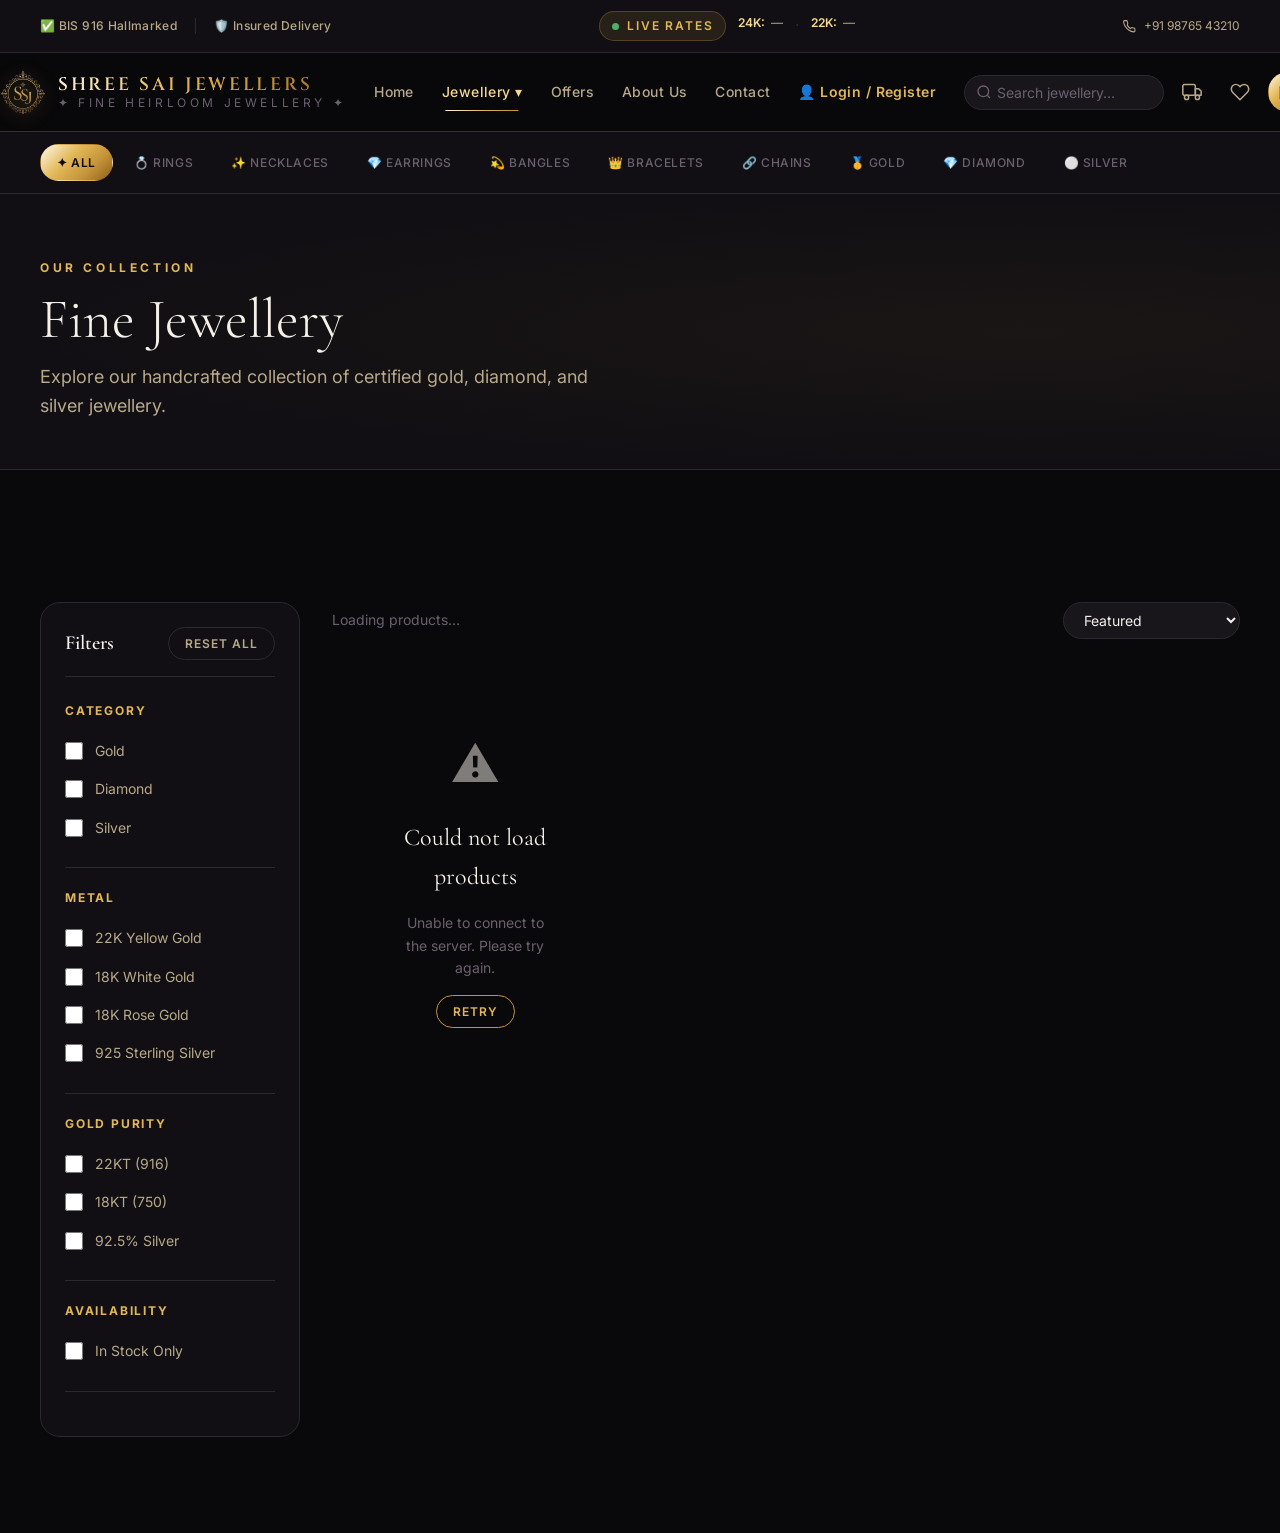
<file: checkout.html>
<!DOCTYPE html>
<html lang="en">
<head>
  <meta charset="UTF-8">
  <meta name="viewport" content="width=device-width, initial-scale=1.0">
  <title>Checkout | Shree Sai Jewellers</title>
  <meta name="description" content="Secure guest checkout. Pay safely via Razorpay.">
  <meta name="robots" content="noindex">
  <link rel="icon" type="image/png" href="images/favicon.png">
  <link rel="apple-touch-icon" href="images/favicon.png">
  <link rel="stylesheet" href="styles.css">
  <style>
    body { background: var(--clr-bg); }
    .checkout-header { background: rgba(9,8,10,0.95); border-bottom: 1px solid var(--clr-border-gold); padding: var(--sp-4) 0; position: sticky; top: 0; z-index: var(--z-sticky); }
    .checkout-header-inner { display: flex; align-items: center; justify-content: space-between; }
    .checkout-steps { display: flex; gap: var(--sp-3); }
    .checkout-step { display: flex; align-items: center; gap: var(--sp-2); font-size: var(--fs-xs); font-weight: 600; letter-spacing: 0.05em; text-transform: uppercase; color: var(--clr-text-muted); }
    .checkout-step.active { color: var(--clr-gold); }
    .checkout-step-num { width: 22px; height: 22px; border-radius: 50%; background: var(--clr-surface-2); border: 1px solid var(--clr-border); display: flex; align-items: center; justify-content: center; font-size: 10px; }
    .checkout-step.active .checkout-step-num { background: var(--grad-gold); border-color: transparent; color: var(--clr-text-inverse); }
    .checkout-step-sep { color: var(--clr-border); }
    .sticky-order-panel { position: sticky; top: 80px; }
    .payment-secure-note { display: flex; align-items: center; gap: var(--sp-2); font-size: var(--fs-xs); color: var(--clr-text-muted); margin-top: var(--sp-4); justify-content: center; }
    .india-states { /* handled by inline options */ }
  </style>
</head>
<body>

<!-- CHECKOUT HEADER -->
<header class="checkout-header">
  <div class="container checkout-header-inner">
    <a href="index.html" class="brand-logo">
      <img src="images/logo.png" alt="Shree Sai Jewellers" class="brand-emblem" style="width:36px;height:36px;object-fit:contain;">
      <div class="brand-text">
        <span class="brand-name" style="font-size:var(--fs-base);">Shree Sai Jewellers</span>
      </div>
    </a>
    <div class="checkout-steps">
      <div class="checkout-step active">
        <div class="checkout-step-num">1</div> Cart
      </div>
      <span class="checkout-step-sep">›</span>
      <div class="checkout-step active">
        <div class="checkout-step-num">2</div> Delivery
      </div>
      <span class="checkout-step-sep">›</span>
      <div class="checkout-step">
        <div class="checkout-step-num">3</div> Payment
      </div>
    </div>
    <a href="products.html" style="font-size:var(--fs-sm);color:var(--clr-text-muted);">← Continue Shopping</a>
  </div>
</header>

<main style="padding: var(--sp-10) 0 var(--sp-16);">
  <div class="container">
    <div class="checkout-grid">

      <!-- LEFT: Delivery Form -->
      <div>
        <!-- Delivery Details -->
        <div class="checkout-panel" style="margin-bottom:var(--sp-6);">
          <h2 class="checkout-step-title">
            <div class="step-number">1</div>
            Delivery Information
          </h2>
          <div class="form-grid">
            <div class="form-group full">
              <label class="form-label" for="guestName">Full Name *</label>
              <input type="text" id="guestName" class="form-input" placeholder="As per ID proof" autocomplete="name" required>
              <span class="form-error-msg" id="err_guestName"></span>
            </div>
            <div class="form-group">
              <label class="form-label" for="guestMobile">Mobile Number *</label>
              <input type="tel" id="guestMobile" class="form-input" placeholder="10-digit mobile" autocomplete="tel" maxlength="10" required>
              <span class="form-error-msg" id="err_guestMobile"></span>
            </div>
            <div class="form-group">
              <label class="form-label" for="guestEmail">Email Address *</label>
              <input type="email" id="guestEmail" class="form-input" placeholder="For order confirmation" autocomplete="email" required>
              <span class="form-error-msg" id="err_guestEmail"></span>
            </div>
            <div class="form-group full">
              <label class="form-label" for="guestAddress">Complete Address *</label>
              <textarea id="guestAddress" class="form-textarea" placeholder="House/Flat No., Street, Landmark" rows="3" required style="min-height:80px;"></textarea>
              <span class="form-error-msg" id="err_guestAddress"></span>
            </div>
            <div class="form-group">
              <label class="form-label" for="guestCity">City *</label>
              <input type="text" id="guestCity" class="form-input" placeholder="City" autocomplete="address-level2" required>
              <span class="form-error-msg" id="err_guestCity"></span>
            </div>
            <div class="form-group">
              <label class="form-label" for="guestState">State *</label>
              <select id="guestState" class="form-select" required>
                <option value="">Select State</option>
                <option>Andhra Pradesh</option><option>Arunachal Pradesh</option><option>Assam</option>
                <option>Bihar</option><option>Chhattisgarh</option><option>Goa</option>
                <option>Gujarat</option><option>Haryana</option><option>Himachal Pradesh</option>
                <option>Jharkhand</option><option>Karnataka</option><option>Kerala</option>
                <option>Madhya Pradesh</option><option>Maharashtra</option><option>Manipur</option>
                <option>Meghalaya</option><option>Mizoram</option><option>Nagaland</option>
                <option>Odisha</option><option>Punjab</option><option>Rajasthan</option>
                <option>Sikkim</option><option>Tamil Nadu</option><option>Telangana</option>
                <option>Tripura</option><option>Uttar Pradesh</option><option>Uttarakhand</option>
                <option>West Bengal</option><option>Delhi</option><option>Chandigarh</option>
                <option>Jammu & Kashmir</option><option>Ladakh</option><option>Puducherry</option>
              </select>
              <span class="form-error-msg" id="err_guestState"></span>
            </div>
            <div class="form-group">
              <label class="form-label" for="guestPincode">Pincode *</label>
              <input type="text" id="guestPincode" class="form-input" placeholder="6-digit pincode" maxlength="6" required>
              <span class="form-error-msg" id="err_guestPincode"></span>
            </div>
          </div>
        </div>

        <!-- Coupon -->
        <div class="checkout-panel" style="margin-bottom:var(--sp-6);">
          <h2 class="checkout-step-title">
            <div class="step-number">2</div>
            Apply Coupon
          </h2>
          <div class="coupon-row">
            <input type="text" id="checkoutCouponInput" class="coupon-input" placeholder="ENTER COUPON CODE">
            <button class="btn btn-outline" id="checkoutCouponBtn">Apply</button>
          </div>
          <p style="font-size:var(--fs-xs);color:var(--clr-text-muted);margin-top:var(--sp-2);">Coupon discounts are applied to the order total.</p>
        </div>

        <!-- Payment -->
        <div class="checkout-panel">
          <h2 class="checkout-step-title">
            <div class="step-number">3</div>
            Payment Method
          </h2>
          <div class="payment-methods">
            <div class="payment-method-card selected" id="payRazorpay">
              <div class="payment-radio"></div>
              <div>
                <div style="font-weight:600;font-size:var(--fs-sm);">Razorpay</div>
                <div style="font-size:var(--fs-xs);color:var(--clr-text-muted);">UPI, Cards, Net Banking, Wallets</div>
              </div>
            </div>
          </div>
          <div style="margin-top:var(--sp-6);">
            <button class="btn btn-primary btn-lg" id="btnProceedPayment" style="width:100%;justify-content:center;">
              🔒 Proceed to Pay Securely
            </button>
          </div>
          <div class="payment-secure-note">
            <svg viewBox="0 0 24 24" fill="none" stroke="currentColor" stroke-width="2" width="14" height="14"><rect x="3" y="11" width="18" height="11" rx="2" ry="2"/><path d="M7 11V7a5 5 0 0 1 10 0v4"/></svg>
            256-bit SSL encrypted · Your data is never stored on our servers
          </div>
        </div>
      </div>

      <!-- RIGHT: Order Summary -->
      <div class="sticky-order-panel">
        <div class="checkout-panel">
          <h3 style="font-family:var(--font-display);font-size:var(--fs-xl);font-weight:600;margin-bottom:var(--sp-4);padding-bottom:var(--sp-4);border-bottom:1px solid var(--clr-border);">
            Order Summary
          </h3>
          <div id="checkoutOrderSummary">
            <div class="loading-overlay" style="min-height:200px;"><div class="spinner"></div></div>
          </div>
        </div>
        <div style="margin-top:var(--sp-4);background:rgba(76,175,106,0.05);border:1px solid rgba(76,175,106,0.2);border-radius:var(--radius-lg);padding:var(--sp-4);">
          <div style="font-size:var(--fs-sm);font-weight:600;color:var(--clr-success);margin-bottom:var(--sp-3);">✅ Purchase Protection</div>
          <ul style="font-size:var(--fs-xs);color:var(--clr-text-muted);display:flex;flex-direction:column;gap:var(--sp-2);">
            <li>🛡️ 100% Insured Delivery</li>
            <li>🔄 7-Day Easy Returns</li>
            <li>🏆 BIS Certified Jewellery</li>
            <li>📜 Authenticity Certificate Included</li>
          </ul>
        </div>
      </div>

    </div>
  </div>
</main>

<div id="toastContainer" class="toast-container"></div>
<script src="config.js"></script>
<script src="app.js"></script>
</body>
</html>
</file>
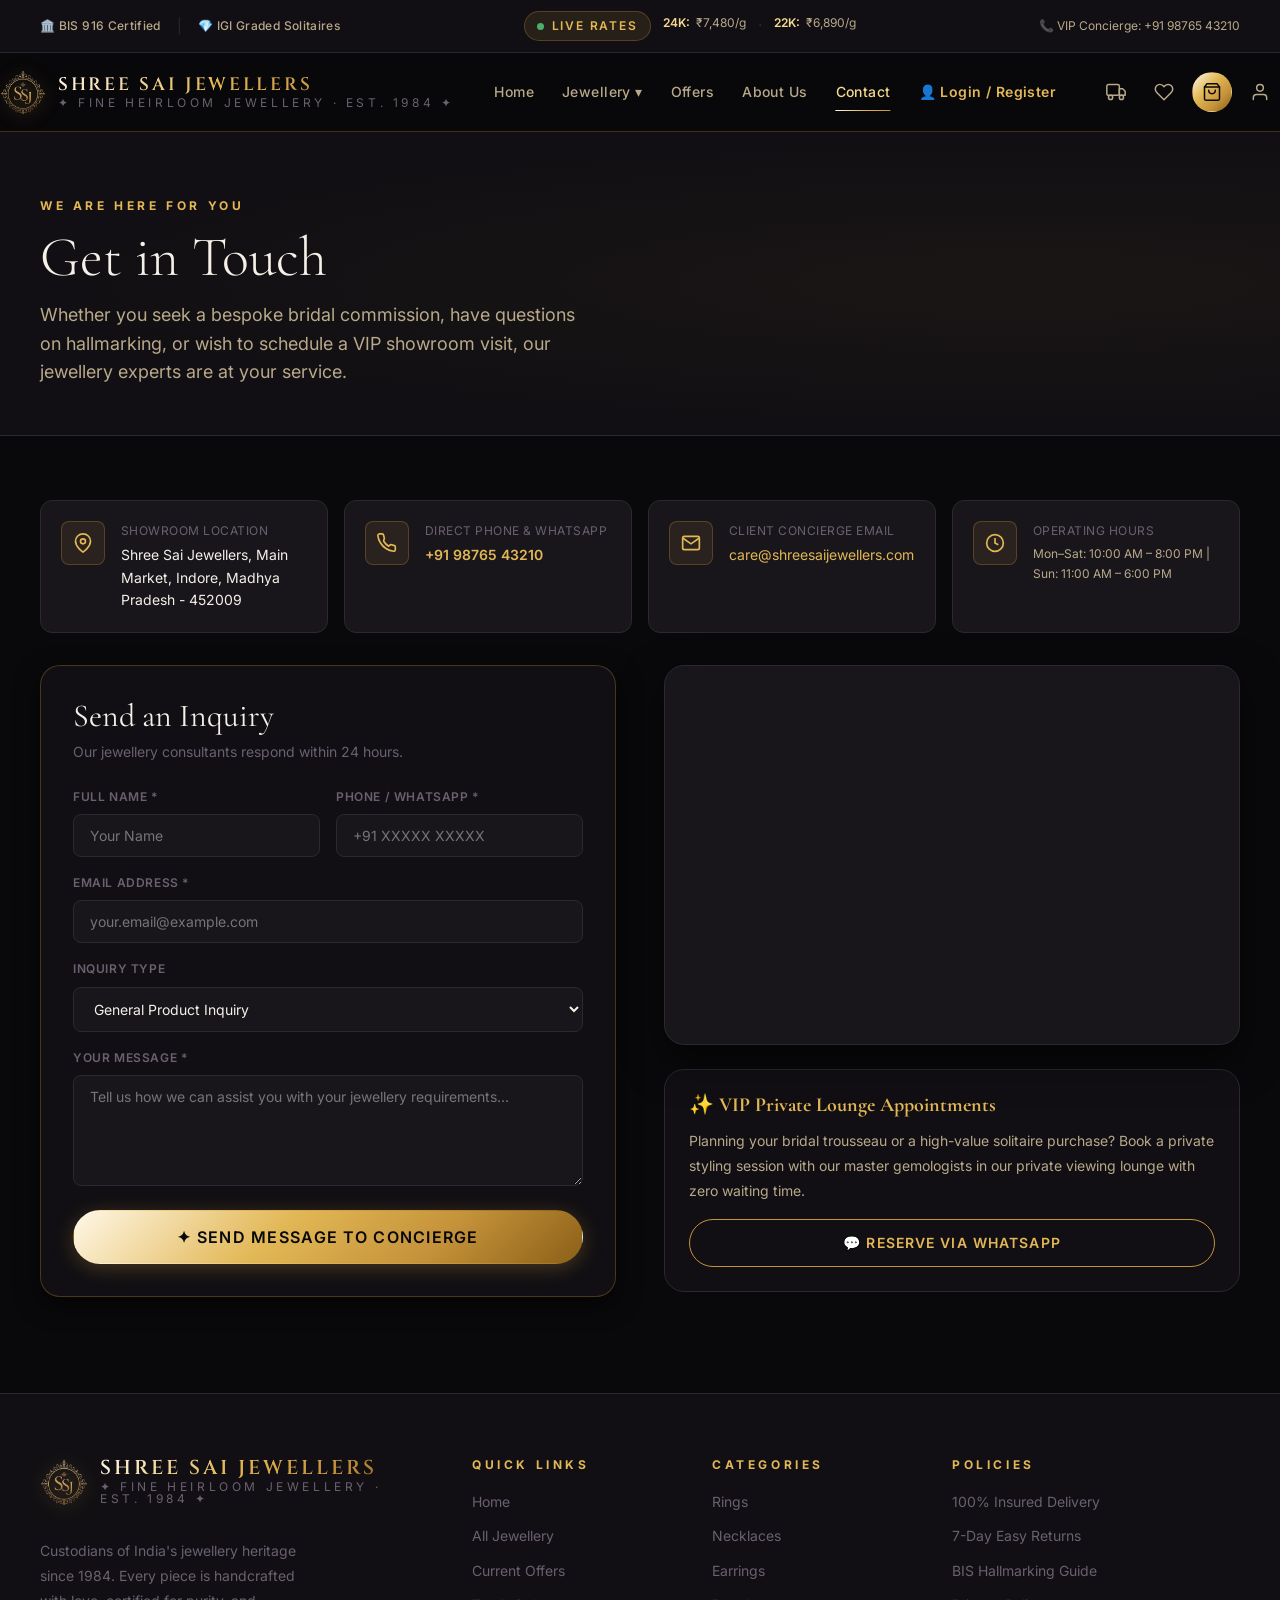
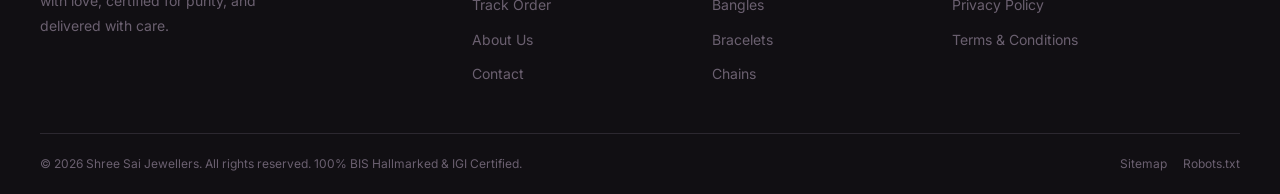
<file: contact.html>
<!DOCTYPE html>
<html lang="en">
<head>
  <meta charset="UTF-8">
  <meta name="viewport" content="width=device-width, initial-scale=1.0">
  <title>Contact Us & Concierge | Shree Sai Jewellers</title>
  <meta name="description" content="Get in touch with Shree Sai Jewellers VIP concierge. Visit our showroom, book a private appointment, or inquire about custom bespoke jewellery.">
  <link rel="canonical" href="https://shreesaijewellers.com/contact.html">
  <link rel="icon" type="image/png" href="images/favicon.png">
  <link rel="apple-touch-icon" href="images/favicon.png">
  <link rel="stylesheet" href="styles.css">
  <style>
    .contact-grid {
      display: grid;
      grid-template-columns: 1fr 1fr;
      gap: var(--sp-12);
      align-items: start;
    }
    @media (max-width: 1024px) {
      .contact-grid {
        grid-template-columns: 1fr;
      }
    }
    .contact-form-card {
      background: var(--clr-surface);
      border: 1px solid var(--clr-border-gold);
      border-radius: var(--radius-xl);
      padding: var(--sp-8);
      box-shadow: var(--shadow-md);
    }
    .contact-cards-grid {
      display: grid;
      grid-template-columns: repeat(auto-fit, minmax(220px, 1fr));
      gap: var(--sp-4);
      margin-bottom: var(--sp-8);
    }
    .contact-card {
      background: var(--clr-surface-2);
      border: 1px solid var(--clr-border);
      border-radius: var(--radius-lg);
      padding: var(--sp-5);
      display: flex;
      gap: var(--sp-4);
      align-items: flex-start;
      transition: all var(--dur-fast);
    }
    .contact-card:hover {
      border-color: var(--clr-border-gold);
      transform: translateY(-2px);
    }
    .contact-icon-box {
      width: 44px;
      height: 44px;
      border-radius: var(--radius-md);
      background: rgba(197, 147, 58, 0.1);
      border: 1px solid var(--clr-border-gold);
      display: flex;
      align-items: center;
      justify-content: center;
      color: var(--clr-gold);
      flex-shrink: 0;
    }
  </style>
</head>
<body>

<!-- TOP BAR -->
<div class="top-bar">
  <div class="container top-bar-inner">
    <div class="top-trust-badges">
      <span class="trust-badge-item">🏛️ BIS 916 Certified</span>
      <span class="top-sep">|</span>
      <span class="trust-badge-item">💎 IGI Graded Solitaires</span>
    </div>
    <div class="live-rates">
      <div class="live-pulse"><div class="pulse-dot"></div><span class="live-label">Live Rates</span></div>
      <div class="rate-items">
        <span class="rate-item"><strong>24K:</strong> <span id="rate24k">—</span></span>
        <span class="rate-sep">·</span>
        <span class="rate-item"><strong>22K:</strong> <span id="rate22k">—</span></span>
      </div>
    </div>
    <a href="tel:+919876543210" class="top-phone">📞 VIP Concierge: +91 98765 43210</a>
  </div>
</div>

<!-- MAIN HEADER -->
<header class="main-header" id="mainHeader">
  <div class="container header-inner">
    <button class="hamburger" id="hamburgerBtn" aria-label="Toggle menu">
      <span class="hamburger-bar"></span>
      <span class="hamburger-bar"></span>
      <span class="hamburger-bar"></span>
    </button>
    <a href="index.html" class="brand-logo">
      <img src="images/logo.png" alt="Shree Sai Jewellers" class="brand-emblem">
      <div class="brand-text">
        <span class="brand-name">Shree Sai Jewellers</span>
        <span class="brand-tagline">✦ Fine Heirloom Jewellery · Est. 1984 ✦</span>
      </div>
    </a>
    <nav class="desktop-nav">
      <ul class="nav-menu">
        <li><a href="index.html" class="nav-link">Home</a></li>
        <li class="nav-item">
          <a href="products.html" class="nav-link">Jewellery ▾</a>
          <div class="nav-dropdown">
            <a href="products.html?category=Rings">💍 Rings</a>
            <a href="products.html?category=Necklaces">✨ Necklaces</a>
            <a href="products.html?category=Earrings">💎 Earrings</a>
            <a href="products.html?category=Bracelets">👑 Bracelets</a>
            <a href="products.html?category=Bangles">💫 Bangles</a>
            <a href="products.html?category=Chains">🔗 Chains</a>
          </div>
        </li>
        <li><a href="offers.html" class="nav-link">Offers</a></li>
        <li><a href="about.html" class="nav-link">About Us</a></li>
        <li><a href="contact.html" class="nav-link active">Contact</a></li>
        <li><a href="login.html" class="nav-link" style="color:var(--clr-gold);font-weight:600;">👤 Login / Register</a></li>
      </ul>
    </nav>
    <div class="nav-actions">
      <a href="order-tracking.html" class="icon-btn" title="Track Order">
        <svg viewBox="0 0 24 24"><rect x="1" y="3" width="15" height="13" rx="2"/><polygon points="16 8 20 8 23 11 23 16 16 16 8"/><circle cx="5.5" cy="18.5" r="2.5"/><circle cx="18.5" cy="18.5" r="2.5"/></svg>
      </a>
      <button class="icon-btn" onclick="renderWishlistDrawer(); openDrawer('wishlistDrawer')" title="Wishlist">
        <svg viewBox="0 0 24 24"><path d="M20.84 4.61a5.5 5.5 0 0 0-7.78 0L12 5.67l-1.06-1.06a5.5 5.5 0 0 0-7.78 7.78l1.06 1.06L12 21.23l7.78-7.78 1.06-1.06a5.5 5.5 0 0 0 0-7.78z"/></svg>
        <span class="badge-count wishlist-count" style="display:none;">0</span>
      </button>
      <button class="icon-btn icon-btn-cart" onclick="renderCartDrawer(); openDrawer('cartDrawer')" title="Cart">
        <svg viewBox="0 0 24 24"><path d="M6 2L3 6v14a2 2 0 0 0 2 2h14a2 2 0 0 0 2-2V6l-3-4z"/><line x1="3" y1="6" x2="21" y2="6"/><path d="M16 10a4 4 0 0 1-8 0"/></svg>
        <span class="badge-count cart-count" style="display:none;">0</span>
      </button>
      <!-- Login / User Account -->
      <a href="login.html" class="icon-btn" id="userNavBtn" title="My Account" aria-label="Login / My Account" style="text-decoration:none;">
        <svg viewBox="0 0 24 24" fill="none" stroke="currentColor" stroke-width="2" width="20" height="20"><path d="M20 21v-2a4 4 0 0 0-4-4H8a4 4 0 0 0-4 4v2"/><circle cx="12" cy="7" r="4"/></svg>
        <span class="badge-count user-logged-badge" id="userLoggedBadge" style="display:none; background:#6bcb77; width:8px; height:8px; min-width:8px; padding:0; top:4px; right:4px; border-radius:50%;"></span>
      </a>
    </div>

  </div>
</header>

<!-- PAGE HERO -->
<section class="page-hero">
  <div class="container page-hero-content">
    <div class="page-hero-label">We Are Here For You</div>
    <h1 class="page-hero-title">Get in Touch</h1>
    <p class="page-hero-desc">Whether you seek a bespoke bridal commission, have questions on hallmarking, or wish to schedule a VIP showroom visit, our jewellery experts are at your service.</p>
  </div>
</section>

<!-- MAIN CONTENT -->
<main style="padding: var(--sp-16) 0 var(--sp-24);">
  <div class="container">

    <!-- Quick Info Cards -->
    <div class="contact-cards-grid">
      <div class="contact-card">
        <div class="contact-icon-box">
          <svg viewBox="0 0 24 24" fill="none" stroke="currentColor" stroke-width="2" width="20" height="20"><path d="M21 10c0 7-9 13-9 13s-9-6-9-13a9 9 0 0 1 18 0z"/><circle cx="12" cy="10" r="3"/></svg>
        </div>
        <div>
          <div class="spec-label">Showroom Location</div>
          <div style="font-size:var(--fs-sm);color:var(--clr-text-primary);margin-top:2px;" id="storeAddress">Shree Sai Jewellers, Main Market, Indore, Madhya Pradesh - 452009</div>
        </div>
      </div>

      <div class="contact-card">
        <div class="contact-icon-box">
          <svg viewBox="0 0 24 24" fill="none" stroke="currentColor" stroke-width="2" width="20" height="20"><path d="M22 16.92v3a2 2 0 0 1-2.18 2 19.79 19.79 0 0 1-8.63-3.07A19.5 19.5 0 0 1 4.11 11.7 19.79 19.79 0 0 1 1.04 3.12 2 2 0 0 1 3 1.12h3a2 2 0 0 1 2 1.72 12.84 12.84 0 0 0 .7 2.81 2 2 0 0 1-.45 2.11L8.09 9.91a16 16 0 0 0 6 6l1.27-1.27a2 2 0 0 1 2.11-.45 12.84 12.84 0 0 0 2.81.7A2 2 0 0 1 22 16.92z"/></svg>
        </div>
        <div>
          <div class="spec-label">Direct Phone & WhatsApp</div>
          <div style="font-size:var(--fs-sm);margin-top:2px;"><a href="tel:+919876543210" style="color:var(--clr-gold);font-weight:600;" id="storePhone">+91 98765 43210</a></div>
        </div>
      </div>

      <div class="contact-card">
        <div class="contact-icon-box">
          <svg viewBox="0 0 24 24" fill="none" stroke="currentColor" stroke-width="2" width="20" height="20"><path d="M4 4h16c1.1 0 2 .9 2 2v12c0 1.1-.9 2-2 2H4c-1.1 0-2-.9-2-2V6c0-1.1.9-2 2-2z"/><polyline points="22,6 12,13 2,6"/></svg>
        </div>
        <div>
          <div class="spec-label">Client Concierge Email</div>
          <div style="font-size:var(--fs-sm);margin-top:2px;"><a href="mailto:care@shreesaijewellers.com" style="color:var(--clr-gold);" id="storeEmail">care@shreesaijewellers.com</a></div>
        </div>
      </div>

      <div class="contact-card">
        <div class="contact-icon-box">
          <svg viewBox="0 0 24 24" fill="none" stroke="currentColor" stroke-width="2" width="20" height="20"><circle cx="12" cy="12" r="10"/><polyline points="12 6 12 12 16 14"/></svg>
        </div>
        <div>
          <div class="spec-label">Operating Hours</div>
          <div style="font-size:var(--fs-xs);color:var(--clr-text-secondary);margin-top:2px;" id="storeHours">Mon–Sat: 10:00 AM – 8:00 PM<br>Sun: 11:00 AM – 6:00 PM</div>
        </div>
      </div>
    </div>

    <!-- Contact Form & Map Grid -->
    <div class="contact-grid">
      
      <!-- Contact Form -->
      <div class="contact-form-card">
        <h2 style="font-family:var(--font-display);font-size:var(--fs-2xl);font-weight:400;margin-bottom:var(--sp-2);">Send an Inquiry</h2>
        <p style="font-size:var(--fs-sm);color:var(--clr-text-muted);margin-bottom:var(--sp-6);">Our jewellery consultants respond within 24 hours.</p>

        <form id="contactForm" novalidate>
          <div class="form-grid">
            <div class="form-group">
              <label class="form-label" for="contactName">Full Name *</label>
              <input type="text" id="contactName" name="name" class="form-input" placeholder="Your Name" required>
            </div>
            <div class="form-group">
              <label class="form-label" for="contactPhone">Phone / WhatsApp *</label>
              <input type="tel" id="contactPhone" name="phone" class="form-input" placeholder="+91 XXXXX XXXXX" required>
            </div>
            <div class="form-group full">
              <label class="form-label" for="contactEmail">Email Address *</label>
              <input type="email" id="contactEmail" name="email" class="form-input" placeholder="your.email@example.com" required>
            </div>
            <div class="form-group full">
              <label class="form-label" for="contactSubject">Inquiry Type</label>
              <select id="contactSubject" name="subject" class="form-select">
                <option value="General Inquiry">General Product Inquiry</option>
                <option value="Bespoke Bridal Commission">Bespoke Bridal Commission</option>
                <option value="Showroom VIP Visit">Book Showroom VIP Visit</option>
                <option value="Gold Exchange & Rates">Gold Exchange & Valuation</option>
                <option value="Order Support">Order Tracking & Support</option>
              </select>
            </div>
            <div class="form-group full">
              <label class="form-label" for="contactMessage">Your Message *</label>
              <textarea id="contactMessage" name="message" class="form-textarea" placeholder="Tell us how we can assist you with your jewellery requirements..." rows="5" required></textarea>
            </div>
          </div>

          <button type="submit" class="btn btn-primary btn-lg" style="width:100%;margin-top:var(--sp-6);justify-content:center;">
            ✦ Send Message to Concierge
          </button>
        </form>
      </div>

      <!-- Map & Showroom Visit Details -->
      <div style="display:flex;flex-direction:column;gap:var(--sp-6);">
        <div class="map-embed" style="height:360px;">
          <iframe
            src="https://maps.google.com/maps?q=Shree+Sai+Jewellers&ll=22.691971,75.8254417&z=17&output=embed"
            allowfullscreen="" loading="lazy" referrerpolicy="no-referrer-when-downgrade" title="Shree Sai Jewellers Atelier Map"></iframe>
        </div>

        <div style="background:var(--clr-surface);border:1px solid var(--clr-border);border-radius:var(--radius-xl);padding:var(--sp-6);">
          <h3 style="font-family:var(--font-display);font-size:var(--fs-lg);color:var(--clr-gold);margin-bottom:var(--sp-3);">
            ✨ VIP Private Lounge Appointments
          </h3>
          <p style="font-size:var(--fs-sm);color:var(--clr-text-secondary);line-height:var(--lh-loose);margin-bottom:var(--sp-4);">
            Planning your bridal trousseau or a high-value solitaire purchase? Book a private styling session with our master gemologists in our private viewing lounge with zero waiting time.
          </p>
          <a href="https://wa.me/919876543210?text=Hello%20Shree%20Sai%20Jewellers,%20I%20would%20like%20to%20book%20a%20private%20concierge%20appointment" target="_blank" rel="noopener" class="btn btn-outline" style="width:100%;justify-content:center;">
            💬 Reserve via WhatsApp
          </a>
        </div>
      </div>

    </div>

  </div>
</main>

<!-- FOOTER -->
<footer class="main-footer">
  <div class="container">
    <div class="footer-grid">
      <div class="footer-brand">
        <a href="index.html" class="brand-logo" style="display:inline-flex;margin-bottom:var(--sp-4);">
          <img src="images/logo.png" alt="Shree Sai Jewellers" class="brand-emblem" style="width:48px;height:48px;">
          <div class="brand-text">
            <span class="brand-name" style="font-size:var(--fs-lg);">Shree Sai Jewellers</span>
            <span class="brand-tagline">✦ Fine Heirloom Jewellery · Est. 1984 ✦</span>
          </div>
        </a>
        <p>Custodians of India's jewellery heritage since 1984. Every piece is handcrafted with love, certified for purity, and delivered with care.</p>
      </div>

      <div class="footer-col footer-col-quick">
        <h5>Quick Links</h5>
        <div class="footer-links">
          <a href="index.html">Home</a>
          <a href="products.html">All Jewellery</a>
          <a href="offers.html">Current Offers</a>
          <a href="order-tracking.html">Track Order</a>
          <a href="about.html">About Us</a>
          <a href="contact.html">Contact</a>
        </div>
      </div>

      <div class="footer-col footer-col-categories">
        <h5>Categories</h5>
        <div class="footer-links">
          <a href="products.html?category=Rings">Rings</a>
          <a href="products.html?category=Necklaces">Necklaces</a>
          <a href="products.html?category=Earrings">Earrings</a>
          <a href="products.html?category=Bangles">Bangles</a>
          <a href="products.html?category=Bracelets">Bracelets</a>
          <a href="products.html?category=Chains">Chains</a>
        </div>
      </div>

      <div class="footer-col">
        <h5>Policies</h5>
        <div class="footer-links">
          <a href="#">100% Insured Delivery</a>
          <a href="#">7-Day Easy Returns</a>
          <a href="#">BIS Hallmarking Guide</a>
          <a href="#">Privacy Policy</a>
          <a href="#">Terms & Conditions</a>
        </div>
      </div>
    </div>

    <div class="footer-bottom">
      <p>© 2026 Shree Sai Jewellers. All rights reserved. 100% BIS Hallmarked & IGI Certified.</p>
      <div class="footer-bottom-links">
        <a href="sitemap.xml">Sitemap</a>
        <a href="robots.txt">Robots.txt</a>
      </div>
    </div>
  </div>
</footer>

<!-- DRAWERS -->
<div id="drawerOverlay" class="drawer-overlay"></div>
<aside id="cartDrawer" class="drawer">
  <div class="drawer-header"><h2 class="drawer-title">🛍️ Shopping Vault</h2><button class="drawer-close" onclick="closeDrawer('cartDrawer')"><svg viewBox="0 0 24 24" fill="none" stroke="currentColor" stroke-width="2"><line x1="18" y1="6" x2="6" y2="18"/><line x1="6" y1="6" x2="18" y2="18"/></svg></button></div>
  <div id="cartBody" class="drawer-body"></div>
  <div id="cartFooter" class="drawer-footer" style="display:none;"></div>
</aside>
<aside id="wishlistDrawer" class="drawer">
  <div class="drawer-header"><h2 class="drawer-title">❤️ My Wishlist</h2><button class="drawer-close" onclick="closeDrawer('wishlistDrawer')"><svg viewBox="0 0 24 24" fill="none" stroke="currentColor" stroke-width="2"><line x1="18" y1="6" x2="6" y2="18"/><line x1="6" y1="6" x2="18" y2="18"/></svg></button></div>
  <div id="wishlistBody" class="drawer-body"></div>
</aside>
<div id="mobileNav" class="mobile-nav">
  <div id="mobileNavBackdrop" class="mobile-nav-backdrop"></div>
  <div class="mobile-nav-drawer">
    <div class="mobile-nav-header"><div style="display:flex;align-items:center;gap:8px;"><img src="images/logo.png" alt="Shree Sai Jewellers" style="width:28px;height:28px;object-fit:contain;"><span class="brand-name" style="font-size:var(--fs-base);">Shree Sai Jewellers</span></div><button class="drawer-close" onclick="closeMobileNav()"><svg viewBox="0 0 24 24" fill="none" stroke="currentColor" stroke-width="2"><line x1="18" y1="6" x2="6" y2="18"/><line x1="6" y1="6" x2="18" y2="18"/></svg></button></div>
    <div class="mobile-nav-links">
      <a href="index.html" class="mobile-nav-link" onclick="closeMobileNav()">Home</a>
      <a href="products.html" class="mobile-nav-link" onclick="closeMobileNav()">All Jewellery</a>
      <a href="offers.html" class="mobile-nav-link" onclick="closeMobileNav()">🎁 Offers</a>
      <a href="about.html" class="mobile-nav-link" onclick="closeMobileNav()">About Us</a>
      <a href="contact.html" class="mobile-nav-link active" onclick="closeMobileNav()">Contact</a>
    </div>
  </div>
</div>

<button id="backToTop" class="back-to-top"><svg viewBox="0 0 24 24" fill="none" stroke="currentColor" stroke-linecap="round" stroke-linejoin="round"><path d="M12 19V5M5 12l7-7 7 7"/></svg></button>
<div id="toastContainer" class="toast-container"></div>

<script src="config.js"></script>
<script src="app.js"></script>
<script>
  document.addEventListener('DOMContentLoaded', () => {
    loadLiveRates();
    loadStoreInfo();
  });
</script>
</body>
</html>
</file>
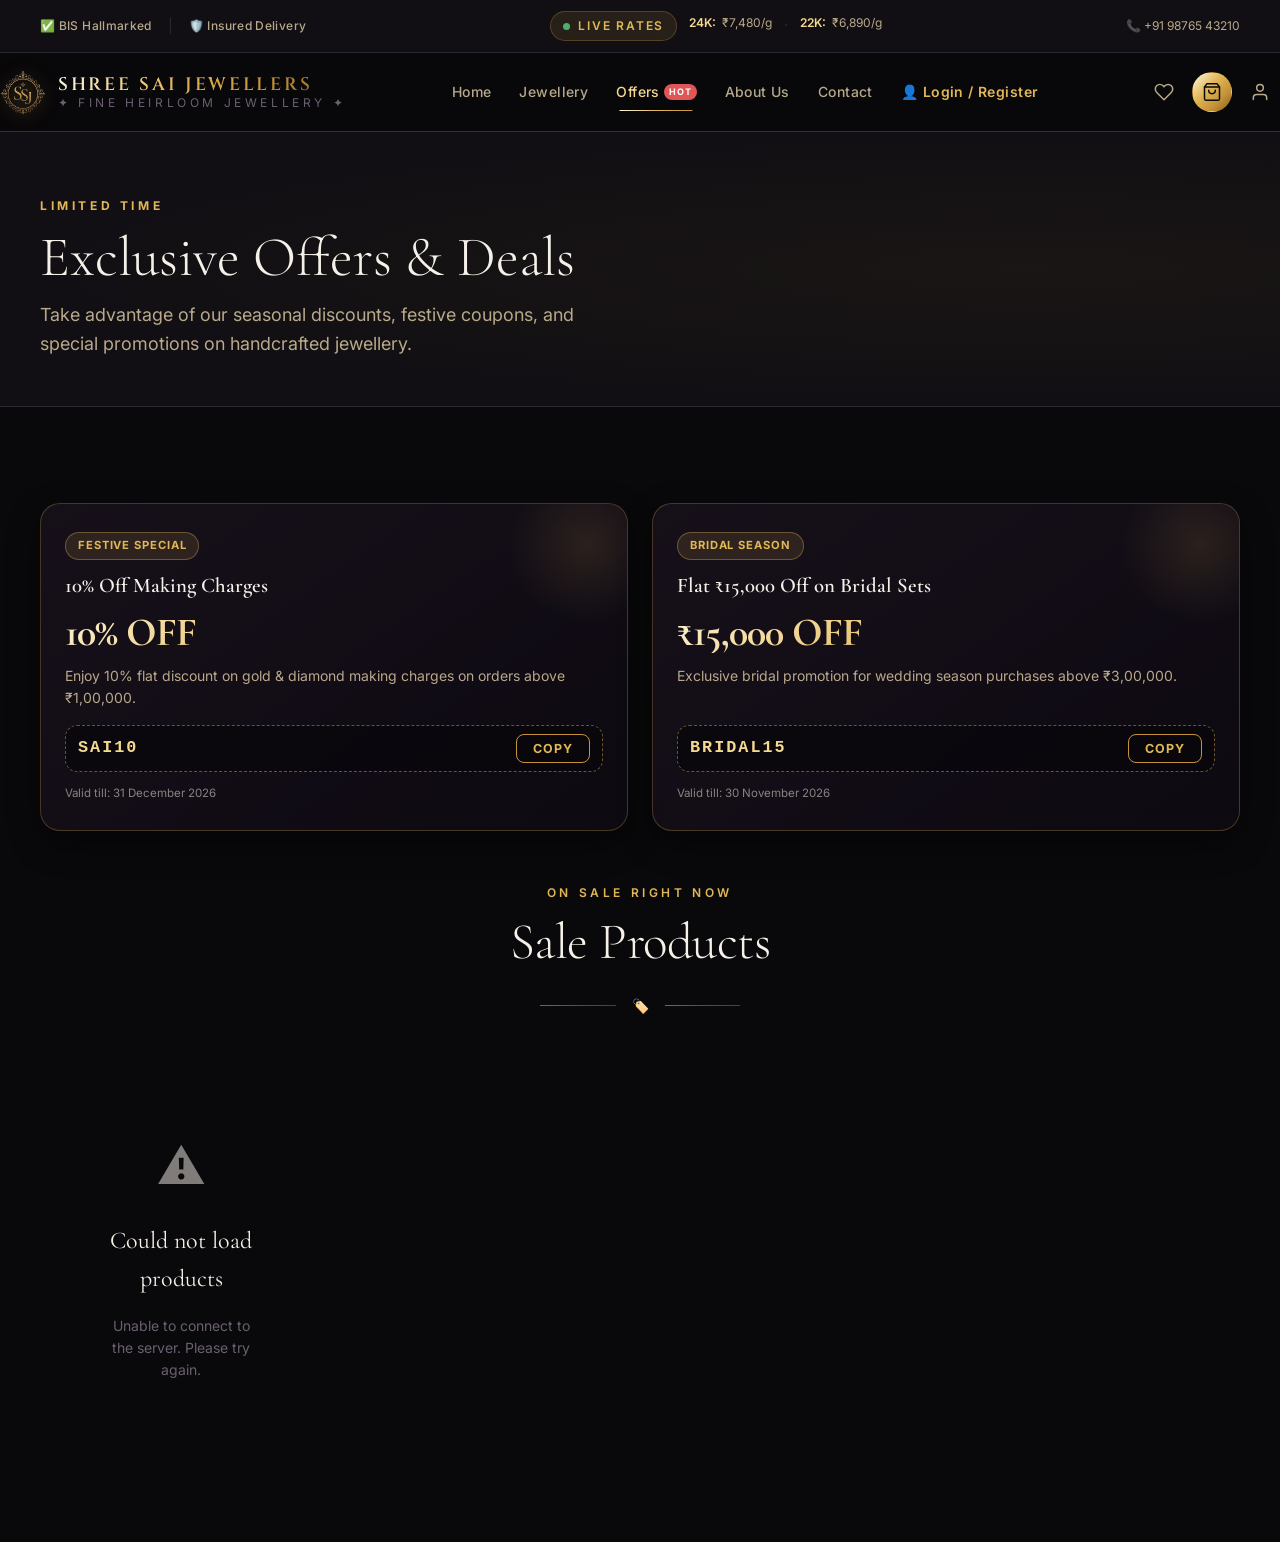
<file: offers.html>
<!DOCTYPE html>
<html lang="en">
<head>
  <meta charset="UTF-8">
  <meta name="viewport" content="width=device-width, initial-scale=1.0">
  <title>Exclusive Offers & Deals | Shree Sai Jewellers</title>
  <meta name="description" content="Explore active jewellery offers, festive discounts, and exclusive coupon codes from Shree Sai Jewellers.">
  <link rel="canonical" href="https://shreesaijewellers.com/offers.html">
  <link rel="icon" type="image/png" href="images/favicon.png">
  <link rel="apple-touch-icon" href="images/favicon.png">
  <link rel="stylesheet" href="styles.css">
</head>
<body>
<div class="top-bar">
  <div class="container top-bar-inner">
    <div class="top-trust-badges"><span class="trust-badge-item">✅ BIS Hallmarked</span><span class="top-sep">|</span><span class="trust-badge-item">🛡️ Insured Delivery</span></div>
    <div class="live-rates">
      <div class="live-pulse"><div class="pulse-dot"></div><span class="live-label">Live Rates</span></div>
      <div class="rate-items"><span class="rate-item"><strong>24K:</strong> <span id="rate24k">—</span></span><span class="rate-sep">·</span><span class="rate-item"><strong>22K:</strong> <span id="rate22k">—</span></span></div>
    </div>
    <a href="tel:+919876543210" class="top-phone">📞 +91 98765 43210</a>
  </div>
</div>
<header class="main-header" id="mainHeader">
  <div class="container header-inner">
    <button class="hamburger" id="hamburgerBtn"><span class="hamburger-bar"></span><span class="hamburger-bar"></span><span class="hamburger-bar"></span></button>
    <a href="index.html" class="brand-logo">
      <img src="images/logo.png" alt="Shree Sai Jewellers" class="brand-emblem">
      <div class="brand-text"><span class="brand-name">Shree Sai Jewellers</span><span class="brand-tagline">✦ Fine Heirloom Jewellery ✦</span></div>
    </a>
    <nav class="desktop-nav"><ul class="nav-menu">
      <li><a href="index.html" class="nav-link">Home</a></li>
      <li><a href="products.html" class="nav-link">Jewellery</a></li>
      <li><a href="offers.html" class="nav-link active">Offers <span class="nav-badge hot">HOT</span></a></li>
      <li><a href="about.html" class="nav-link">About Us</a></li>
      <li><a href="contact.html" class="nav-link">Contact</a></li>
      <li><a href="login.html" class="nav-link" style="color:var(--clr-gold);font-weight:600;">👤 Login / Register</a></li>
    </ul></nav>
    <div class="nav-actions">
      <button class="icon-btn" onclick="renderWishlistDrawer(); openDrawer('wishlistDrawer')">
        <svg viewBox="0 0 24 24"><path d="M20.84 4.61a5.5 5.5 0 0 0-7.78 0L12 5.67l-1.06-1.06a5.5 5.5 0 0 0-7.78 7.78l1.06 1.06L12 21.23l7.78-7.78 1.06-1.06a5.5 5.5 0 0 0 0-7.78z"/></svg>
        <span class="badge-count wishlist-count" style="display:none;">0</span>
      </button>
      <button class="icon-btn icon-btn-cart" onclick="renderCartDrawer(); openDrawer('cartDrawer')">
        <svg viewBox="0 0 24 24"><path d="M6 2L3 6v14a2 2 0 0 0 2 2h14a2 2 0 0 0 2-2V6l-3-4z"/><line x1="3" y1="6" x2="21" y2="6"/><path d="M16 10a4 4 0 0 1-8 0"/></svg>
        <span class="badge-count cart-count" style="display:none;">0</span>
      </button>
      <!-- Login / User Account -->
      <a href="login.html" class="icon-btn" id="userNavBtn" title="My Account" aria-label="Login / My Account" style="text-decoration:none;">
        <svg viewBox="0 0 24 24" fill="none" stroke="currentColor" stroke-width="2" width="20" height="20"><path d="M20 21v-2a4 4 0 0 0-4-4H8a4 4 0 0 0-4 4v2"/><circle cx="12" cy="7" r="4"/></svg>
        <span class="badge-count user-logged-badge" id="userLoggedBadge" style="display:none; background:#6bcb77; width:8px; height:8px; min-width:8px; padding:0; top:4px; right:4px; border-radius:50%;"></span>
      </a>
    </div>

  </div>
</header>

<section class="page-hero">
  <div class="container page-hero-content">
    <div class="page-hero-label">Limited Time</div>
    <h1 class="page-hero-title">Exclusive Offers & Deals</h1>
    <p class="page-hero-desc">Take advantage of our seasonal discounts, festive coupons, and special promotions on handcrafted jewellery.</p>
  </div>
</section>

<section class="section">
  <div class="container">
    <div style="display:grid;grid-template-columns:repeat(auto-fit,minmax(300px,1fr));gap:var(--sp-6);" id="offersGrid"></div>
    <!-- Offer products (sale items) -->
    <div style="margin-top:var(--sp-12);">
      <div class="section-header">
        <span class="section-label">On Sale Right Now</span>
        <h2 class="section-title">Sale Products</h2>
        <div class="section-divider"><span class="section-divider-icon">🏷️</span></div>
      </div>
      <div class="product-grid" id="saleProductsGrid"></div>
    </div>
  </div>
</section>

<div id="drawerOverlay" class="drawer-overlay"></div>
<aside id="cartDrawer" class="drawer">
  <div class="drawer-header"><h2 class="drawer-title">🛍️ Shopping Vault</h2><button class="drawer-close" onclick="closeDrawer('cartDrawer')"><svg viewBox="0 0 24 24" fill="none" stroke="currentColor" stroke-width="2"><line x1="18" y1="6" x2="6" y2="18"/><line x1="6" y1="6" x2="18" y2="18"/></svg></button></div>
  <div id="cartBody" class="drawer-body"></div>
  <div id="cartFooter" class="drawer-footer" style="display:none;"></div>
</aside>
<aside id="wishlistDrawer" class="drawer">
  <div class="drawer-header"><h2 class="drawer-title">❤️ My Wishlist</h2><button class="drawer-close" onclick="closeDrawer('wishlistDrawer')"><svg viewBox="0 0 24 24" fill="none" stroke="currentColor" stroke-width="2"><line x1="18" y1="6" x2="6" y2="18"/><line x1="6" y1="6" x2="18" y2="18"/></svg></button></div>
  <div id="wishlistBody" class="drawer-body"></div>
</aside>
<div id="mobileNav" class="mobile-nav">
  <div id="mobileNavBackdrop" class="mobile-nav-backdrop"></div>
  <div class="mobile-nav-drawer">
    <div class="mobile-nav-header"><div style="display:flex;align-items:center;gap:8px;"><img src="images/logo.png" alt="Shree Sai Jewellers" style="width:28px;height:28px;object-fit:contain;"><span class="brand-name" style="font-size:var(--fs-base);">Shree Sai Jewellers</span></div><button class="drawer-close" onclick="closeMobileNav()"><svg viewBox="0 0 24 24" fill="none" stroke="currentColor" stroke-width="2"><line x1="18" y1="6" x2="6" y2="18"/><line x1="6" y1="6" x2="18" y2="18"/></svg></button></div>
    <div class="mobile-nav-links">
      <a href="index.html" class="mobile-nav-link" onclick="closeMobileNav()">Home</a>
      <a href="products.html" class="mobile-nav-link" onclick="closeMobileNav()">All Jewellery</a>
      <a href="offers.html" class="mobile-nav-link active" onclick="closeMobileNav()">🎁 Offers</a>
    </div>
  </div>
</div>
<button id="backToTop" class="back-to-top"><svg viewBox="0 0 24 24" fill="none" stroke="currentColor" stroke-linecap="round" stroke-linejoin="round"><path d="M12 19V5M5 12l7-7 7 7"/></svg></button>
<div id="toastContainer" class="toast-container"></div>
<script src="config.js"></script>
<script src="app.js"></script>
<script>
  document.addEventListener('DOMContentLoaded', () => {
    loadLiveRates();
    loadOffers('offersGrid');
    loadProductSection('saleProductsGrid', { badge: 'sale', sort: 'discount', limit: 8 });
  });
</script>
</body>
</html>
</file>
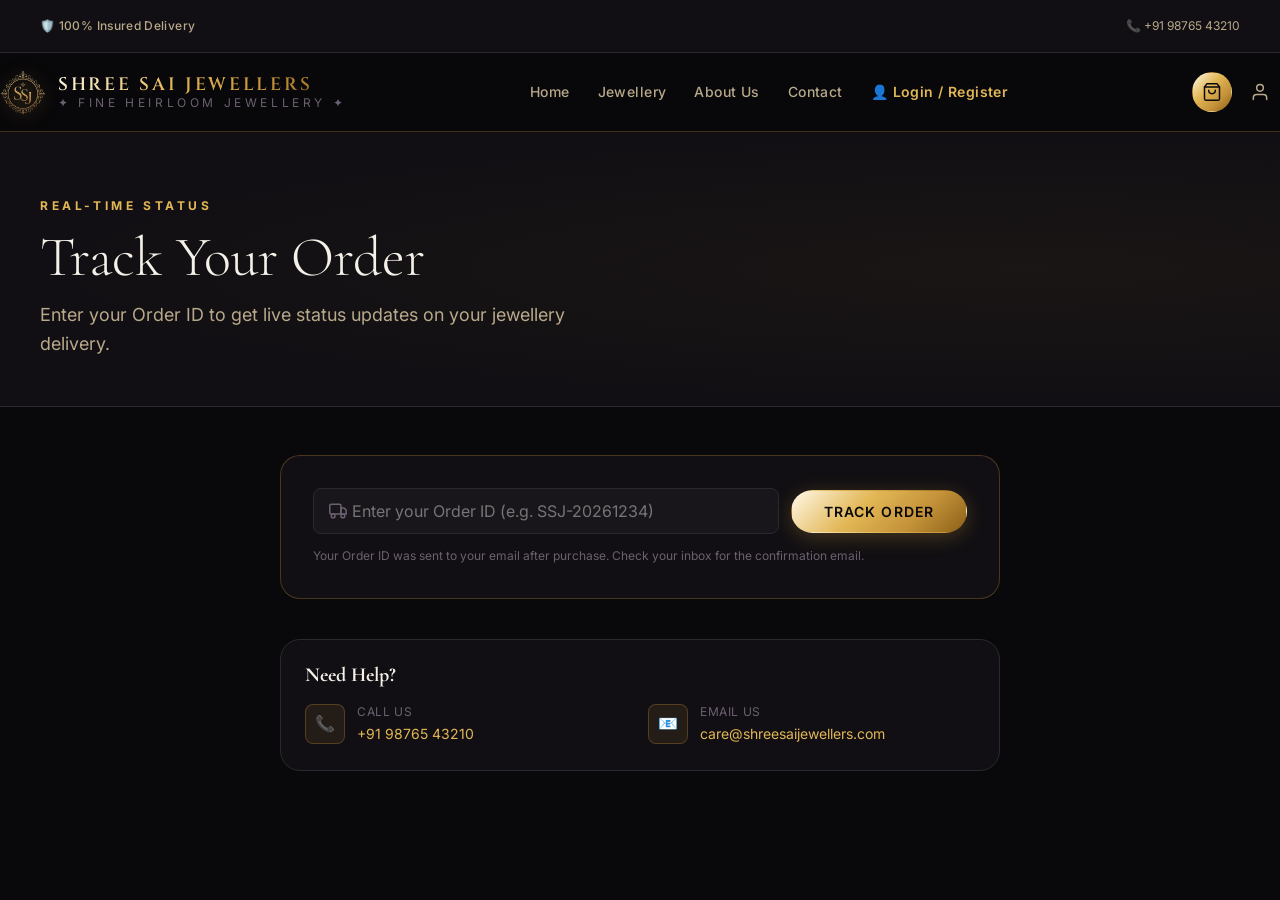
<file: order-tracking.html>
<!DOCTYPE html>
<html lang="en">
<head>
  <meta charset="UTF-8">
  <meta name="viewport" content="width=device-width, initial-scale=1.0">
  <title>Track Your Order | Shree Sai Jewellers</title>
  <meta name="description" content="Track your Shree Sai Jewellers order status in real time.">
  <link rel="icon" type="image/png" href="images/favicon.png">
  <link rel="apple-touch-icon" href="images/favicon.png">
  <link rel="stylesheet" href="styles.css">
</head>
<body>

<!-- TOP BAR -->
<div class="top-bar">
  <div class="container top-bar-inner">
    <div class="top-trust-badges"><span class="trust-badge-item">🛡️ 100% Insured Delivery</span></div>
    <a href="tel:+919876543210" class="top-phone">📞 +91 98765 43210</a>
  </div>
</div>

<!-- HEADER -->
<header class="main-header" id="mainHeader">
  <div class="container header-inner">
    <button class="hamburger" id="hamburgerBtn"><span class="hamburger-bar"></span><span class="hamburger-bar"></span><span class="hamburger-bar"></span></button>
    <a href="index.html" class="brand-logo">
      <img src="images/logo.png" alt="Shree Sai Jewellers" class="brand-emblem">
      <div class="brand-text"><span class="brand-name">Shree Sai Jewellers</span><span class="brand-tagline">✦ Fine Heirloom Jewellery ✦</span></div>
    </a>
    <nav class="desktop-nav">
      <ul class="nav-menu">
        <li><a href="index.html" class="nav-link">Home</a></li>
        <li><a href="products.html" class="nav-link">Jewellery</a></li>
        <li><a href="about.html" class="nav-link">About Us</a></li>
        <li><a href="contact.html" class="nav-link">Contact</a></li>
        <li><a href="login.html" class="nav-link" style="color:var(--clr-gold);font-weight:600;">👤 Login / Register</a></li>
      </ul>
    </nav>
    <div class="nav-actions">
      <button class="icon-btn icon-btn-cart" onclick="renderCartDrawer(); openDrawer('cartDrawer')">
        <svg viewBox="0 0 24 24"><path d="M6 2L3 6v14a2 2 0 0 0 2 2h14a2 2 0 0 0 2-2V6l-3-4z"/><line x1="3" y1="6" x2="21" y2="6"/><path d="M16 10a4 4 0 0 1-8 0"/></svg>
        <span class="badge-count cart-count" style="display:none;">0</span>
      </button>
      <!-- Login / User Account -->
      <a href="login.html" class="icon-btn" id="userNavBtn" title="My Account" aria-label="Login / My Account" style="text-decoration:none;">
        <svg viewBox="0 0 24 24" fill="none" stroke="currentColor" stroke-width="2" width="20" height="20"><path d="M20 21v-2a4 4 0 0 0-4-4H8a4 4 0 0 0-4 4v2"/><circle cx="12" cy="7" r="4"/></svg>
        <span class="badge-count user-logged-badge" id="userLoggedBadge" style="display:none; background:#6bcb77; width:8px; height:8px; min-width:8px; padding:0; top:4px; right:4px; border-radius:50%;"></span>
      </a>
    </div>

  </div>
</header>

<!-- PAGE HERO -->
<section class="page-hero">
  <div class="container page-hero-content">
    <div class="page-hero-label">Real-Time Status</div>
    <h1 class="page-hero-title">Track Your Order</h1>
    <p class="page-hero-desc">Enter your Order ID to get live status updates on your jewellery delivery.</p>
  </div>
</section>

<main style="padding: var(--sp-12) 0 var(--sp-20);">
  <div class="container" style="max-width: 800px;">

    <!-- Search Form -->
    <div style="background:var(--clr-surface);border:1px solid var(--clr-border-gold);border-radius:var(--radius-xl);padding:var(--sp-8);margin-bottom:var(--sp-8);">
      <form id="trackingForm" novalidate>
        <div style="display:flex;gap:var(--sp-3);align-items:center;">
          <div style="flex:1;position:relative;">
            <svg style="position:absolute;left:var(--sp-4);top:50%;transform:translateY(-50%);color:var(--clr-text-muted);" viewBox="0 0 24 24" fill="none" stroke="currentColor" stroke-width="2" width="18" height="18"><rect x="1" y="3" width="15" height="13" rx="2"/><polygon points="16 8 20 8 23 11 23 16 16 16 16 8"/><circle cx="5.5" cy="18.5" r="2.5"/><circle cx="18.5" cy="18.5" r="2.5"/></svg>
            <input type="text"
                   id="trackOrderIdInput"
                   class="form-input"
                   style="padding-left: calc(var(--sp-4) + 22px); font-size: var(--fs-base);"
                   placeholder="Enter your Order ID (e.g. SSJ-20261234)"
                   required>
          </div>
          <button type="submit" class="btn btn-primary" style="white-space:nowrap;">
            Track Order
          </button>
        </div>
      </form>
      <p style="font-size:var(--fs-xs);color:var(--clr-text-muted);margin-top:var(--sp-3);">
        Your Order ID was sent to your email after purchase. Check your inbox for the confirmation email.
      </p>
    </div>

    <!-- Tracking Result -->
    <div id="trackingResult"></div>

    <!-- Help section -->
    <div style="margin-top:var(--sp-10);padding:var(--sp-6);background:var(--clr-surface);border:1px solid var(--clr-border);border-radius:var(--radius-xl);">
      <h3 style="font-family:var(--font-display);font-size:var(--fs-lg);margin-bottom:var(--sp-4);">Need Help?</h3>
      <div style="display:grid;grid-template-columns:1fr 1fr;gap:var(--sp-4);">
        <div style="display:flex;align-items:center;gap:var(--sp-3);">
          <div style="width:40px;height:40px;background:rgba(197,147,58,0.1);border:1px solid var(--clr-border-gold);border-radius:var(--radius-md);display:flex;align-items:center;justify-content:center;flex-shrink:0;">📞</div>
          <div>
            <div style="font-size:var(--fs-xs);color:var(--clr-text-muted);text-transform:uppercase;letter-spacing:0.05em;">Call Us</div>
            <a href="tel:+919876543210" style="font-size:var(--fs-sm);color:var(--clr-gold);">+91 98765 43210</a>
          </div>
        </div>
        <div style="display:flex;align-items:center;gap:var(--sp-3);">
          <div style="width:40px;height:40px;background:rgba(197,147,58,0.1);border:1px solid var(--clr-border-gold);border-radius:var(--radius-md);display:flex;align-items:center;justify-content:center;flex-shrink:0;">📧</div>
          <div>
            <div style="font-size:var(--fs-xs);color:var(--clr-text-muted);text-transform:uppercase;letter-spacing:0.05em;">Email Us</div>
            <a href="mailto:care@shreesaijewellers.com" style="font-size:var(--fs-sm);color:var(--clr-gold);">care@shreesaijewellers.com</a>
          </div>
        </div>
      </div>
    </div>

  </div>
</main>

<!-- Cart Drawer -->
<div id="drawerOverlay" class="drawer-overlay"></div>
<aside id="cartDrawer" class="drawer">
  <div class="drawer-header"><h2 class="drawer-title">🛍️ Shopping Vault</h2><button class="drawer-close" onclick="closeDrawer('cartDrawer')"><svg viewBox="0 0 24 24" fill="none" stroke="currentColor" stroke-width="2"><line x1="18" y1="6" x2="6" y2="18"/><line x1="6" y1="6" x2="18" y2="18"/></svg></button></div>
  <div id="cartBody" class="drawer-body"></div>
  <div id="cartFooter" class="drawer-footer" style="display:none;"></div>
</aside>

<div id="mobileNav" class="mobile-nav">
  <div id="mobileNavBackdrop" class="mobile-nav-backdrop"></div>
  <div class="mobile-nav-drawer">
    <div class="mobile-nav-header"><div style="display:flex;align-items:center;gap:8px;"><img src="images/logo.png" alt="Shree Sai Jewellers" style="width:28px;height:28px;object-fit:contain;"><span class="brand-name" style="font-size:var(--fs-base);">Shree Sai Jewellers</span></div><button class="drawer-close" onclick="closeMobileNav()"><svg viewBox="0 0 24 24" fill="none" stroke="currentColor" stroke-width="2"><line x1="18" y1="6" x2="6" y2="18"/><line x1="6" y1="6" x2="18" y2="18"/></svg></button></div>
    <div class="mobile-nav-links">
      <a href="index.html" class="mobile-nav-link" onclick="closeMobileNav()">Home</a>
      <a href="products.html" class="mobile-nav-link" onclick="closeMobileNav()">All Jewellery</a>
      <a href="offers.html" class="mobile-nav-link" onclick="closeMobileNav()">🎁 Offers</a>
      <a href="contact.html" class="mobile-nav-link" onclick="closeMobileNav()">Contact</a>
    </div>
  </div>
</div>

<button id="backToTop" class="back-to-top"><svg viewBox="0 0 24 24" fill="none" stroke="currentColor" stroke-linecap="round" stroke-linejoin="round"><path d="M12 19V5M5 12l7-7 7 7"/></svg></button>
<div id="toastContainer" class="toast-container"></div>
<script src="config.js"></script>
<script src="app.js"></script>
</body>
</html>
</file>
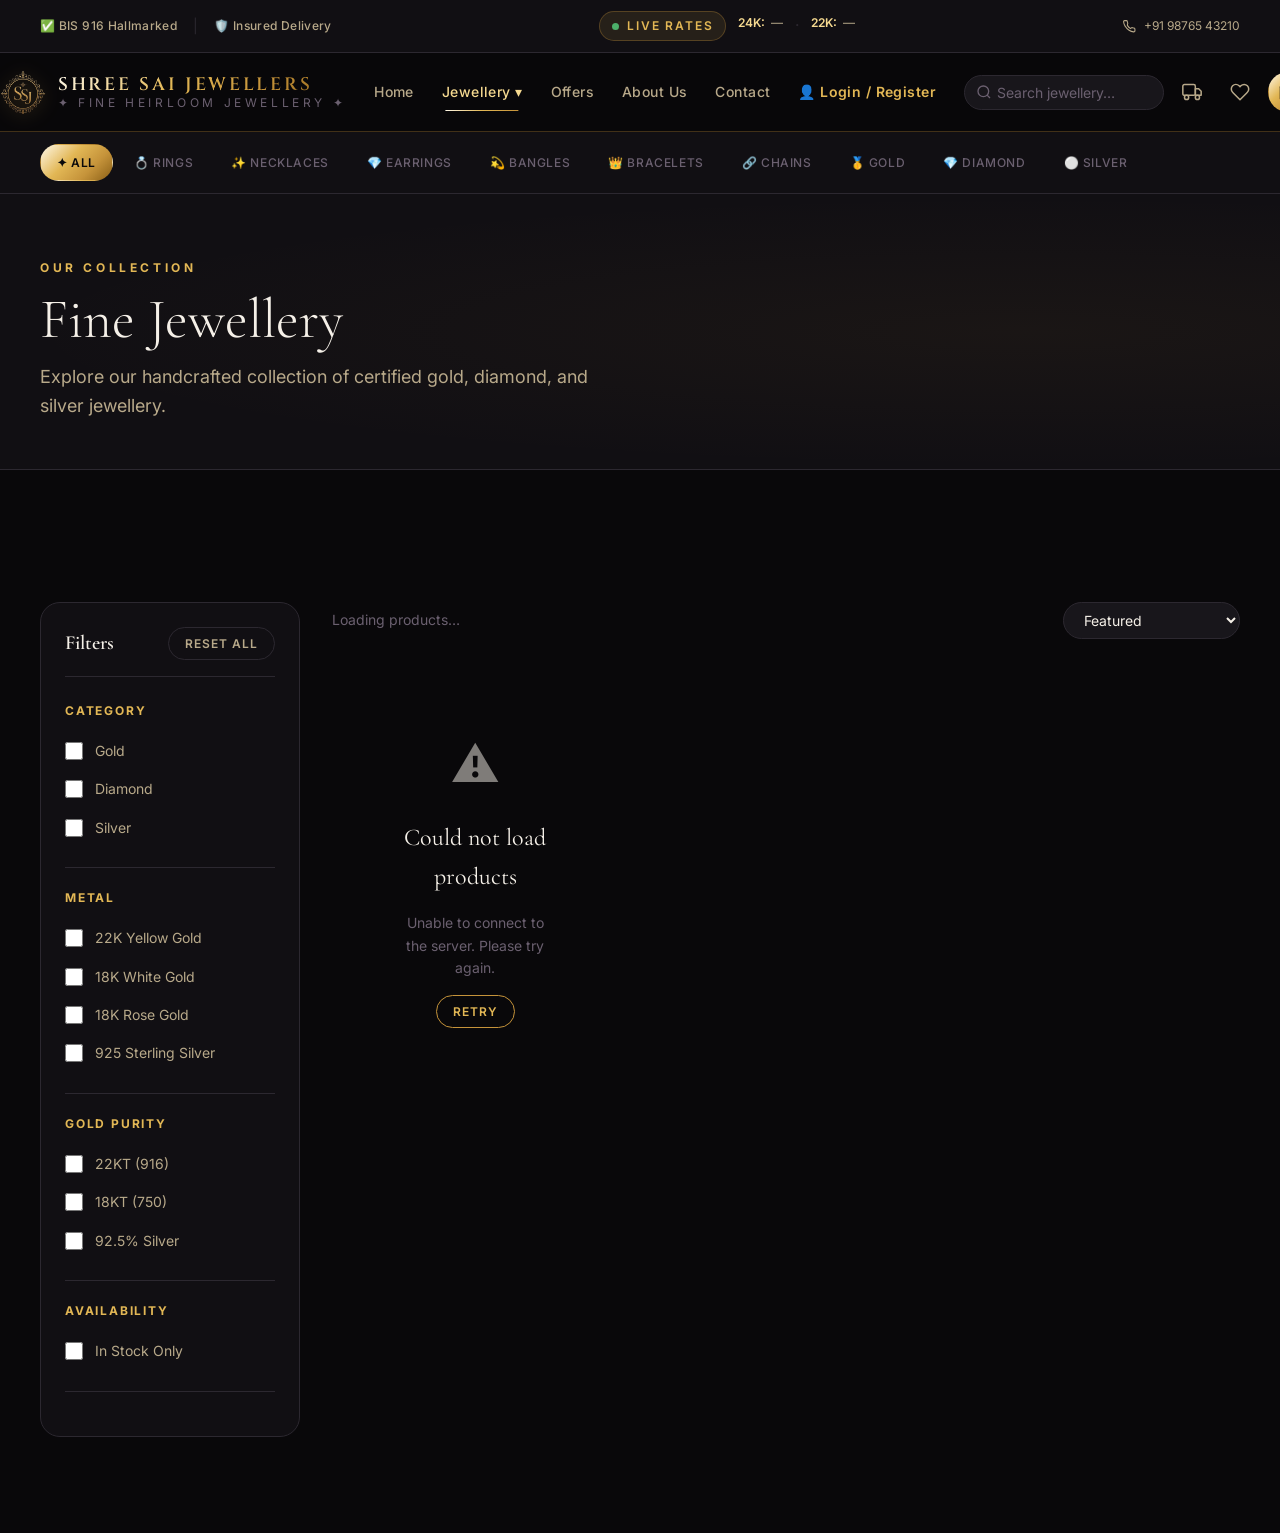
<file: product-detail.html>
<!DOCTYPE html>
<html lang="en">
<head>
  <meta charset="UTF-8">
  <meta name="viewport" content="width=device-width, initial-scale=1.0">
  <title>Product Details | Shree Sai Jewellers</title>
  <meta name="description" content="View detailed product information including price breakdown, specifications, and certifications.">
  <link rel="icon" type="image/png" href="images/favicon.png">
  <link rel="apple-touch-icon" href="images/favicon.png">
  <!-- Modular Stylesheets: Desktop Base + Mobile Specific -->
  <link rel="stylesheet" href="css/desktop.css">
  <link rel="stylesheet" href="css/mobile.css" media="screen and (max-width: 1024px)">
  <style>
    .review-form { background: var(--clr-surface); border: 1px solid var(--clr-border); border-radius: var(--radius-xl); padding: var(--sp-8); }
    .rating-stars { display: flex; gap: var(--sp-2); flex-direction: row-reverse; justify-content: flex-end; margin-bottom: var(--sp-4); }
    .rating-stars input { display: none; }
    .rating-stars label { font-size: 28px; cursor: pointer; color: var(--clr-border); transition: color var(--dur-fast); }
    .rating-stars input:checked ~ label, .rating-stars label:hover, .rating-stars label:hover ~ label { color: var(--clr-gold); }
    .related-section { background: var(--clr-surface); }

    /* Product Detail Gallery Styles */
    .product-detail-section { padding: 30px 0 60px; }
    .product-detail-grid {
      display: grid;
      grid-template-columns: 460px 1fr;
      gap: 48px;
      align-items: start;
    }
    .gallery-main {
      background: #110c08;
      border: 1px solid rgba(226, 183, 85, 0.25);
      border-radius: 20px;
      overflow: hidden;
      display: flex;
      align-items: center;
      justify-content: center;
      width: 100%;
      height: 460px;
      max-height: 460px;
      position: sticky;
      top: 90px;
      box-shadow: 0 16px 40px rgba(0, 0, 0, 0.6);
    }
    .gallery-main img, #galleryMainImg {
      width: 100%;
      height: 100%;
      max-height: 460px;
      object-fit: contain;
      object-position: center;
      transition: transform 0.4s ease;
      background: #110c08;
    }
    .gallery-main:hover img {
      transform: scale(1.05);
    }
    .gallery-thumbs {
      display: flex;
      gap: 12px;
      margin-top: 14px;
      overflow-x: auto;
      padding-bottom: 4px;
    }
    .gallery-thumb {
      width: 70px;
      height: 70px;
      border-radius: 12px;
      border: 1.5px solid rgba(226, 183, 85, 0.2);
      overflow: hidden;
      cursor: pointer;
      flex-shrink: 0;
      background: #110c08;
      transition: all 0.2s ease;
    }
    .gallery-thumb:hover, .gallery-thumb.active {
      border-color: #E2B755;
      box-shadow: 0 0 12px rgba(226, 183, 85, 0.35);
      transform: translateY(-2px);
    }
    .gallery-thumb img {
      width: 100%;
      height: 100%;
      object-fit: cover;
    }

    @media (max-width: 992px) {
      .product-detail-grid { grid-template-columns: 1fr; gap: 32px; }
      .gallery-main { height: 380px; max-height: 380px; position: static; }
    }
    @media (max-width: 576px) {
      .gallery-main { height: 300px; max-height: 300px; }
    }
  </style>
</head>
<body>

<!-- TOP BAR -->
<div class="top-bar">
  <div class="container top-bar-inner">
    <div class="top-trust-badges">
      <span class="trust-badge-item">✅ BIS 916 Hallmarked</span>
      <span class="top-sep">|</span>
      <span class="trust-badge-item">🏆 IGI Certified</span>
    </div>
    <div class="live-rates">
      <div class="live-pulse"><div class="pulse-dot"></div><span class="live-label">Live Rates</span></div>
      <div class="rate-items">
        <span class="rate-item"><strong>24K:</strong> <span id="rate24k">—</span></span>
        <span class="rate-sep">·</span>
        <span class="rate-item"><strong>22K:</strong> <span id="rate22k">—</span></span>
      </div>
    </div>
    <a href="tel:+919876543210" class="top-phone">📞 +91 98765 43210</a>
  </div>
</div>

<!-- MOBILE NAV DRAWER -->
<div class="mobile-nav-overlay" id="mobileNavOverlay" onclick="closeMobileNav()"></div>
<nav class="mobile-nav-drawer" id="mobileNavDrawer">
  <div class="mobile-nav-header">
    <a href="index.html" class="brand-logo" style="gap:10px;">
      <img src="images/logo.png" alt="Shree Sai Jewellers" class="brand-emblem" style="width:32px;height:32px;object-fit:contain;">
      <span style="font-family:'Cinzel',serif;font-size:13px;font-weight:600;letter-spacing:0.15em;background:linear-gradient(135deg,#FFF8E7,#E2B755,#8B6017);-webkit-background-clip:text;-webkit-text-fill-color:transparent;text-transform:uppercase;">Shree Sai</span>
    </a>
    <button class="mobile-nav-close" onclick="closeMobileNav()">✕</button>
  </div>
  <div class="mobile-nav-links">
    <div class="mobile-nav-section-label">Navigation</div>
    <a href="index.html" class="mobile-nav-link"><span class="mobile-nav-icon">🏠</span> Home</a>
    <a href="products.html" class="mobile-nav-link"><span class="mobile-nav-icon">💎</span> All Jewellery</a>
    <div class="mobile-nav-section-label">Categories</div>
    <a href="products.html?category=Rings" class="mobile-nav-link"><span class="mobile-nav-icon">💍</span> Rings</a>
    <a href="products.html?category=Necklaces" class="mobile-nav-link"><span class="mobile-nav-icon">✨</span> Necklaces</a>
    <a href="products.html?category=Earrings" class="mobile-nav-link"><span class="mobile-nav-icon">💫</span> Earrings</a>
    <a href="products.html?category=Bangles" class="mobile-nav-link"><span class="mobile-nav-icon">⭕</span> Bangles</a>
    <a href="products.html?category=Bracelets" class="mobile-nav-link"><span class="mobile-nav-icon">👑</span> Bracelets</a>
    <a href="products.html?category=Chains" class="mobile-nav-link"><span class="mobile-nav-icon">🔗</span> Chains</a>
    <div class="mobile-nav-section-label">More</div>
    <a href="offers.html" class="mobile-nav-link"><span class="mobile-nav-icon">🎁</span> Offers &amp; Sale</a>
    <a href="login.html" class="mobile-nav-link"><span class="mobile-nav-icon">👤</span> My Account</a>
    <a href="order-tracking.html" class="mobile-nav-link"><span class="mobile-nav-icon">📦</span> Track Order</a>
  </div>
</nav>

<!-- HEADER -->
<header class="main-header" id="mainHeader">
  <div class="container header-inner">
    <button class="hamburger" id="hamburgerBtn" onclick="openMobileNav()"><span class="hamburger-bar"></span><span class="hamburger-bar"></span><span class="hamburger-bar"></span></button>
    <a href="index.html" class="brand-logo">
      <img src="images/logo.png" alt="Shree Sai Jewellers" class="brand-emblem">
      <div class="brand-text"><span class="brand-name">Shree Sai Jewellers</span><span class="brand-tagline">✦ Fine Heirloom Jewellery ✦</span></div>
    </a>
    <nav class="desktop-nav">
      <ul class="nav-menu">
        <li><a href="index.html" class="nav-link">Home</a></li>
        <li class="nav-item"><a href="products.html" class="nav-link active">Jewellery ▾</a>
          <div class="nav-dropdown">
            <a href="products.html?category=Rings">💍 Rings</a>
            <a href="products.html?category=Necklaces">✨ Necklaces</a>
            <a href="products.html?category=Earrings">💎 Earrings</a>
            <a href="products.html?category=Bracelets">👑 Bracelets</a>
            <a href="products.html?category=Bangles">💫 Bangles</a>
            <a href="products.html?category=Chains">🔗 Chains</a>
          </div>
        </li>
        <li><a href="offers.html" class="nav-link">Offers</a></li>
        <li><a href="about.html" class="nav-link">About</a></li>
        <li><a href="contact.html" class="nav-link">Contact</a></li>
      </ul>
    </nav>
    <div class="nav-actions">
      <div class="header-search-wrap">
        <svg class="search-icon-btn" viewBox="0 0 24 24" fill="none" stroke="currentColor" stroke-width="2" width="16" height="16"><circle cx="11" cy="11" r="8"/><line x1="21" y1="21" x2="16.65" y2="16.65"/></svg>
        <input type="text" id="headerSearchInput" class="header-search" placeholder="Search jewellery…" autocomplete="off">
        <div id="searchSuggestions" class="search-suggestions"></div>
      </div>
      <a href="search.html" class="icon-btn mobile-search-btn" title="Search jewellery" aria-label="Search">
        <svg viewBox="0 0 24 24" fill="none" stroke="currentColor" stroke-width="2" width="18" height="18"><circle cx="11" cy="11" r="8"/><line x1="21" y1="21" x2="16.65" y2="16.65"/></svg>
      </a>
      <button class="icon-btn" onclick="renderWishlistDrawer(); openDrawer('wishlistDrawer')">
        <svg viewBox="0 0 24 24"><path d="M20.84 4.61a5.5 5.5 0 0 0-7.78 0L12 5.67l-1.06-1.06a5.5 5.5 0 0 0-7.78 7.78l1.06 1.06L12 21.23l7.78-7.78 1.06-1.06a5.5 5.5 0 0 0 0-7.78z"/></svg>
        <span class="badge-count wishlist-count" style="display:none;">0</span>
      </button>
      <button class="icon-btn icon-btn-cart" onclick="renderCartDrawer(); openDrawer('cartDrawer')">
        <svg viewBox="0 0 24 24"><path d="M6 2L3 6v14a2 2 0 0 0 2 2h14a2 2 0 0 0 2-2V6l-3-4z"/><line x1="3" y1="6" x2="21" y2="6"/><path d="M16 10a4 4 0 0 1-8 0"/></svg>
        <span class="badge-count cart-count" style="display:none;">0</span>
      </button>
      <!-- Login / User Account -->
      <a href="login.html" class="icon-btn" id="userNavBtn" title="My Account" aria-label="Login / My Account" style="text-decoration:none;">
        <svg viewBox="0 0 24 24" fill="none" stroke="currentColor" stroke-width="2" width="20" height="20"><path d="M20 21v-2a4 4 0 0 0-4-4H8a4 4 0 0 0-4 4v2"/><circle cx="12" cy="7" r="4"/></svg>
        <span class="badge-count user-logged-badge" id="userLoggedBadge" style="display:none; background:#6bcb77; width:8px; height:8px; min-width:8px; padding:0; top:4px; right:4px; border-radius:50%;"></span>
      </a>
    </div>

  </div>
</header>

<!-- PRODUCT DETAIL CONTENT — Rendered by ProductDetail.init() -->
<section class="product-detail-section">
  <div class="container" id="productDetailContainer">
    <div class="loading-overlay"><div class="spinner"></div></div>
  </div>
</section>

<!-- RELATED PRODUCTS -->
<section class="section related-section" id="relatedSection">
  <div class="container">
    <div class="section-header">
      <span class="section-label">You May Also Like</span>
      <h2 class="section-title">Related Jewellery</h2>
      <div class="section-divider"><span class="section-divider-icon">💎</span></div>
    </div>
    <div class="product-grid" id="relatedProductsGrid"></div>
  </div>
</section>

<!-- REVIEW FORM (available after purchase via URL params) -->
<section class="section" id="reviewSection" style="display:none;">
  <div class="container" style="max-width:600px;">
    <div class="section-header">
      <span class="section-label">Your Opinion Matters</span>
      <h2 class="section-title">Write a Review</h2>
    </div>
    <div class="review-form">
      <form id="reviewForm" novalidate>
        <div class="form-group">
          <label class="form-label">Your Name</label>
          <input type="text" name="reviewer_name" class="form-input" placeholder="Full Name" required>
        </div>
        <div class="form-group" style="margin-top:var(--sp-4);">
          <label class="form-label">Email</label>
          <input type="email" name="email" class="form-input" placeholder="Your email" required>
        </div>
        <div class="form-group" style="margin-top:var(--sp-4);">
          <label class="form-label">Rating</label>
          <div class="rating-stars">
            <input type="radio" name="rating" id="star5" value="5"><label for="star5">★</label>
            <input type="radio" name="rating" id="star4" value="4"><label for="star4">★</label>
            <input type="radio" name="rating" id="star3" value="3"><label for="star3">★</label>
            <input type="radio" name="rating" id="star2" value="2"><label for="star2">★</label>
            <input type="radio" name="rating" id="star1" value="1"><label for="star1">★</label>
          </div>
        </div>
        <div class="form-group" style="margin-top:var(--sp-4);">
          <label class="form-label">Your Review</label>
          <textarea name="text" class="form-textarea" placeholder="Share your experience with this jewellery…" required></textarea>
        </div>
        <button type="submit" class="btn btn-primary" style="margin-top:var(--sp-6);width:100%;">Submit Review ✦</button>
      </form>
      <div id="reviewThanks" style="display:none;text-align:center;padding:var(--sp-8);">
        <div style="font-size:48px;margin-bottom:var(--sp-4);">⭐</div>
        <h3 style="font-family:var(--font-display);font-size:var(--fs-xl);">Thank You!</h3>
        <p style="color:var(--clr-text-muted);margin-top:var(--sp-3);">Your review has been submitted and will appear after approval.</p>
      </div>
    </div>
  </div>
</section>

<!-- Drawers & Mobile Nav -->
<div id="drawerOverlay" class="drawer-overlay"></div>
<aside id="cartDrawer" class="drawer">
  <div class="drawer-header"><h2 class="drawer-title">🛍️ Shopping Vault</h2><button class="drawer-close" onclick="closeDrawer('cartDrawer')"><svg viewBox="0 0 24 24" fill="none" stroke="currentColor" stroke-width="2"><line x1="18" y1="6" x2="6" y2="18"/><line x1="6" y1="6" x2="18" y2="18"/></svg></button></div>
  <div id="cartBody" class="drawer-body"></div>
  <div id="cartFooter" class="drawer-footer" style="display:none;"></div>
</aside>
<aside id="wishlistDrawer" class="drawer">
  <div class="drawer-header"><h2 class="drawer-title">❤️ My Wishlist</h2><button class="drawer-close" onclick="closeDrawer('wishlistDrawer')"><svg viewBox="0 0 24 24" fill="none" stroke="currentColor" stroke-width="2"><line x1="18" y1="6" x2="6" y2="18"/><line x1="6" y1="6" x2="18" y2="18"/></svg></button></div>
  <div id="wishlistBody" class="drawer-body"></div>
</aside>
<div id="mobileNav" class="mobile-nav">
  <div id="mobileNavBackdrop" class="mobile-nav-backdrop"></div>
  <div class="mobile-nav-drawer">
    <div class="mobile-nav-header"><div style="display:flex;align-items:center;gap:8px;"><img src="images/logo.png" alt="Shree Sai Jewellers" style="width:28px;height:28px;object-fit:contain;"><span class="brand-name" style="font-size:var(--fs-base);">Shree Sai Jewellers</span></div><button class="drawer-close" onclick="closeMobileNav()"><svg viewBox="0 0 24 24" fill="none" stroke="currentColor" stroke-width="2"><line x1="18" y1="6" x2="6" y2="18"/><line x1="6" y1="6" x2="18" y2="18"/></svg></button></div>
    <div class="mobile-nav-links">
      <a href="index.html" class="mobile-nav-link" onclick="closeMobileNav()">Home</a>
      <a href="products.html" class="mobile-nav-link" onclick="closeMobileNav()">All Jewellery</a>
      <a href="offers.html" class="mobile-nav-link" onclick="closeMobileNav()">🎁 Offers</a>
      <a href="contact.html" class="mobile-nav-link" onclick="closeMobileNav()">Contact</a>
    </div>
  </div>
</div>

<button id="backToTop" class="back-to-top"><svg viewBox="0 0 24 24" fill="none" stroke="currentColor" stroke-linecap="round" stroke-linejoin="round"><path d="M12 19V5M5 12l7-7 7 7"/></svg></button>
<div id="toastContainer" class="toast-container"></div>

<script src="config.js"></script>
<script src="app.js"></script>
<script>
  // Show review form if coming from order
  document.addEventListener('DOMContentLoaded', () => {
    const params = new URLSearchParams(window.location.search);
    if (params.get('order_id') && params.get('review') === 'true') {
      document.getElementById('reviewSection').style.display = 'block';
    }
    loadLiveRates();
  });
  function openMobileNav() {
    document.getElementById('mobileNavDrawer').classList.add('open');
    document.getElementById('mobileNavOverlay').classList.add('show');
    document.getElementById('hamburgerBtn').classList.add('open');
    document.body.style.overflow = 'hidden';
  }
  function closeMobileNav() {
    document.getElementById('mobileNavDrawer').classList.remove('open');
    document.getElementById('mobileNavOverlay').classList.remove('show');
    document.getElementById('hamburgerBtn').classList.remove('open');
    document.body.style.overflow = '';
  }
  document.addEventListener('keydown', e => { if (e.key === 'Escape') closeMobileNav(); });
</script>

<!-- BOTTOM NAV (Mobile Only) -->
<nav class="bottom-nav">
  <a href="index.html" class="bottom-nav-item">
    <svg viewBox="0 0 24 24"><path d="M3 9.5L12 3l9 6.5V20a1 1 0 0 1-1 1H5a1 1 0 0 1-1-1V9.5z"/><path d="M9 21V12h6v9"/></svg>
    <span>Home</span>
  </a>
  <a href="products.html" class="bottom-nav-item">
    <svg viewBox="0 0 24 24"><circle cx="9" cy="21" r="1"/><circle cx="20" cy="21" r="1"/><path d="M1 1h4l2.68 13.39a2 2 0 0 0 2 1.61h9.72a2 2 0 0 0 2-1.61L23 6H6"/></svg>
    <span>Shop</span>
  </a>
  <button class="bottom-nav-item" onclick="history.back()">
    <svg viewBox="0 0 24 24"><polyline points="15 18 9 12 15 6"/></svg>
    <span>Back</span>
  </button>
  <button class="bottom-nav-item" onclick="renderWishlistDrawer && renderWishlistDrawer(); openDrawer && openDrawer('wishlistDrawer')">
    <svg viewBox="0 0 24 24"><path d="M20.84 4.61a5.5 5.5 0 0 0-7.78 0L12 5.67l-1.06-1.06a5.5 5.5 0 0 0-7.78 7.78l1.06 1.06L12 21.23l7.78-7.78 1.06-1.06a5.5 5.5 0 0 0 0-7.78z"/></svg>
    <span>Wishlist</span>
  </button>
  <a href="login.html" class="bottom-nav-item">
    <svg viewBox="0 0 24 24"><path d="M20 21v-2a4 4 0 0 0-4-4H8a4 4 0 0 0-4 4v2"/><circle cx="12" cy="7" r="4"/></svg>
    <span>Account</span>
  </a>
</nav>

</body>
</html>
</file>
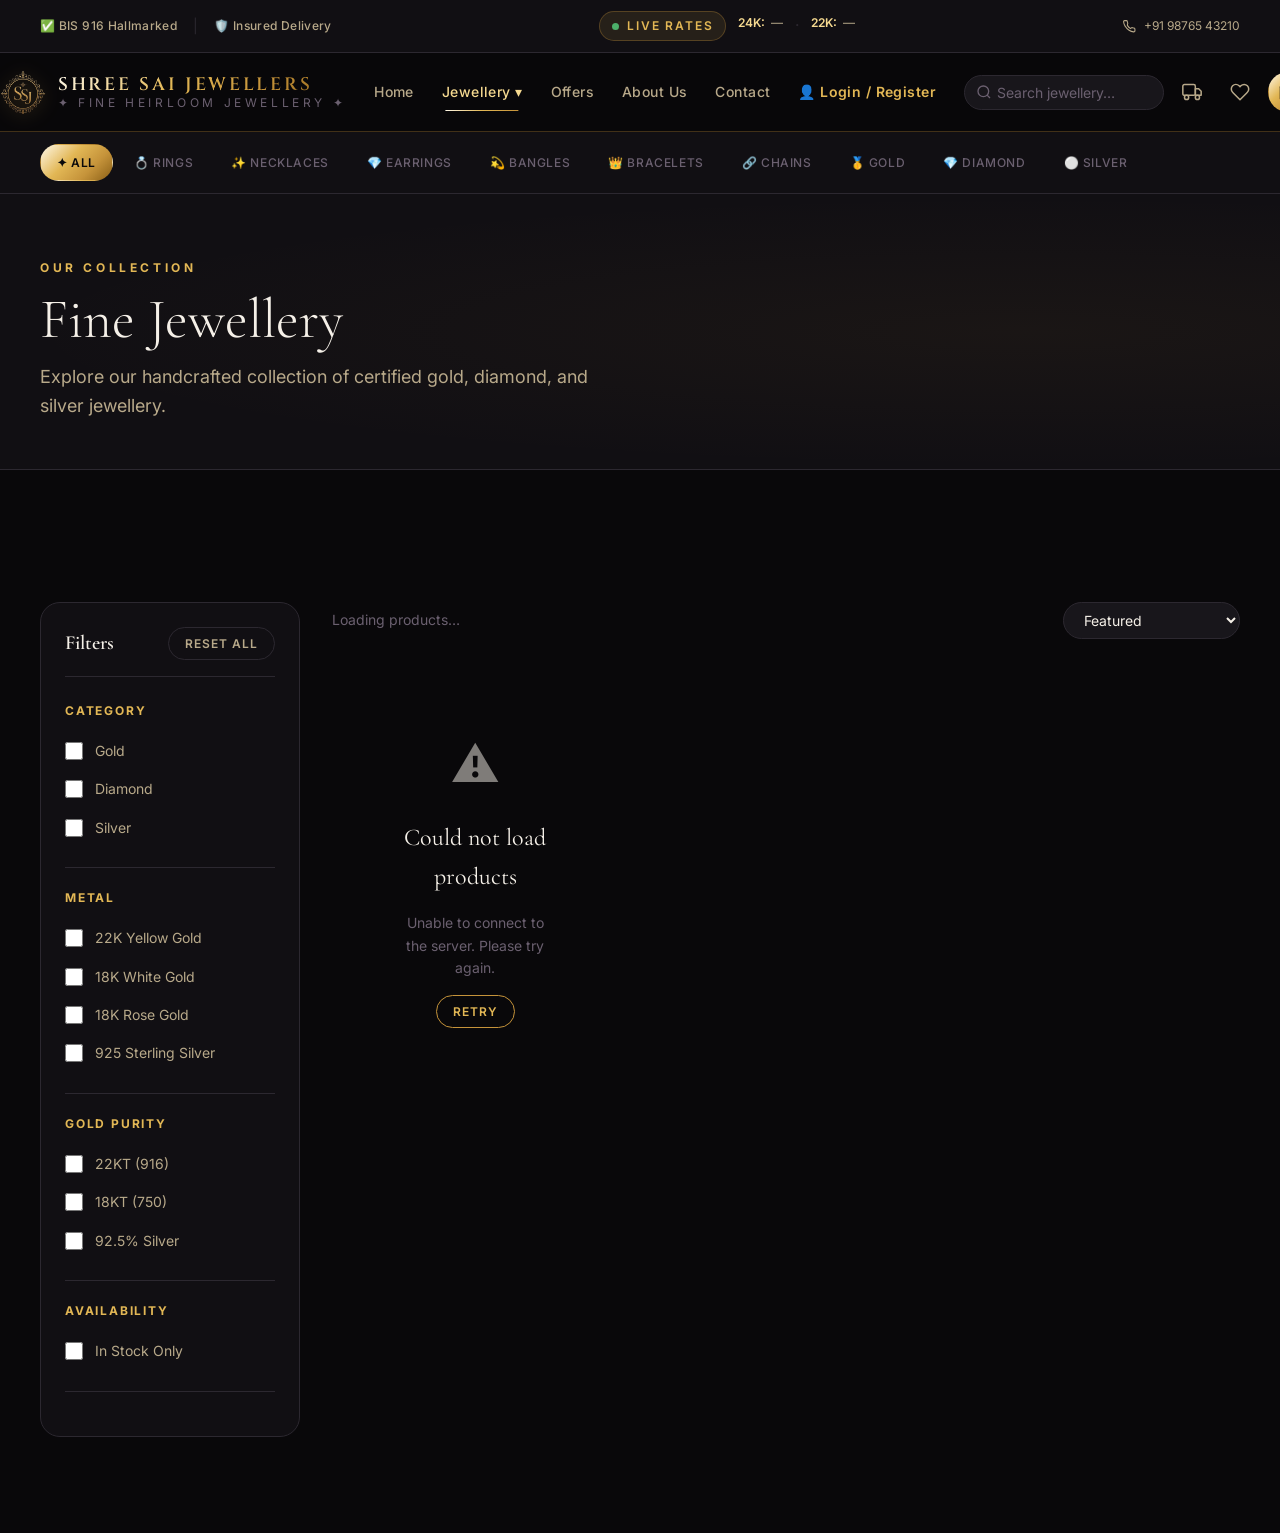
<file: products.html>
<!DOCTYPE html>
<html lang="en">
<head>
  <meta charset="UTF-8">
  <meta name="viewport" content="width=device-width, initial-scale=1.0">
  <title>Jewellery Collection | Shree Sai Jewellers</title>
  <meta name="description" content="Browse our complete collection of handcrafted gold, diamond, and silver jewellery. Filter by category, metal, price, and purity.">
  <link rel="canonical" href="https://shreesaijewellers.com/products.html">
  <link rel="icon" type="image/png" href="images/favicon.png">
  <link rel="apple-touch-icon" href="images/favicon.png">
  <!-- Modular Stylesheets: Desktop Base + Mobile Specific -->
  <link rel="stylesheet" href="css/desktop.css">
  <link rel="stylesheet" href="css/mobile.css" media="screen and (max-width: 1024px)">
  <style>
    @media (max-width: 1024px) {
      .filter-toggle-btn { display: flex !important; }
      .catalog-layout { grid-template-columns: 1fr !important; }
    }
    .filter-toggle-btn {
      display: none;
      align-items: center;
      gap: var(--sp-2);
      background: var(--clr-surface-2);
      border: 1px solid var(--clr-border);
      border-radius: var(--radius-full);
      padding: var(--sp-2) var(--sp-4);
      font-size: var(--fs-sm);
      color: var(--clr-text-secondary);
      cursor: pointer;
    }
    .filter-backdrop {
      display: none;
      position: fixed;
      inset: 0;
      background: rgba(9,8,10,0.5);
      z-index: calc(var(--z-drawer) - 1);
    }
    .filter-backdrop.show { display: block; }
    @media (max-width: 768px) {
      .filter-sidebar.mobile-open { display: block !important; }
      .filter-sidebar { display: none; }
    }
  </style>
</head>
<body>

<!-- TOP BAR -->
<div class="top-bar">
  <div class="container top-bar-inner">
    <div class="top-trust-badges">
      <span class="trust-badge-item">✅ BIS 916 Hallmarked</span>
      <span class="top-sep">|</span>
      <span class="trust-badge-item">🛡️ Insured Delivery</span>
    </div>
    <div class="live-rates">
      <div class="live-pulse"><div class="pulse-dot"></div><span class="live-label">Live Rates</span></div>
      <div class="rate-items">
        <span class="rate-item"><strong>24K:</strong> <span id="rate24k">—</span></span>
        <span class="rate-sep">·</span>
        <span class="rate-item"><strong>22K:</strong> <span id="rate22k">—</span></span>
      </div>
    </div>
    <a href="tel:+919876543210" class="top-phone">
      <svg viewBox="0 0 24 24" fill="none" stroke="currentColor" stroke-width="2" width="13" height="13"><path d="M22 16.92v3a2 2 0 0 1-2.18 2 19.79 19.79 0 0 1-8.63-3.07A19.5 19.5 0 0 1 4.11 11.7 19.79 19.79 0 0 1 1.04 3.12 2 2 0 0 1 3 1.12h3a2 2 0 0 1 2 1.72 12.84 12.84 0 0 0 .7 2.81 2 2 0 0 1-.45 2.11L8.09 9.91a16 16 0 0 0 6 6l1.27-1.27a2 2 0 0 1 2.11-.45 12.84 12.84 0 0 0 2.81.7A2 2 0 0 1 22 16.92z"/></svg>
      +91 98765 43210
    </a>
  </div>
</div>

<!-- MOBILE NAV DRAWER -->
<div class="mobile-nav-overlay" id="mobileNavOverlay" onclick="closeMobileNav()"></div>
<nav class="mobile-nav-drawer" id="mobileNavDrawer">
  <div class="mobile-nav-header">
    <a href="index.html" class="brand-logo" style="gap:10px;">
      <img src="images/logo.png" alt="Shree Sai Jewellers" class="brand-emblem" style="width:32px;height:32px;object-fit:contain;">
      <span style="font-family:'Cinzel',serif;font-size:13px;font-weight:600;letter-spacing:0.15em;background:linear-gradient(135deg,#FFF8E7,#E2B755,#8B6017);-webkit-background-clip:text;-webkit-text-fill-color:transparent;text-transform:uppercase;">Shree Sai</span>
    </a>
    <button class="mobile-nav-close" onclick="closeMobileNav()">✕</button>
  </div>
  <div class="mobile-nav-links">
    <div class="mobile-nav-section-label">Navigation</div>
    <a href="index.html" class="mobile-nav-link"><span class="mobile-nav-icon">🏠</span> Home</a>
    <a href="products.html" class="mobile-nav-link"><span class="mobile-nav-icon">💎</span> All Jewellery</a>
    <div class="mobile-nav-section-label">Categories</div>
    <a href="products.html?category=Rings" class="mobile-nav-link"><span class="mobile-nav-icon">💍</span> Rings</a>
    <a href="products.html?category=Necklaces" class="mobile-nav-link"><span class="mobile-nav-icon">✨</span> Necklaces</a>
    <a href="products.html?category=Earrings" class="mobile-nav-link"><span class="mobile-nav-icon">💫</span> Earrings</a>
    <a href="products.html?category=Bangles" class="mobile-nav-link"><span class="mobile-nav-icon">⭕</span> Bangles</a>
    <a href="products.html?category=Bracelets" class="mobile-nav-link"><span class="mobile-nav-icon">👑</span> Bracelets</a>
    <a href="products.html?category=Chains" class="mobile-nav-link"><span class="mobile-nav-icon">🔗</span> Chains</a>
    <div class="mobile-nav-section-label">More</div>
    <a href="offers.html" class="mobile-nav-link"><span class="mobile-nav-icon">🎁</span> Offers &amp; Sale</a>
    <a href="about.html" class="mobile-nav-link"><span class="mobile-nav-icon">🏛️</span> About Us</a>
    <a href="contact.html" class="mobile-nav-link"><span class="mobile-nav-icon">📞</span> Contact</a>
    <a href="login.html" class="mobile-nav-link"><span class="mobile-nav-icon">👤</span> My Account</a>
    <a href="order-tracking.html" class="mobile-nav-link"><span class="mobile-nav-icon">📦</span> Track Order</a>
  </div>
</nav>

<!-- HEADER -->
<header class="main-header" id="mainHeader">
  <div class="container header-inner">
    <button class="hamburger" id="hamburgerBtn" aria-label="Menu" onclick="openMobileNav()">
      <span class="hamburger-bar"></span><span class="hamburger-bar"></span><span class="hamburger-bar"></span>
    </button>
    <a href="index.html" class="brand-logo">
      <img src="images/logo.png" alt="Shree Sai Jewellers" class="brand-emblem">
      <div class="brand-text">
        <span class="brand-name">Shree Sai Jewellers</span>
        <span class="brand-tagline">✦ Fine Heirloom Jewellery ✦</span>
      </div>
    </a>
    <nav class="desktop-nav">
      <ul class="nav-menu">
        <li><a href="index.html" class="nav-link">Home</a></li>
        <li class="nav-item">
          <a href="products.html" class="nav-link active">Jewellery ▾</a>
          <div class="nav-dropdown">
            <a href="products.html?category=Rings">💍 Rings</a>
            <a href="products.html?category=Necklaces">✨ Necklaces</a>
            <a href="products.html?category=Earrings">💎 Earrings</a>
            <a href="products.html?category=Bracelets">👑 Bracelets</a>
            <a href="products.html?category=Bangles">💫 Bangles</a>
            <a href="products.html?category=Chains">🔗 Chains</a>
          </div>
        </li>
        <li><a href="offers.html" class="nav-link">Offers</a></li>
        <li><a href="about.html" class="nav-link">About Us</a></li>
        <li><a href="contact.html" class="nav-link">Contact</a></li>
        <li><a href="login.html" class="nav-link" style="color:var(--clr-gold);font-weight:600;">👤 Login / Register</a></li>
      </ul>
    </nav>
    <div class="nav-actions">
      <div class="header-search-wrap">
        <svg class="search-icon-btn" viewBox="0 0 24 24" fill="none" stroke="currentColor" stroke-width="2" width="16" height="16"><circle cx="11" cy="11" r="8"/><line x1="21" y1="21" x2="16.65" y2="16.65"/></svg>
        <input type="text" id="headerSearchInput" class="header-search" placeholder="Search jewellery…" autocomplete="off">
        <div id="searchSuggestions" class="search-suggestions"></div>
      </div>
      <a href="search.html" class="icon-btn mobile-search-btn" title="Search jewellery" aria-label="Search">
        <svg viewBox="0 0 24 24" fill="none" stroke="currentColor" stroke-width="2" width="18" height="18"><circle cx="11" cy="11" r="8"/><line x1="21" y1="21" x2="16.65" y2="16.65"/></svg>
      </a>
      <a href="order-tracking.html" class="icon-btn" title="Track Order">
        <svg viewBox="0 0 24 24"><rect x="1" y="3" width="15" height="13" rx="2"/><polygon points="16 8 20 8 23 11 23 16 16 16 16 8"/><circle cx="5.5" cy="18.5" r="2.5"/><circle cx="18.5" cy="18.5" r="2.5"/></svg>
      </a>
      <button class="icon-btn" onclick="renderWishlistDrawer(); openDrawer('wishlistDrawer')" title="Wishlist">
        <svg viewBox="0 0 24 24"><path d="M20.84 4.61a5.5 5.5 0 0 0-7.78 0L12 5.67l-1.06-1.06a5.5 5.5 0 0 0-7.78 7.78l1.06 1.06L12 21.23l7.78-7.78 1.06-1.06a5.5 5.5 0 0 0 0-7.78z"/></svg>
        <span class="badge-count wishlist-count" style="display:none;">0</span>
      </button>
      <button class="icon-btn icon-btn-cart" onclick="renderCartDrawer(); openDrawer('cartDrawer')" title="Cart">
        <svg viewBox="0 0 24 24"><path d="M6 2L3 6v14a2 2 0 0 0 2 2h14a2 2 0 0 0 2-2V6l-3-4z"/><line x1="3" y1="6" x2="21" y2="6"/><path d="M16 10a4 4 0 0 1-8 0"/></svg>
        <span class="badge-count cart-count" style="display:none;">0</span>
      </button>
      <!-- Login / User Account -->
      <a href="login.html" class="icon-btn" id="userNavBtn" title="My Account" aria-label="Login / My Account" style="text-decoration:none;">
        <svg viewBox="0 0 24 24" fill="none" stroke="currentColor" stroke-width="2" width="20" height="20"><path d="M20 21v-2a4 4 0 0 0-4-4H8a4 4 0 0 0-4 4v2"/><circle cx="12" cy="7" r="4"/></svg>
        <span class="badge-count user-logged-badge" id="userLoggedBadge" style="display:none; background:#6bcb77; width:8px; height:8px; min-width:8px; padding:0; top:4px; right:4px; border-radius:50%;"></span>
      </a>
    </div>

  </div>
</header>

<!-- SUB-NAV -->
<nav class="sub-nav">
  <ul class="sub-nav-list">
    <li><a href="products.html" class="sub-nav-link" data-category="all">✦ All</a></li>
    <li><a href="products.html?category=Rings" class="sub-nav-link" data-category="Rings">💍 Rings</a></li>
    <li><a href="products.html?category=Necklaces" class="sub-nav-link" data-category="Necklaces">✨ Necklaces</a></li>
    <li><a href="products.html?category=Earrings" class="sub-nav-link" data-category="Earrings">💎 Earrings</a></li>
    <li><a href="products.html?category=Bangles" class="sub-nav-link" data-category="Bangles">💫 Bangles</a></li>
    <li><a href="products.html?category=Bracelets" class="sub-nav-link" data-category="Bracelets">👑 Bracelets</a></li>
    <li><a href="products.html?category=Chains" class="sub-nav-link" data-category="Chains">🔗 Chains</a></li>
    <li><a href="products.html?jewellery_type=Gold" class="sub-nav-link">🥇 Gold</a></li>
    <li><a href="products.html?jewellery_type=Diamond" class="sub-nav-link">💎 Diamond</a></li>
    <li><a href="products.html?jewellery_type=Silver" class="sub-nav-link">⚪ Silver</a></li>
  </ul>
</nav>

<!-- PAGE HERO -->
<section class="page-hero">
  <div class="container page-hero-content">
    <div class="page-hero-label">Our Collection</div>
    <h1 class="page-hero-title" id="pageHeroTitle">Fine Jewellery</h1>
    <p class="page-hero-desc">Explore our handcrafted collection of certified gold, diamond, and silver jewellery.</p>
  </div>
</section>

<!-- MAIN CATALOG -->
<section class="section" id="catalogSection">
  <div class="container">

    <!-- Mobile filter toggle -->
    <div style="display:flex;align-items:center;justify-content:space-between;margin-bottom:var(--sp-4);">
      <button class="filter-toggle-btn" id="filterToggleBtn" onclick="toggleMobileFilter(); document.getElementById('filterBackdrop').classList.toggle('show')">
        <svg viewBox="0 0 24 24" fill="none" stroke="currentColor" stroke-width="2" width="16" height="16"><polygon points="22 3 2 3 10 12.46 10 19 14 21 14 12.46 22 3"/></svg>
        Filters
      </button>
      <div id="activeFilters" class="active-filters"></div>
    </div>

    <div class="catalog-layout">

      <!-- FILTER SIDEBAR -->
      <aside class="filter-sidebar" id="filterSidebar">
        <div class="filter-header">
          <h2 class="filter-title">Filters</h2>
          <button class="btn btn-ghost btn-sm" onclick="ProductListing.resetFilters()">Reset All</button>
        </div>

        <!-- Category -->
        <div class="filter-group">
          <div class="filter-group-label">Category</div>
          <label class="filter-option"><input type="checkbox" class="filter-checkbox" data-filter-group="jewellery_type" value="Gold"> <span class="filter-option-label">Gold</span></label>
          <label class="filter-option"><input type="checkbox" class="filter-checkbox" data-filter-group="jewellery_type" value="Diamond"> <span class="filter-option-label">Diamond</span></label>
          <label class="filter-option"><input type="checkbox" class="filter-checkbox" data-filter-group="jewellery_type" value="Silver"> <span class="filter-option-label">Silver</span></label>
        </div>

        <!-- Metal -->
        <div class="filter-group">
          <div class="filter-group-label">Metal</div>
          <label class="filter-option"><input type="checkbox" class="filter-checkbox" data-filter-group="metal" value="22K Yellow Gold"> <span class="filter-option-label">22K Yellow Gold</span></label>
          <label class="filter-option"><input type="checkbox" class="filter-checkbox" data-filter-group="metal" value="18K White Gold"> <span class="filter-option-label">18K White Gold</span></label>
          <label class="filter-option"><input type="checkbox" class="filter-checkbox" data-filter-group="metal" value="18K Rose Gold"> <span class="filter-option-label">18K Rose Gold</span></label>
          <label class="filter-option"><input type="checkbox" class="filter-checkbox" data-filter-group="metal" value="925 Sterling Silver"> <span class="filter-option-label">925 Sterling Silver</span></label>
        </div>

        <!-- Purity -->
        <div class="filter-group">
          <div class="filter-group-label">Gold Purity</div>
          <label class="filter-option"><input type="checkbox" class="filter-checkbox" data-filter-group="purity" value="22KT (916)"> <span class="filter-option-label">22KT (916)</span></label>
          <label class="filter-option"><input type="checkbox" class="filter-checkbox" data-filter-group="purity" value="18KT (750)"> <span class="filter-option-label">18KT (750)</span></label>
          <label class="filter-option"><input type="checkbox" class="filter-checkbox" data-filter-group="purity" value="92.5% Silver"> <span class="filter-option-label">92.5% Silver</span></label>
        </div>

        <!-- Availability -->
        <div class="filter-group">
          <div class="filter-group-label">Availability</div>
          <label class="filter-option">
            <input type="checkbox" id="inStockOnly" class="filter-checkbox">
            <span class="filter-option-label">In Stock Only</span>
          </label>
        </div>

        <!-- Mobile close -->
        <button class="btn btn-primary" style="width:100%;margin-top:var(--sp-4);display:none;" id="applyMobileFilter"
                onclick="toggleMobileFilter(); document.getElementById('filterBackdrop').classList.remove('show')">
          Apply Filters
        </button>
      </aside>

      <!-- PRODUCTS MAIN -->
      <div>
        <!-- Toolbar -->
        <div class="catalog-toolbar">
          <span class="result-count" id="resultCount">Loading products…</span>
          <select class="sort-select" id="sortSelect">
            <option value="featured">Featured</option>
            <option value="newest">Newest First</option>
            <option value="price_asc">Price: Low to High</option>
            <option value="price_desc">Price: High to Low</option>
            <option value="popular">Most Popular</option>
            <option value="discount">Highest Discount</option>
          </select>
        </div>

        <!-- Product Grid -->
        <div class="product-grid" id="productsGrid">
          <!-- Loaded dynamically via ProductListing.init() -->
        </div>

        <!-- Pagination -->
        <div class="pagination" id="pagination"></div>
      </div>
    </div>
  </div>
</section>

<!-- Filter backdrop for mobile -->
<div id="filterBackdrop" class="filter-backdrop" onclick="toggleMobileFilter(); this.classList.remove('show')"></div>

<!-- Cart & Wishlist Drawers -->
<div id="drawerOverlay" class="drawer-overlay"></div>
<aside id="cartDrawer" class="drawer">
  <div class="drawer-header"><h2 class="drawer-title">🛍️ Shopping Vault</h2><button class="drawer-close" onclick="closeDrawer('cartDrawer')"><svg viewBox="0 0 24 24" fill="none" stroke="currentColor" stroke-width="2"><line x1="18" y1="6" x2="6" y2="18"/><line x1="6" y1="6" x2="18" y2="18"/></svg></button></div>
  <div id="cartBody" class="drawer-body"></div>
  <div id="cartFooter" class="drawer-footer" style="display:none;"></div>
</aside>
<aside id="wishlistDrawer" class="drawer">
  <div class="drawer-header"><h2 class="drawer-title">❤️ My Wishlist</h2><button class="drawer-close" onclick="closeDrawer('wishlistDrawer')"><svg viewBox="0 0 24 24" fill="none" stroke="currentColor" stroke-width="2"><line x1="18" y1="6" x2="6" y2="18"/><line x1="6" y1="6" x2="18" y2="18"/></svg></button></div>
  <div id="wishlistBody" class="drawer-body"></div>
</aside>

<!-- Mobile Nav -->
<div id="mobileNav" class="mobile-nav">
  <div id="mobileNavBackdrop" class="mobile-nav-backdrop"></div>
  <div class="mobile-nav-drawer">
    <div class="mobile-nav-header"><div style="display:flex;align-items:center;gap:8px;"><img src="images/logo.png" alt="Shree Sai Jewellers" style="width:28px;height:28px;object-fit:contain;"><span class="brand-name" style="font-size:var(--fs-base);">Shree Sai Jewellers</span></div><button class="drawer-close" onclick="closeMobileNav()"><svg viewBox="0 0 24 24" fill="none" stroke="currentColor" stroke-width="2"><line x1="18" y1="6" x2="6" y2="18"/><line x1="6" y1="6" x2="18" y2="18"/></svg></button></div>
    <div class="mobile-nav-links">
      <a href="index.html" class="mobile-nav-link" onclick="closeMobileNav()">Home</a>
      <a href="products.html" class="mobile-nav-link active" onclick="closeMobileNav()">All Jewellery</a>
      <a href="products.html?category=Rings" class="mobile-nav-link" onclick="closeMobileNav()">💍 Rings</a>
      <a href="products.html?category=Necklaces" class="mobile-nav-link" onclick="closeMobileNav()">✨ Necklaces</a>
      <a href="products.html?category=Earrings" class="mobile-nav-link" onclick="closeMobileNav()">💎 Earrings</a>
      <a href="products.html?category=Bangles" class="mobile-nav-link" onclick="closeMobileNav()">💫 Bangles</a>
      <a href="products.html?category=Bracelets" class="mobile-nav-link" onclick="closeMobileNav()">👑 Bracelets</a>
      <a href="products.html?category=Chains" class="mobile-nav-link" onclick="closeMobileNav()">🔗 Chains</a>
      <a href="offers.html" class="mobile-nav-link" onclick="closeMobileNav()">🎁 Offers</a>
    </div>
  </div>
</div>

<button id="backToTop" class="back-to-top"><svg viewBox="0 0 24 24" fill="none" stroke="currentColor" stroke-linecap="round" stroke-linejoin="round"><path d="M12 19V5M5 12l7-7 7 7"/></svg></button>
<div id="toastContainer" class="toast-container"></div>

<script src="config.js"></script>
<script src="app.js"></script>
<script>
  // Mobile filter: show the apply button
  document.addEventListener('DOMContentLoaded', () => {
    const applyBtn = document.getElementById('applyMobileFilter');
    if (applyBtn && window.innerWidth <= 768) applyBtn.style.display = 'block';
  });
  function openMobileNav() {
    document.getElementById('mobileNavDrawer').classList.add('open');
    document.getElementById('mobileNavOverlay').classList.add('show');
    document.getElementById('hamburgerBtn').classList.add('open');
    document.body.style.overflow = 'hidden';
  }
  function closeMobileNav() {
    document.getElementById('mobileNavDrawer').classList.remove('open');
    document.getElementById('mobileNavOverlay').classList.remove('show');
    document.getElementById('hamburgerBtn').classList.remove('open');
    document.body.style.overflow = '';
  }
  document.addEventListener('keydown', e => { if (e.key === 'Escape') closeMobileNav(); });
</script>

<!-- BOTTOM NAV (Mobile Only) -->
<nav class="bottom-nav">
  <a href="index.html" class="bottom-nav-item">
    <svg viewBox="0 0 24 24"><path d="M3 9.5L12 3l9 6.5V20a1 1 0 0 1-1 1H5a1 1 0 0 1-1-1V9.5z"/><path d="M9 21V12h6v9"/></svg>
    <span>Home</span>
  </a>
  <a href="products.html" class="bottom-nav-item active">
    <svg viewBox="0 0 24 24"><circle cx="9" cy="21" r="1"/><circle cx="20" cy="21" r="1"/><path d="M1 1h4l2.68 13.39a2 2 0 0 0 2 1.61h9.72a2 2 0 0 0 2-1.61L23 6H6"/></svg>
    <span>Shop</span>
  </a>
  <a href="offers.html" class="bottom-nav-item">
    <svg viewBox="0 0 24 24" fill="none" stroke="currentColor" stroke-width="2"><polyline points="20 12 20 22 4 22 4 12"/><rect x="2" y="7" width="20" height="5"/><line x1="12" y1="22" x2="12" y2="7"/><path d="M12 7H7.5a2.5 2.5 0 0 1 0-5C11 2 12 7 12 7z"/><path d="M12 7h4.5a2.5 2.5 0 0 0 0-5C13 2 12 7 12 7z"/></svg>
    <span>Offers</span>
  </a>
  <button class="bottom-nav-item" onclick="renderWishlistDrawer && renderWishlistDrawer(); openDrawer && openDrawer('wishlistDrawer')">
    <svg viewBox="0 0 24 24"><path d="M20.84 4.61a5.5 5.5 0 0 0-7.78 0L12 5.67l-1.06-1.06a5.5 5.5 0 0 0-7.78 7.78l1.06 1.06L12 21.23l7.78-7.78 1.06-1.06a5.5 5.5 0 0 0 0-7.78z"/></svg>
    <span>Wishlist</span>
  </button>
  <a href="login.html" class="bottom-nav-item">
    <svg viewBox="0 0 24 24"><path d="M20 21v-2a4 4 0 0 0-4-4H8a4 4 0 0 0-4 4v2"/><circle cx="12" cy="7" r="4"/></svg>
    <span>Account</span>
  </a>
</nav>

</body>
</html>
</file>
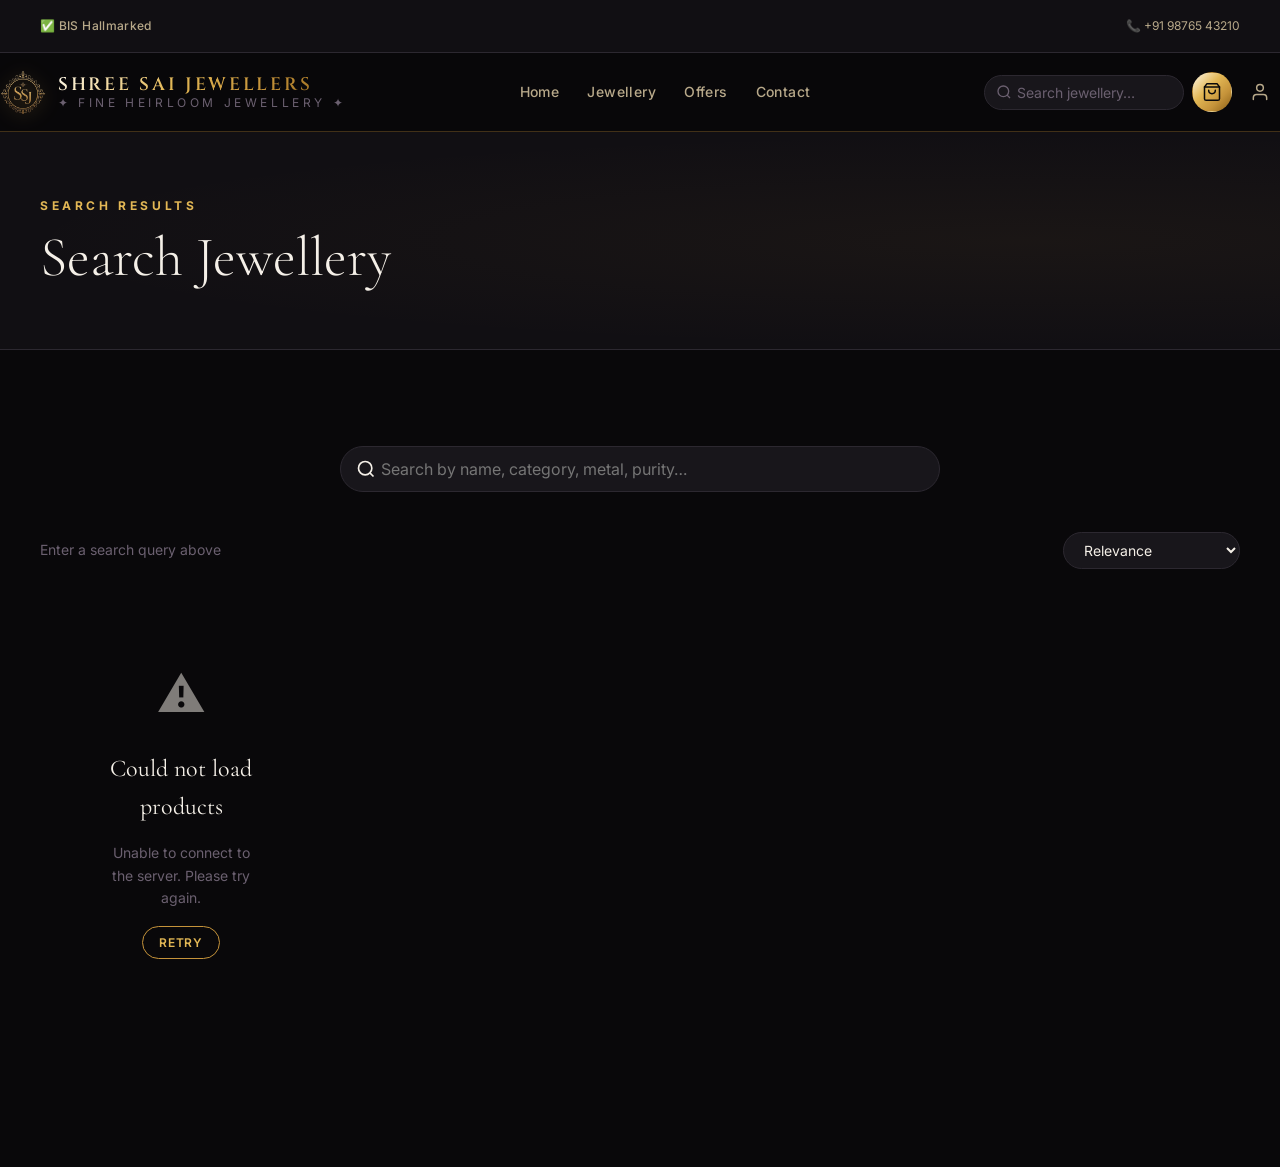
<file: search.html>
<!DOCTYPE html>
<html lang="en">
<head>
  <meta charset="UTF-8">
  <meta name="viewport" content="width=device-width, initial-scale=1.0">
  <title>Search Results | Shree Sai Jewellers</title>
  <meta name="description" content="Search our jewellery collection by name, category, metal, or purity.">
  <link rel="icon" type="image/png" href="images/favicon.png">
  <link rel="apple-touch-icon" href="images/favicon.png">
  <link rel="stylesheet" href="styles.css">
</head>
<body>
<div class="top-bar">
  <div class="container top-bar-inner">
    <div class="top-trust-badges"><span class="trust-badge-item">✅ BIS Hallmarked</span></div>
    <a href="tel:+919876543210" class="top-phone">📞 +91 98765 43210</a>
  </div>
</div>
<header class="main-header" id="mainHeader">
  <div class="container header-inner">
    <button class="hamburger" id="hamburgerBtn"><span class="hamburger-bar"></span><span class="hamburger-bar"></span><span class="hamburger-bar"></span></button>
    <a href="index.html" class="brand-logo">
      <img src="images/logo.png" alt="Shree Sai Jewellers" class="brand-emblem">
      <div class="brand-text"><span class="brand-name">Shree Sai Jewellers</span><span class="brand-tagline">✦ Fine Heirloom Jewellery ✦</span></div>
    </a>
    <nav class="desktop-nav"><ul class="nav-menu">
      <li><a href="index.html" class="nav-link">Home</a></li>
      <li><a href="products.html" class="nav-link">Jewellery</a></li>
      <li><a href="offers.html" class="nav-link">Offers</a></li>
      <li><a href="contact.html" class="nav-link">Contact</a></li>
    </ul></nav>
    <div class="nav-actions">
      <div class="header-search-wrap">
        <svg class="search-icon-btn" viewBox="0 0 24 24" fill="none" stroke="currentColor" stroke-width="2" width="16" height="16"><circle cx="11" cy="11" r="8"/><line x1="21" y1="21" x2="16.65" y2="16.65"/></svg>
        <input type="text" id="headerSearchInput" class="header-search" placeholder="Search jewellery…" autocomplete="off">
        <div id="searchSuggestions" class="search-suggestions"></div>
      </div>
      <button class="icon-btn icon-btn-cart" onclick="renderCartDrawer(); openDrawer('cartDrawer')">
        <svg viewBox="0 0 24 24"><path d="M6 2L3 6v14a2 2 0 0 0 2 2h14a2 2 0 0 0 2-2V6l-3-4z"/><line x1="3" y1="6" x2="21" y2="6"/><path d="M16 10a4 4 0 0 1-8 0"/></svg>
        <span class="badge-count cart-count" style="display:none;">0</span>
      </button>
      <!-- Login / User Account -->
      <a href="login.html" class="icon-btn" id="userNavBtn" title="My Account" aria-label="Login / My Account" style="text-decoration:none;">
        <svg viewBox="0 0 24 24" fill="none" stroke="currentColor" stroke-width="2" width="20" height="20"><path d="M20 21v-2a4 4 0 0 0-4-4H8a4 4 0 0 0-4 4v2"/><circle cx="12" cy="7" r="4"/></svg>
        <span class="badge-count user-logged-badge" id="userLoggedBadge" style="display:none; background:#6bcb77; width:8px; height:8px; min-width:8px; padding:0; top:4px; right:4px; border-radius:50%;"></span>
      </a>
    </div>

  </div>
</header>

<section class="page-hero">
  <div class="container page-hero-content">
    <div class="page-hero-label">Search Results</div>
    <h1 class="page-hero-title" id="pageHeroTitle">Search Jewellery</h1>
  </div>
</section>

<section class="section">
  <div class="container">
    <!-- Search bar (full) -->
    <div style="max-width:600px;margin:0 auto var(--sp-10);position:relative;">
      <svg style="position:absolute;left:var(--sp-4);top:50%;transform:translateY(-50%);" viewBox="0 0 24 24" fill="none" stroke="currentColor" stroke-width="2" width="20" height="20"><circle cx="11" cy="11" r="8"/><line x1="21" y1="21" x2="16.65" y2="16.65"/></svg>
      <input type="text" id="mainSearchInput" class="form-input" style="padding-left:calc(var(--sp-4) + 24px);font-size:var(--fs-base);border-radius:var(--radius-full);" placeholder="Search by name, category, metal, purity…">
    </div>

    <div class="catalog-toolbar" style="max-width:none;">
      <span class="result-count" id="resultCount">Enter a search query above</span>
      <select class="sort-select" id="sortSelect">
        <option value="featured">Relevance</option>
        <option value="newest">Newest</option>
        <option value="price_asc">Price: Low to High</option>
        <option value="price_desc">Price: High to Low</option>
        <option value="popular">Most Popular</option>
      </select>
    </div>

    <div class="product-grid" id="productsGrid"></div>
    <div class="pagination" id="pagination"></div>
  </div>
</section>

<div id="drawerOverlay" class="drawer-overlay"></div>
<aside id="cartDrawer" class="drawer">
  <div class="drawer-header"><h2 class="drawer-title">🛍️ Shopping Vault</h2><button class="drawer-close" onclick="closeDrawer('cartDrawer')"><svg viewBox="0 0 24 24" fill="none" stroke="currentColor" stroke-width="2"><line x1="18" y1="6" x2="6" y2="18"/><line x1="6" y1="6" x2="18" y2="18"/></svg></button></div>
  <div id="cartBody" class="drawer-body"></div>
  <div id="cartFooter" class="drawer-footer" style="display:none;"></div>
</aside>
<div id="mobileNav" class="mobile-nav">
  <div id="mobileNavBackdrop" class="mobile-nav-backdrop"></div>
  <div class="mobile-nav-drawer">
    <div class="mobile-nav-header"><div style="display:flex;align-items:center;gap:8px;"><img src="images/logo.png" alt="Shree Sai Jewellers" style="width:28px;height:28px;object-fit:contain;"><span class="brand-name" style="font-size:var(--fs-base);">Shree Sai Jewellers</span></div><button class="drawer-close" onclick="closeMobileNav()"><svg viewBox="0 0 24 24" fill="none" stroke="currentColor" stroke-width="2"><line x1="18" y1="6" x2="6" y2="18"/></svg></button></div>
    <div class="mobile-nav-links">
      <a href="index.html" class="mobile-nav-link" onclick="closeMobileNav()">Home</a>
      <a href="products.html" class="mobile-nav-link" onclick="closeMobileNav()">All Jewellery</a>
    </div>
  </div>
</div>
<button id="backToTop" class="back-to-top"><svg viewBox="0 0 24 24" fill="none" stroke="currentColor" stroke-linecap="round" stroke-linejoin="round"><path d="M12 19V5M5 12l7-7 7 7"/></svg></button>
<div id="toastContainer" class="toast-container"></div>
<script src="config.js"></script>
<script src="app.js"></script>
<script>
  document.addEventListener('DOMContentLoaded', () => {
    const params = new URLSearchParams(window.location.search);
    const q = params.get('q') || '';
    const mainInput = document.getElementById('mainSearchInput');
    const headerInput = document.getElementById('headerSearchInput');
    if (mainInput) mainInput.value = q;
    if (headerInput) headerInput.value = q;

    let searchTimer;
    if (mainInput) {
      mainInput.addEventListener('input', () => {
        clearTimeout(searchTimer);
        searchTimer = setTimeout(() => {
          ProductListing.filters.q = mainInput.value.trim();
          ProductListing.currentPage = 1;
          ProductListing.loadProducts();
          const t = document.getElementById('pageHeroTitle');
          if (t) t.textContent = ProductListing.filters.q ? `Results for "${ProductListing.filters.q}"` : 'Search Jewellery';
        }, CONFIG.SEARCH_DEBOUNCE);
      });
      mainInput.addEventListener('keydown', (e) => { if (e.key === 'Enter') mainInput.dispatchEvent(new Event('input')); });
    }
  });
</script>
</body>
</html>
</file>
<file: styles.css>
/* ==========================================================================
   SHREE SAI JEWELLERS — MASTER STYLESHEET
   Modular Architecture:
   - css/desktop.css : Base design tokens, typography, layout & desktop components
   - css/mobile.css  : Mobile nav drawer, bottom navigation bar, touch & responsive queries
   ========================================================================== */

@import url('css/desktop.css');
@import url('css/mobile.css') screen and (max-width: 1024px);
</file>
<file: css/desktop.css>
/* ==========================================================================
   SHREE SAI JEWELLERS — DESKTOP STYLESHEET
   Design tokens, base layout, typography, desktop components & pages
   ========================================================================== */

/* ==========================================================================
   SHREE SAI JEWELLERS — PREMIUM DESIGN SYSTEM
   Complete CSS: Tokens · Layout · Components · Pages · Responsive · Animations
   ========================================================================== */

/* --------------------------------------------------------------------------
   1. GOOGLE FONTS IMPORT
   -------------------------------------------------------------------------- */
@import url('https://fonts.googleapis.com/css2?family=Cormorant+Garamond:ital,wght@0,300;0,400;0,500;0,600;0,700;1,400;1,600&family=Inter:wght@300;400;500;600;700&family=Cinzel:wght@400;500;600&display=swap');

/* --------------------------------------------------------------------------
   2. CSS CUSTOM PROPERTIES (DESIGN TOKENS)
   -------------------------------------------------------------------------- */
:root {
  /* === COLORS === */
  --clr-bg:          #09080A;
  --clr-surface:     #110F13;
  --clr-surface-2:   #18161B;
  --clr-surface-3:   #211E25;
  --clr-border:      #2C2830;
  --clr-border-gold: rgba(197, 147, 58, 0.3);

  /* Gold palette */
  --clr-gold-lightest: #FFF8E7;
  --clr-gold-light:    #F5D990;
  --clr-gold:          #E2B755;
  --clr-gold-dark:     #C5933A;
  --clr-gold-deep:     #8B6017;

  /* Text */
  --clr-text-primary:   #F5F0E8;
  --clr-text-secondary: #B8A98A;
  --clr-text-muted:     #6B6070;
  --clr-text-inverse:   #09080A;

  /* Accents */
  --clr-success:  #4CAF6A;
  --clr-error:    #E05656;
  --clr-warning:  #F0B429;
  --clr-info:     #5BC4F5;

  /* === GRADIENTS === */
  --grad-gold:       linear-gradient(135deg, #FFF8E7 0%, #E2B755 40%, #C5933A 70%, #8B6017 100%);
  --grad-gold-h:     linear-gradient(90deg, #FFF8E7 0%, #E2B755 50%, #C5933A 100%);
  --grad-dark:       linear-gradient(180deg, #110F13 0%, #09080A 100%);
  --grad-card:       linear-gradient(180deg, #18161B 0%, #110F13 100%);
  --grad-hero:       linear-gradient(135deg, #09080A 0%, #1a1520 50%, #09080A 100%);
  --grad-shine:      linear-gradient(105deg, transparent 40%, rgba(255,248,231,0.08) 50%, transparent 60%);
  --grad-glass:      linear-gradient(135deg, rgba(255,248,231,0.04) 0%, rgba(197,147,58,0.02) 100%);

  /* === TYPOGRAPHY === */
  --font-display: 'Cormorant Garamond', Georgia, serif;
  --font-heading: 'Cinzel', 'Trajan Pro', serif;
  --font-body:    'Inter', -apple-system, sans-serif;

  --fs-xs:   0.75rem;    /* 12px */
  --fs-sm:   0.875rem;   /* 14px */
  --fs-base: 1rem;       /* 16px */
  --fs-md:   1.125rem;   /* 18px */
  --fs-lg:   1.25rem;    /* 20px */
  --fs-xl:   1.5rem;     /* 24px */
  --fs-2xl:  2rem;       /* 32px */
  --fs-3xl:  2.5rem;     /* 40px */
  --fs-4xl:  3.5rem;     /* 56px */
  --fs-5xl:  5rem;       /* 80px */

  --fw-light:   300;
  --fw-regular: 400;
  --fw-medium:  500;
  --fw-semibold: 600;
  --fw-bold:    700;

  --lh-tight:  1.1;
  --lh-snug:   1.3;
  --lh-normal: 1.6;
  --lh-loose:  1.8;
  --ls-wide:   0.08em;
  --ls-wider:  0.15em;
  --ls-widest: 0.3em;

  /* === SPACING === */
  --sp-1:  0.25rem;
  --sp-2:  0.5rem;
  --sp-3:  0.75rem;
  --sp-4:  1rem;
  --sp-5:  1.25rem;
  --sp-6:  1.5rem;
  --sp-8:  2rem;
  --sp-10: 2.5rem;
  --sp-12: 3rem;
  --sp-16: 4rem;
  --sp-20: 5rem;
  --sp-24: 6rem;
  --sp-32: 8rem;

  /* === LAYOUT === */
  --container-max: 1440px;
  --container-pad: clamp(1rem, 4vw, 2.5rem);

  /* === BORDERS & RADIUS === */
  --radius-sm:  4px;
  --radius-md:  8px;
  --radius-lg:  12px;
  --radius-xl:  20px;
  --radius-full: 9999px;

  /* === SHADOWS === */
  --shadow-sm:  0 2px 8px rgba(0,0,0,0.4);
  --shadow-md:  0 8px 24px rgba(0,0,0,0.5);
  --shadow-lg:  0 16px 48px rgba(0,0,0,0.6);
  --shadow-xl:  0 32px 80px rgba(0,0,0,0.7);
  --shadow-gold: 0 0 30px rgba(226,183,85,0.15);
  --shadow-gold-intense: 0 0 60px rgba(226,183,85,0.25);

  /* === TRANSITIONS === */
  --ease-smooth: cubic-bezier(0.4, 0, 0.2, 1);
  --ease-spring: cubic-bezier(0.34, 1.56, 0.64, 1);
  --ease-expo:   cubic-bezier(0.19, 1, 0.22, 1);
  --dur-fast:   0.15s;
  --dur-normal: 0.3s;
  --dur-slow:   0.5s;

  /* === Z-INDEX SCALE === */
  --z-below:   -1;
  --z-base:    1;
  --z-raised:  10;
  --z-dropdown: 100;
  --z-sticky:  200;
  --z-overlay: 300;
  --z-drawer:  400;
  --z-modal:   500;
  --z-toast:   600;
}

/* --------------------------------------------------------------------------
   3. RESET & BASE
   -------------------------------------------------------------------------- */
*, *::before, *::after {
  box-sizing: border-box;
  margin: 0;
  padding: 0;
}

html {
  scroll-behavior: smooth;
  scroll-padding-top: 120px;
  -webkit-text-size-adjust: 100%;
}

body {
  font-family: var(--font-body);
  font-size: var(--fs-base);
  font-weight: var(--fw-regular);
  line-height: var(--lh-normal);
  color: var(--clr-text-primary);
  background-color: var(--clr-bg);
  overflow-x: hidden;
  -webkit-font-smoothing: antialiased;
  -moz-osx-font-smoothing: grayscale;
}

img, video {
  display: block;
  max-width: 100%;
  height: auto;
}

a {
  color: inherit;
  text-decoration: none;
}

button {
  font-family: var(--font-body);
  cursor: pointer;
  border: none;
  background: none;
}

input, textarea, select {
  font-family: var(--font-body);
  font-size: var(--fs-base);
}

ul, ol {
  list-style: none;
}

h1, h2, h3, h4, h5, h6 {
  font-family: var(--font-display);
  line-height: var(--lh-tight);
  color: var(--clr-text-primary);
}

/* --------------------------------------------------------------------------
   4. LAYOUT UTILITIES
   -------------------------------------------------------------------------- */
.container {
  width: 100%;
  max-width: var(--container-max);
  margin: 0 auto;
  padding: 0 var(--container-pad);
}

.section {
  padding: var(--sp-24) 0;
}

.section-sm {
  padding: var(--sp-16) 0;
}

.grid-2 { display: grid; grid-template-columns: repeat(2, 1fr); gap: var(--sp-6); }
.grid-3 { display: grid; grid-template-columns: repeat(3, 1fr); gap: var(--sp-6); }
.grid-4 { display: grid; grid-template-columns: repeat(4, 1fr); gap: var(--sp-6); }
.grid-5 { display: grid; grid-template-columns: repeat(5, 1fr); gap: var(--sp-4); }

.flex { display: flex; }
.flex-center { display: flex; align-items: center; justify-content: center; }
.flex-between { display: flex; align-items: center; justify-content: space-between; }
.flex-col { display: flex; flex-direction: column; }
.gap-2 { gap: var(--sp-2); }
.gap-3 { gap: var(--sp-3); }
.gap-4 { gap: var(--sp-4); }
.gap-6 { gap: var(--sp-6); }

.text-center { text-align: center; }
.text-gold { background: var(--grad-gold); -webkit-background-clip: text; -webkit-text-fill-color: transparent; background-clip: text; }
.text-muted { color: var(--clr-text-muted); }
.text-secondary { color: var(--clr-text-secondary); }

/* --------------------------------------------------------------------------
   5. SECTION HEADERS
   -------------------------------------------------------------------------- */
.section-header {
  text-align: center;
  margin-bottom: var(--sp-12);
}

.section-label {
  display: inline-block;
  font-family: var(--font-body);
  font-size: var(--fs-xs);
  font-weight: var(--fw-semibold);
  letter-spacing: var(--ls-widest);
  text-transform: uppercase;
  color: var(--clr-gold);
  margin-bottom: var(--sp-3);
}

.section-title {
  font-family: var(--font-display);
  font-size: clamp(var(--fs-2xl), 4vw, var(--fs-4xl));
  font-weight: var(--fw-light);
  color: var(--clr-text-primary);
  margin-bottom: var(--sp-4);
  letter-spacing: -0.01em;
}

.section-subtitle {
  font-size: var(--fs-md);
  color: var(--clr-text-secondary);
  max-width: 500px;
  margin: 0 auto;
  line-height: var(--lh-loose);
}

.section-divider {
  display: flex;
  align-items: center;
  justify-content: center;
  gap: var(--sp-4);
  margin: var(--sp-6) auto;
  width: 200px;
}

.section-divider::before,
.section-divider::after {
  content: '';
  flex: 1;
  height: 1px;
  background: var(--grad-gold-h);
  opacity: 0.4;
}

.section-divider-icon {
  color: var(--clr-gold);
  font-size: var(--fs-sm);
}

/* --------------------------------------------------------------------------
   6. TOP BAR
   -------------------------------------------------------------------------- */
.top-bar {
  background: var(--clr-surface);
  border-bottom: 1px solid var(--clr-border);
  padding: var(--sp-2) 0;
  position: relative;
  z-index: var(--z-sticky);
}

.top-bar-inner {
  display: flex;
  align-items: center;
  justify-content: space-between;
  gap: var(--sp-4);
  min-height: 36px;
  flex-wrap: wrap;
}

.top-trust-badges {
  display: flex;
  align-items: center;
  gap: var(--sp-4);
  flex-wrap: wrap;
}

.trust-badge-item {
  display: flex;
  align-items: center;
  gap: var(--sp-2);
  font-size: var(--fs-xs);
  font-weight: var(--fw-medium);
  color: var(--clr-text-secondary);
  letter-spacing: 0.03em;
}

.trust-badge-item svg {
  width: 14px;
  height: 14px;
  stroke: var(--clr-gold);
}

.top-sep {
  color: var(--clr-border);
  font-size: var(--fs-sm);
}

/* Live rates ticker */
.live-rates {
  display: flex;
  align-items: center;
  gap: var(--sp-3);
}

.live-pulse {
  display: flex;
  align-items: center;
  gap: var(--sp-2);
  background: rgba(226, 183, 85, 0.1);
  border: 1px solid var(--clr-border-gold);
  border-radius: var(--radius-full);
  padding: var(--sp-1) var(--sp-3);
}

.pulse-dot {
  width: 7px;
  height: 7px;
  background: var(--clr-success);
  border-radius: 50%;
  animation: pulse 2s infinite;
}

@keyframes pulse {
  0%, 100% { opacity: 1; transform: scale(1); }
  50% { opacity: 0.5; transform: scale(0.8); }
}

.live-label {
  font-size: var(--fs-xs);
  font-weight: var(--fw-semibold);
  color: var(--clr-gold);
  letter-spacing: var(--ls-wider);
  text-transform: uppercase;
}

.rate-items {
  display: flex;
  gap: var(--sp-3);
}

.rate-item {
  font-size: var(--fs-xs);
  color: var(--clr-text-secondary);
}

.rate-item strong {
  color: var(--clr-gold-light);
  font-weight: var(--fw-semibold);
  margin-right: 3px;
}

.rate-sep {
  color: var(--clr-border);
}

.top-phone {
  display: flex;
  align-items: center;
  gap: var(--sp-2);
  font-size: var(--fs-xs);
  color: var(--clr-text-secondary);
  transition: color var(--dur-fast) var(--ease-smooth);
}

.top-phone:hover { color: var(--clr-gold); }

.top-phone svg {
  width: 13px;
  height: 13px;
  stroke: currentColor;
}

/* --------------------------------------------------------------------------
   7. MAIN HEADER
   -------------------------------------------------------------------------- */
.main-header {
  position: sticky;
  top: 0;
  z-index: var(--z-sticky);
  background: rgba(9, 8, 10, 0.85);
  backdrop-filter: blur(20px);
  -webkit-backdrop-filter: blur(20px);
  border-bottom: 1px solid var(--clr-border-gold);
  transition: box-shadow var(--dur-normal) var(--ease-smooth);
}

.main-header.scrolled {
  box-shadow: 0 4px 40px rgba(0,0,0,0.5), 0 1px 0 rgba(197,147,58,0.2);
}

.header-inner {
  display: flex;
  align-items: center;
  justify-content: space-between;
  gap: var(--sp-4);
  padding: var(--sp-4) 0;
}

/* Brand Logo */
.brand-logo {
  display: flex;
  align-items: center;
  gap: var(--sp-3);
  text-decoration: none;
  flex-shrink: 0;
}

.brand-emblem {
  width: 46px;
  height: 46px;
  object-fit: contain;
  display: block;
  flex-shrink: 0;
  filter: drop-shadow(0 2px 10px rgba(226,183,85,0.45));
  transition: transform 0.3s ease, filter 0.3s ease;
}

.brand-logo:hover .brand-emblem {
  transform: scale(1.08);
  filter: drop-shadow(0 4px 18px rgba(226,183,85,0.75));
}

.brand-text {
  display: flex;
  flex-direction: column;
  line-height: 1;
}

.brand-name {
  font-family: var(--font-heading);
  font-size: var(--fs-md);
  font-weight: var(--fw-semibold);
  letter-spacing: var(--ls-wider);
  background: var(--grad-gold);
  -webkit-background-clip: text;
  -webkit-text-fill-color: transparent;
  background-clip: text;
  text-transform: uppercase;
}

.brand-tagline {
  font-size: var(--fs-xs);
  letter-spacing: var(--ls-widest);
  color: var(--clr-text-muted);
  text-transform: uppercase;
  margin-top: 3px;
}

/* Desktop Nav */
.desktop-nav {
  display: flex;
  justify-content: center;
}

.nav-menu {
  display: flex;
  align-items: center;
  gap: var(--sp-1);
}

.nav-item {
  position: relative;
}

.nav-link {
  display: flex;
  align-items: center;
  gap: var(--sp-1);
  padding: var(--sp-2) var(--sp-3);
  font-size: var(--fs-sm);
  font-weight: var(--fw-medium);
  color: var(--clr-text-secondary);
  letter-spacing: 0.03em;
  border-radius: var(--radius-sm);
  transition: color var(--dur-fast) var(--ease-smooth);
  white-space: nowrap;
  position: relative;
}

.nav-link::after {
  content: '';
  position: absolute;
  bottom: 0;
  left: 50%;
  transform: translateX(-50%);
  width: 0;
  height: 1px;
  background: var(--grad-gold-h);
  transition: width var(--dur-normal) var(--ease-smooth);
}

.nav-link:hover,
.nav-link.active {
  color: var(--clr-gold-light);
}

.nav-link:hover::after,
.nav-link.active::after {
  width: 70%;
}

.nav-badge {
  display: inline-block;
  font-size: 9px;
  font-weight: var(--fw-bold);
  letter-spacing: 0.1em;
  padding: 1px 5px;
  border-radius: var(--radius-full);
  text-transform: uppercase;
}

.nav-badge.gold { background: var(--clr-gold-dark); color: var(--clr-text-inverse); }
.nav-badge.hot { background: var(--clr-error); color: #fff; }
.nav-badge.new { background: var(--clr-success); color: #fff; }

/* Dropdown */
.nav-item:hover .nav-dropdown {
  opacity: 1;
  visibility: visible;
  transform: translateY(0);
}

.nav-dropdown {
  position: absolute;
  top: calc(100% + 8px);
  left: 50%;
  transform: translateX(-50%) translateY(-8px);
  min-width: 180px;
  background: var(--clr-surface-2);
  border: 1px solid var(--clr-border-gold);
  border-radius: var(--radius-lg);
  padding: var(--sp-2);
  opacity: 0;
  visibility: hidden;
  transition: all var(--dur-normal) var(--ease-smooth);
  box-shadow: var(--shadow-lg);
  z-index: var(--z-dropdown);
}

.nav-dropdown a {
  display: block;
  padding: var(--sp-2) var(--sp-3);
  font-size: var(--fs-sm);
  color: var(--clr-text-secondary);
  border-radius: var(--radius-sm);
  transition: all var(--dur-fast) var(--ease-smooth);
}

.nav-dropdown a:hover {
  color: var(--clr-gold-light);
  background: rgba(197, 147, 58, 0.08);
  padding-left: var(--sp-4);
}

/* Nav Actions */
.nav-actions {
  display: flex;
  align-items: center;
  gap: var(--sp-2);
  flex-shrink: 0;
}

.header-search-wrap {
  position: relative;
}

.header-search {
  width: 200px;
  background: var(--clr-surface-2);
  border: 1px solid var(--clr-border);
  border-radius: var(--radius-full);
  padding: var(--sp-2) var(--sp-4) var(--sp-2) var(--sp-8);
  font-size: var(--fs-sm);
  color: var(--clr-text-primary);
  outline: none;
  transition: all var(--dur-normal) var(--ease-smooth);
}

.header-search::placeholder { color: var(--clr-text-muted); }

.header-search:focus {
  width: 260px;
  border-color: var(--clr-gold-dark);
  background: var(--clr-surface-3);
  box-shadow: 0 0 0 3px rgba(197,147,58,0.1);
}

.search-icon-btn {
  position: absolute;
  left: var(--sp-3);
  top: 50%;
  transform: translateY(-50%);
  color: var(--clr-text-muted);
  pointer-events: none;
  width: 16px;
  height: 16px;
}

.search-suggestions {
  position: absolute;
  top: calc(100% + 8px);
  left: 0;
  right: 0;
  background: var(--clr-surface-2);
  border: 1px solid var(--clr-border-gold);
  border-radius: var(--radius-lg);
  overflow: hidden;
  box-shadow: var(--shadow-lg);
  z-index: var(--z-dropdown);
  display: none;
}

.search-suggestions.visible { display: block; }

.suggestion-item {
  display: flex;
  align-items: center;
  gap: var(--sp-3);
  padding: var(--sp-3) var(--sp-4);
  cursor: pointer;
  transition: background var(--dur-fast);
}

.suggestion-item:hover { background: rgba(197,147,58,0.08); }

.suggestion-img {
  width: 40px;
  height: 40px;
  border-radius: var(--radius-sm);
  object-fit: cover;
}

.suggestion-text { flex: 1; }
.suggestion-name { font-size: var(--fs-sm); color: var(--clr-text-primary); }
.suggestion-price { font-size: var(--fs-xs); color: var(--clr-gold); }

/* Icon Action Buttons */
.icon-btn {
  position: relative;
  display: flex;
  align-items: center;
  justify-content: center;
  width: 40px;
  height: 40px;
  border-radius: var(--radius-full);
  background: transparent;
  border: 1px solid transparent;
  color: var(--clr-text-secondary);
  transition: all var(--dur-fast) var(--ease-smooth);
}

.icon-btn:hover {
  color: var(--clr-gold-light);
  background: rgba(197,147,58,0.08);
  border-color: var(--clr-border-gold);
}

.icon-btn svg {
  width: 20px;
  height: 20px;
  stroke: currentColor;
  fill: none;
  stroke-width: 1.8;
  stroke-linecap: round;
  stroke-linejoin: round;
}

.icon-btn-cart {
  background: var(--grad-gold);
  border-color: transparent;
  color: var(--clr-text-inverse);
}

.icon-btn-cart:hover {
  filter: brightness(1.1);
  transform: scale(1.05);
}

.icon-btn-cart svg { stroke: var(--clr-text-inverse); }

.badge-count {
  position: absolute;
  top: -4px;
  right: -4px;
  min-width: 18px;
  height: 18px;
  background: var(--clr-gold-dark);
  color: var(--clr-text-inverse);
  border-radius: var(--radius-full);
  font-size: 10px;
  font-weight: var(--fw-bold);
  display: flex;
  align-items: center;
  justify-content: center;
  padding: 0 4px;
  border: 2px solid var(--clr-bg);
}

.icon-btn-cart .badge-count {
  background: var(--clr-surface);
  color: var(--clr-gold);
  border-color: var(--clr-gold-dark);
}

/* Mobile-only elements explicitly hidden on desktop */
.bottom-nav,
.mobile-nav-drawer,
.mobile-search-btn,
.hamburger {
  display: none !important;
}

@media (max-width: 1024px) {
  .desktop-nav {
    display: none !important;
  }
  .hamburger {
    display: flex !important;
  }
}

/* --------------------------------------------------------------------------
   8. SUB-NAV BAR (Category Quick Filters)
   -------------------------------------------------------------------------- */
.sub-nav {
  background: var(--clr-surface);
  border-bottom: 1px solid var(--clr-border);
  overflow-x: auto;
  scrollbar-width: none;
  position: sticky;
  top: 73px;
  z-index: calc(var(--z-sticky) - 1);
}

.sub-nav::-webkit-scrollbar { display: none; }

.sub-nav-list {
  display: flex;
  align-items: center;
  gap: var(--sp-1);
  padding: var(--sp-3) var(--container-pad);
  width: max-content;
  min-width: 100%;
}

.sub-nav-link {
  display: inline-flex;
  align-items: center;
  gap: var(--sp-2);
  padding: var(--sp-2) var(--sp-4);
  font-size: var(--fs-xs);
  font-weight: var(--fw-medium);
  letter-spacing: 0.05em;
  text-transform: uppercase;
  color: var(--clr-text-muted);
  border-radius: var(--radius-full);
  border: 1px solid transparent;
  white-space: nowrap;
  transition: all var(--dur-fast) var(--ease-smooth);
  cursor: pointer;
}

.sub-nav-link:hover {
  color: var(--clr-gold);
  border-color: var(--clr-border-gold);
  background: rgba(197,147,58,0.06);
}

.sub-nav-link.active {
  color: var(--clr-text-inverse);
  background: var(--grad-gold);
  border-color: transparent;
  font-weight: var(--fw-semibold);
}

.sub-nav-icon { font-size: 14px; }

/* --------------------------------------------------------------------------
   9. HERO SECTION
   -------------------------------------------------------------------------- */
.hero-section {
  position: relative;
  min-height: 100vh;
  display: flex;
  align-items: center;
  overflow: hidden;
}

.hero-bg {
  position: absolute;
  inset: 0;
  background: var(--grad-hero);
  z-index: 0;
}

.hero-bg-image {
  position: absolute;
  inset: 0;
  width: 100%;
  height: 100%;
  object-fit: cover;
  object-position: center 20%;
  opacity: 0.45;
  z-index: 1;
  transform-origin: center;
  animation: heroZoom 20s ease-in-out infinite alternate;
}

@keyframes heroZoom {
  from { transform: scale(1); }
  to { transform: scale(1.08); }
}

.hero-overlay {
  position: absolute;
  inset: 0;
  background: linear-gradient(to right, rgba(9,8,10,0.95) 0%, rgba(9,8,10,0.7) 50%, rgba(9,8,10,0.3) 100%);
  z-index: 2;
}

.hero-inner {
  position: relative;
  z-index: 3;
  display: grid;
  grid-template-columns: 1fr 1fr;
  align-items: center;
  gap: var(--sp-16);
  padding: var(--sp-32) 0 var(--sp-24);
}

.hero-content {
  max-width: 600px;
}

.hero-eyebrow {
  display: inline-flex;
  align-items: center;
  gap: var(--sp-3);
  font-size: var(--fs-xs);
  font-weight: var(--fw-semibold);
  letter-spacing: var(--ls-widest);
  text-transform: uppercase;
  color: var(--clr-gold);
  margin-bottom: var(--sp-5);
}

.hero-eyebrow::before,
.hero-eyebrow::after {
  content: '';
  display: block;
  width: 30px;
  height: 1px;
  background: var(--clr-gold);
  opacity: 0.6;
}

.hero-title {
  font-family: var(--font-display);
  font-size: clamp(var(--fs-3xl), 6vw, var(--fs-5xl));
  font-weight: var(--fw-light);
  line-height: var(--lh-tight);
  color: var(--clr-text-primary);
  margin-bottom: var(--sp-6);
  letter-spacing: -0.02em;
}

.hero-title .gold-line {
  display: block;
  background: var(--grad-gold);
  -webkit-background-clip: text;
  -webkit-text-fill-color: transparent;
  background-clip: text;
  font-weight: var(--fw-medium);
  font-style: italic;
}

.hero-desc {
  font-size: var(--fs-md);
  color: var(--clr-text-secondary);
  line-height: var(--lh-loose);
  margin-bottom: var(--sp-10);
  max-width: 480px;
}

.hero-cta {
  display: flex;
  align-items: center;
  gap: var(--sp-4);
  flex-wrap: wrap;
}

.hero-stats {
  display: flex;
  gap: var(--sp-8);
  margin-top: var(--sp-12);
  padding-top: var(--sp-8);
  border-top: 1px solid var(--clr-border);
}

.hero-stat-num {
  font-family: var(--font-display);
  font-size: var(--fs-2xl);
  font-weight: var(--fw-semibold);
  color: var(--clr-gold);
  line-height: 1;
}

.hero-stat-label {
  font-size: var(--fs-xs);
  color: var(--clr-text-muted);
  letter-spacing: 0.05em;
  text-transform: uppercase;
  margin-top: var(--sp-1);
}

.hero-visual {
  display: flex;
  justify-content: flex-end;
  align-items: center;
}

.hero-image-frame {
  position: relative;
  width: 440px;
  height: 560px;
}

.hero-image-frame::before {
  content: '';
  position: absolute;
  inset: -2px;
  border-radius: var(--radius-xl);
  background: var(--grad-gold);
  opacity: 0.3;
  z-index: 0;
}

.hero-image-main {
  position: relative;
  width: 100%;
  height: 100%;
  object-fit: cover;
  border-radius: var(--radius-xl);
  z-index: 1;
}

.hero-image-badge {
  position: absolute;
  bottom: var(--sp-6);
  left: -var(--sp-8);
  background: var(--clr-surface-2);
  border: 1px solid var(--clr-border-gold);
  border-radius: var(--radius-lg);
  padding: var(--sp-3) var(--sp-4);
  z-index: 2;
  backdrop-filter: blur(10px);
}

.hero-scroll-hint {
  position: absolute;
  bottom: var(--sp-8);
  left: 50%;
  transform: translateX(-50%);
  z-index: 3;
  display: flex;
  flex-direction: column;
  align-items: center;
  gap: var(--sp-2);
  animation: scrollBounce 2s ease-in-out infinite;
}

@keyframes scrollBounce {
  0%, 100% { transform: translateX(-50%) translateY(0); }
  50% { transform: translateX(-50%) translateY(8px); }
}

.scroll-text {
  font-size: var(--fs-xs);
  letter-spacing: var(--ls-widest);
  text-transform: uppercase;
  color: var(--clr-text-muted);
}

.scroll-arrow {
  width: 24px;
  height: 24px;
  stroke: var(--clr-gold);
  opacity: 0.6;
}

/* --------------------------------------------------------------------------
   10. BUTTONS
   -------------------------------------------------------------------------- */
.btn {
  display: inline-flex;
  align-items: center;
  justify-content: center;
  gap: var(--sp-2);
  padding: var(--sp-3) var(--sp-8);
  font-size: var(--fs-sm);
  font-weight: var(--fw-semibold);
  letter-spacing: var(--ls-wide);
  text-transform: uppercase;
  border-radius: var(--radius-full);
  border: 1px solid transparent;
  cursor: pointer;
  transition: all var(--dur-normal) var(--ease-smooth);
  white-space: nowrap;
  position: relative;
  overflow: hidden;
}

.btn::before {
  content: '';
  position: absolute;
  inset: 0;
  background: var(--grad-shine);
  transform: translateX(-100%);
  transition: transform 0.6s var(--ease-expo);
}

.btn:hover::before {
  transform: translateX(100%);
}

.btn-primary {
  background: var(--grad-gold);
  color: var(--clr-text-inverse);
  border-color: transparent;
  box-shadow: 0 4px 20px rgba(197,147,58,0.3);
}

.btn-primary:hover {
  transform: translateY(-2px);
  box-shadow: 0 8px 30px rgba(197,147,58,0.4);
  filter: brightness(1.05);
}

.btn-outline {
  background: transparent;
  color: var(--clr-gold);
  border-color: var(--clr-gold-dark);
}

.btn-outline:hover {
  background: rgba(197,147,58,0.1);
  border-color: var(--clr-gold);
  color: var(--clr-gold-light);
}

.btn-ghost {
  background: transparent;
  color: var(--clr-text-secondary);
  border-color: var(--clr-border);
}

.btn-ghost:hover {
  color: var(--clr-text-primary);
  border-color: var(--clr-text-muted);
}

.btn-danger {
  background: rgba(224, 86, 86, 0.15);
  color: var(--clr-error);
  border-color: rgba(224, 86, 86, 0.3);
}

.btn-danger:hover {
  background: rgba(224, 86, 86, 0.25);
}

.btn-sm {
  padding: var(--sp-2) var(--sp-4);
  font-size: var(--fs-xs);
}

.btn-lg {
  padding: var(--sp-4) var(--sp-10);
  font-size: var(--fs-base);
}

.btn:disabled {
  opacity: 0.5;
  cursor: not-allowed;
  transform: none !important;
}

/* --------------------------------------------------------------------------
   11. PRODUCT CARDS
   -------------------------------------------------------------------------- */
.product-grid {
  display: grid;
  grid-template-columns: repeat(auto-fill, minmax(260px, 1fr));
  gap: var(--sp-6);
}

.product-card {
  background: var(--clr-surface);
  border: 1px solid var(--clr-border);
  border-radius: var(--radius-xl);
  overflow: hidden;
  cursor: pointer;
  transition: all var(--dur-normal) var(--ease-smooth);
  position: relative;
  display: flex;
  flex-direction: column;
}

.product-card:hover {
  border-color: var(--clr-border-gold);
  box-shadow: var(--shadow-gold);
  transform: translateY(-4px);
}

.product-img-wrap {
  position: relative;
  aspect-ratio: 1 / 1.1;
  overflow: hidden;
  background: var(--clr-surface-2);
}

.product-img {
  width: 100%;
  height: 100%;
  object-fit: cover;
  transition: transform 0.7s var(--ease-expo);
}

.product-card:hover .product-img {
  transform: scale(1.06);
}

.product-img-hover {
  position: absolute;
  inset: 0;
  width: 100%;
  height: 100%;
  object-fit: cover;
  opacity: 0;
  transition: opacity var(--dur-slow) var(--ease-smooth);
}

.product-card:hover .product-img-hover {
  opacity: 1;
}

.product-badges {
  position: absolute;
  top: var(--sp-3);
  left: var(--sp-3);
  display: flex;
  flex-direction: column;
  gap: var(--sp-2);
}

.badge {
  display: inline-block;
  padding: 3px 8px;
  font-size: 10px;
  font-weight: var(--fw-bold);
  letter-spacing: 0.08em;
  text-transform: uppercase;
  border-radius: var(--radius-full);
}

.badge-new { background: var(--clr-success); color: #fff; }
.badge-bestseller { background: var(--clr-gold-dark); color: var(--clr-text-inverse); }
.badge-sale { background: var(--clr-error); color: #fff; }
.badge-trending { background: rgba(91,196,245,0.2); color: var(--clr-info); border: 1px solid rgba(91,196,245,0.3); }
.badge-bridal { background: rgba(226,183,85,0.15); color: var(--clr-gold); border: 1px solid var(--clr-border-gold); }
.badge-out-of-stock { background: rgba(107,96,112,0.4); color: var(--clr-text-muted); }
.badge-limited { background: rgba(240,180,41,0.15); color: var(--clr-warning); border: 1px solid rgba(240,180,41,0.3); }

.product-card-actions {
  position: absolute;
  top: var(--sp-3);
  right: var(--sp-3);
  display: flex;
  flex-direction: column;
  gap: var(--sp-2);
  opacity: 0;
  transform: translateX(8px);
  transition: all var(--dur-normal) var(--ease-smooth);
}

.product-card:hover .product-card-actions {
  opacity: 1;
  transform: translateX(0);
}

.card-action-btn {
  width: 36px;
  height: 36px;
  background: var(--clr-surface-2);
  border: 1px solid var(--clr-border);
  border-radius: var(--radius-full);
  display: flex;
  align-items: center;
  justify-content: center;
  color: var(--clr-text-secondary);
  transition: all var(--dur-fast) var(--ease-smooth);
  cursor: pointer;
}

.card-action-btn:hover {
  background: var(--clr-surface-3);
  color: var(--clr-gold);
  border-color: var(--clr-border-gold);
}

.card-action-btn.wishlisted {
  background: rgba(224,86,86,0.15);
  color: var(--clr-error);
  border-color: rgba(224,86,86,0.3);
}

.card-action-btn svg {
  width: 16px;
  height: 16px;
  stroke: currentColor;
  fill: none;
  stroke-width: 2;
}

.card-action-btn.wishlisted svg {
  fill: var(--clr-error);
}

.product-card-body {
  padding: var(--sp-4);
  display: flex;
  flex-direction: column;
  gap: var(--sp-2);
  flex: 1;
}

.product-meta {
  font-size: var(--fs-xs);
  color: var(--clr-text-muted);
  letter-spacing: 0.04em;
  text-transform: uppercase;
}

.product-name {
  font-family: var(--font-display);
  font-size: var(--fs-md);
  font-weight: var(--fw-medium);
  color: var(--clr-text-primary);
  line-height: var(--lh-snug);
  display: -webkit-box;
  -webkit-line-clamp: 2;
  -webkit-box-orient: vertical;
  overflow: hidden;
}

.product-price-row {
  display: flex;
  align-items: center;
  gap: var(--sp-2);
  flex-wrap: wrap;
  margin-top: var(--sp-1);
}

.price-current {
  font-family: var(--font-display);
  font-size: var(--fs-lg);
  font-weight: var(--fw-semibold);
  color: var(--clr-gold);
}

.price-original {
  font-size: var(--fs-sm);
  color: var(--clr-text-muted);
  text-decoration: line-through;
}

.price-discount {
  font-size: var(--fs-xs);
  font-weight: var(--fw-bold);
  color: var(--clr-success);
  background: rgba(76,175,106,0.1);
  padding: 2px 6px;
  border-radius: var(--radius-full);
}

.product-card-footer {
  display: grid;
  grid-template-columns: 1fr auto;
  gap: var(--sp-2);
  padding: var(--sp-3) var(--sp-4);
  border-top: 1px solid var(--clr-border);
}

.btn-wa-inquire {
  display: inline-flex;
  align-items: center;
  justify-content: center;
  gap: 6px;
  width: 100%;
  padding: 8px 12px;
  background: rgba(37, 211, 102, 0.12);
  border: 1px solid rgba(37, 211, 102, 0.38);
  border-radius: var(--radius-full);
  font-size: var(--fs-xs);
  font-weight: var(--fw-semibold);
  letter-spacing: 0.03em;
  text-transform: uppercase;
  color: #25D366;
  text-decoration: none;
  cursor: pointer;
  white-space: nowrap;
  transition: all var(--dur-fast) var(--ease-smooth);
}

.btn-wa-inquire:hover {
  background: #25D366;
  color: #08070A;
  border-color: #25D366;
  box-shadow: 0 4px 14px rgba(37, 211, 102, 0.35);
  transform: translateY(-1px);
}

.btn-wa-text-mobile { display: none; }
.btn-wa-text-desktop { display: inline; }

.btn-add-cart {
  display: flex;
  align-items: center;
  justify-content: center;
  gap: var(--sp-2);
  padding: var(--sp-2) var(--sp-3);
  background: transparent;
  border: 1px solid var(--clr-border-gold);
  border-radius: var(--radius-full);
  font-size: var(--fs-xs);
  font-weight: var(--fw-semibold);
  letter-spacing: 0.05em;
  text-transform: uppercase;
  color: var(--clr-gold);
  cursor: pointer;
  transition: all var(--dur-fast) var(--ease-smooth);
}

.btn-add-cart:hover {
  background: var(--grad-gold);
  color: var(--clr-text-inverse);
  border-color: transparent;
}

.btn-add-cart svg {
  width: 14px;
  height: 14px;
  stroke: currentColor;
  fill: none;
  stroke-width: 2;
}

/* Out of Stock overlay */
.product-card.out-of-stock .product-img-wrap::after {
  content: 'Out of Stock';
  position: absolute;
  inset: 0;
  background: rgba(9,8,10,0.7);
  display: flex;
  align-items: center;
  justify-content: center;
  font-size: var(--fs-sm);
  font-weight: var(--fw-semibold);
  letter-spacing: var(--ls-wider);
  text-transform: uppercase;
  color: var(--clr-text-muted);
}

.product-card.out-of-stock .btn-add-cart {
  opacity: 0.5;
  cursor: not-allowed;
  pointer-events: none;
}

/* --------------------------------------------------------------------------
   12. CATEGORY CARDS
   -------------------------------------------------------------------------- */
.category-grid {
  display: grid;
  grid-template-columns: repeat(auto-fill, minmax(180px, 1fr));
  gap: var(--sp-4);
}

.category-card {
  position: relative;
  aspect-ratio: 3/4;
  border-radius: var(--radius-xl);
  overflow: hidden;
  cursor: pointer;
  transition: all var(--dur-normal) var(--ease-smooth);
  display: block;
}

.category-card:hover {
  transform: translateY(-4px);
  box-shadow: var(--shadow-gold);
}

.category-img {
  width: 100%;
  height: 100%;
  object-fit: cover;
  transition: transform 0.6s var(--ease-expo);
}

.category-card:hover .category-img {
  transform: scale(1.08);
}

.category-overlay {
  position: absolute;
  inset: 0;
  background: linear-gradient(to top, rgba(9,8,10,0.95) 0%, rgba(9,8,10,0.3) 50%, transparent 100%);
}

.category-content {
  position: absolute;
  bottom: 0;
  left: 0;
  right: 0;
  padding: var(--sp-5);
}

.category-icon {
  font-size: 24px;
  margin-bottom: var(--sp-2);
  display: block;
}

.category-name {
  font-family: var(--font-display);
  font-size: var(--fs-lg);
  font-weight: var(--fw-medium);
  color: var(--clr-text-primary);
  line-height: var(--lh-snug);
}

.category-count {
  font-size: var(--fs-xs);
  color: var(--clr-gold);
  margin-top: var(--sp-1);
  letter-spacing: 0.05em;
}

.category-card::after {
  content: '';
  position: absolute;
  inset: 0;
  border: 1px solid transparent;
  border-radius: var(--radius-xl);
  transition: border-color var(--dur-normal) var(--ease-smooth);
  pointer-events: none;
}

.category-card:hover::after {
  border-color: var(--clr-border-gold);
}

/* --------------------------------------------------------------------------
   13. OFFERS SECTION
   -------------------------------------------------------------------------- */
.offers-section {
  background: var(--clr-surface);
  padding: var(--sp-20) 0;
  position: relative;
}

.offers-live-badge {
  display: inline-flex;
  align-items: center;
  gap: 8px;
  background: rgba(226, 183, 85, 0.1);
  border: 1px solid rgba(226, 183, 85, 0.28);
  padding: 5px 14px;
  border-radius: 99px;
  font-size: 0.76rem;
  color: var(--clr-gold);
  font-weight: 600;
  margin-top: 10px;
}

.offers-live-badge .pulse-dot {
  width: 7px;
  height: 7px;
  border-radius: 50%;
  background: #4ade80;
  box-shadow: 0 0 8px #4ade80;
  animation: pulseDot 2s infinite;
}

@keyframes pulseDot {
  0%, 100% { opacity: 1; transform: scale(1); }
  50% { opacity: 0.5; transform: scale(1.2); }
}

.offers-grid {
  display: grid;
  grid-template-columns: repeat(auto-fit, minmax(320px, 1fr));
  gap: var(--sp-6);
  margin-top: var(--sp-8);
}

.offer-card {
  position: relative;
  background: linear-gradient(145deg, rgba(26, 18, 30, 0.8) 0%, rgba(14, 10, 18, 0.95) 100%);
  border: 1px solid rgba(226, 183, 85, 0.25);
  border-radius: var(--radius-2xl, 20px);
  padding: 28px 24px;
  overflow: hidden;
  display: flex;
  flex-direction: column;
  gap: 12px;
  box-shadow: 0 12px 32px rgba(0, 0, 0, 0.4);
  transition: transform 0.25s ease, border-color 0.25s ease, box-shadow 0.25s ease;
}

.offer-card:hover {
  transform: translateY(-4px);
  border-color: var(--clr-gold);
  box-shadow: 0 16px 40px rgba(0, 0, 0, 0.5), 0 0 24px rgba(226, 183, 85, 0.15);
}

.offer-card::before {
  content: '';
  position: absolute;
  top: -40px;
  right: -40px;
  width: 160px;
  height: 160px;
  background: radial-gradient(circle, rgba(226, 183, 85, 0.12) 0%, transparent 70%);
  pointer-events: none;
}

.offer-tag {
  display: inline-flex;
  align-items: center;
  align-self: flex-start;
  font-size: 0.7rem;
  font-weight: 700;
  letter-spacing: 0.08em;
  text-transform: uppercase;
  color: var(--clr-gold);
  background: rgba(226, 183, 85, 0.12);
  border: 1px solid rgba(226, 183, 85, 0.35);
  border-radius: 99px;
  padding: 4px 12px;
}

.offer-title {
  font-family: var(--font-display);
  font-size: 1.3rem;
  font-weight: 600;
  color: var(--clr-text-primary);
  line-height: 1.3;
}

.offer-discount {
  font-family: var(--font-display);
  font-size: 2.5rem;
  font-weight: 800;
  letter-spacing: -0.02em;
  background: linear-gradient(135deg, #FDF0CD 0%, #E2B755 50%, #C5933A 100%);
  -webkit-background-clip: text;
  -webkit-text-fill-color: transparent;
  background-clip: text;
  line-height: 1.05;
}

.offer-card p {
  font-size: 0.88rem;
  color: rgba(255, 248, 231, 0.7);
  line-height: 1.55;
  margin: 0;
  flex: 1;
}

.offer-code-wrap {
  display: flex;
  align-items: center;
  justify-content: space-between;
  background: rgba(8, 6, 10, 0.7);
  border: 1.5px dashed rgba(226, 183, 85, 0.45);
  border-radius: 12px;
  padding: 8px 12px;
  gap: 10px;
  margin-top: 4px;
}

.offer-code {
  font-family: monospace;
  font-size: 1.05rem;
  font-weight: 800;
  color: var(--clr-gold-light);
  letter-spacing: 0.12em;
}

.offer-code-wrap .btn {
  padding: 6px 16px;
  font-size: 0.78rem;
  font-weight: 700;
  border-radius: 8px;
}

.offer-expiry {
  font-size: 0.72rem;
  color: rgba(255, 248, 231, 0.5);
  display: flex;
  align-items: center;
  gap: 4px;
}

.offers-action-wrap {
  text-align: center;
  margin-top: 36px;
}

.offers-all-btn {
  padding: 12px 28px;
  font-size: 0.88rem;
}

/* --------------------------------------------------------------------------
   14. TRUST / WHY CHOOSE US
   -------------------------------------------------------------------------- */
.trust-strip {
  background: var(--clr-surface);
  border-top: 1px solid var(--clr-border);
  border-bottom: 1px solid var(--clr-border);
}

/* Desktop: normal container */
.trust-scroll-wrap {
  max-width: var(--container-max);
  margin: 0 auto;
  padding: 0 var(--container-pad);
}

.trust-grid {
  display: grid;
  grid-template-columns: repeat(auto-fit, minmax(200px, 1fr));
  gap: 0;
}

.trust-item {
  display: flex;
  align-items: center;
  gap: var(--sp-4);
  padding: var(--sp-8) var(--sp-6);
  border-right: 1px solid var(--clr-border);
}

.trust-item:last-child {
  border-right: none;
}

.trust-icon {
  font-size: 28px;
  flex-shrink: 0;
  filter: drop-shadow(0 0 8px rgba(226,183,85,0.3));
}

.trust-info h4 {
  font-family: var(--font-display);
  font-size: var(--fs-md);
  font-weight: var(--fw-semibold);
  color: var(--clr-text-primary);
  margin-bottom: var(--sp-1);
}

.trust-info p {
  font-size: var(--fs-xs);
  color: var(--clr-text-muted);
}

/* ── Our Promise & Why Choose Us ── */
.promise-section {
  padding: var(--sp-16) 0;
  background: var(--clr-surface);
  position: relative;
}
.promise-grid {
  display: grid;
  grid-template-columns: repeat(5, 1fr);
  gap: var(--sp-5);
}
.promise-card {
  text-align: center;
  padding: 28px 20px;
  background: rgba(226, 183, 85, 0.02);
  border: 1px solid var(--clr-border);
  border-radius: var(--radius-xl);
  transition: all 0.3s cubic-bezier(0.4, 0, 0.2, 1);
  display: flex;
  flex-direction: column;
  align-items: center;
  position: relative;
  overflow: hidden;
}
.promise-card::before {
  content: '';
  position: absolute;
  top: 0; left: 0; right: 0; height: 2px;
  background: linear-gradient(90deg, transparent, rgba(226, 183, 85, 0.4), transparent);
  opacity: 0;
  transition: opacity 0.3s ease;
}
.promise-card:hover {
  border-color: var(--clr-border-gold);
  transform: translateY(-4px);
  box-shadow: 0 12px 30px rgba(0, 0, 0, 0.4), 0 0 20px rgba(226, 183, 85, 0.12);
  background: rgba(226, 183, 85, 0.05);
}
.promise-card:hover::before {
  opacity: 1;
}
.promise-icon-wrap {
  width: 60px;
  height: 60px;
  border-radius: 50%;
  background: radial-gradient(circle, rgba(226, 183, 85, 0.15) 0%, rgba(19, 13, 8, 0.6) 100%);
  border: 1px solid rgba(226, 183, 85, 0.25);
  display: flex;
  align-items: center;
  justify-content: center;
  font-size: 28px;
  margin-bottom: 16px;
  flex-shrink: 0;
  box-shadow: 0 4px 15px rgba(0, 0, 0, 0.3);
  transition: transform 0.3s ease;
}
.promise-card:hover .promise-icon-wrap {
  transform: scale(1.1) rotate(5deg);
  border-color: var(--clr-gold);
  box-shadow: 0 0 20px rgba(226, 183, 85, 0.3);
}
.promise-title {
  font-family: var(--font-display);
  font-size: 1.15rem;
  font-weight: 600;
  color: var(--clr-gold-light);
  margin-bottom: 8px;
  letter-spacing: 0.02em;
}
.promise-desc {
  font-size: 0.84rem;
  color: var(--clr-text-muted);
  line-height: 1.5;
  margin: 0;
}

/* ── Brand Story / Craftsmanship Section ── */
.story-section {
  padding: var(--sp-20) 0;
  background: var(--clr-bg);
  position: relative;
  overflow: hidden;
}
.story-grid {
  display: grid;
  grid-template-columns: 1.1fr 1fr;
  gap: var(--sp-14);
  align-items: center;
}
.story-content {
  max-width: 560px;
}
.story-title {
  font-family: var(--font-display);
  font-size: clamp(2.2rem, 4vw, 3.4rem);
  font-weight: 300;
  color: var(--clr-text-primary);
  line-height: 1.15;
  margin: 14px 0 20px;
  letter-spacing: -0.02em;
}
.story-text {
  line-height: 1.8;
  margin-bottom: 16px;
}
.story-lead {
  font-size: 1.05rem;
  color: var(--clr-text-secondary);
}
.story-sub {
  font-size: 0.95rem;
  color: var(--clr-text-muted);
  margin-bottom: 28px;
}
.story-btn {
  display: inline-flex;
  align-items: center;
  gap: 8px;
}
.story-visual {
  position: relative;
}
.story-img-wrap {
  position: relative;
  border-radius: var(--radius-2xl, 20px);
  overflow: hidden;
  aspect-ratio: 4 / 4.8;
  border: 1px solid var(--clr-border);
  box-shadow: 0 20px 50px rgba(0, 0, 0, 0.7);
}
.story-img {
  width: 100%;
  height: 100%;
  object-fit: cover;
  transition: transform 0.6s ease;
}
.story-visual:hover .story-img {
  transform: scale(1.03);
}
.story-img-overlay {
  position: absolute;
  inset: 0;
  background: linear-gradient(to top, rgba(9, 8, 10, 0.85) 0%, rgba(9, 8, 10, 0.2) 60%, transparent 100%);
}
.story-stats-badge {
  position: absolute;
  bottom: 20px;
  left: 20px;
  right: 20px;
  background: rgba(16, 12, 18, 0.85);
  backdrop-filter: blur(14px);
  -webkit-backdrop-filter: blur(14px);
  border: 1px solid var(--clr-border-gold);
  border-radius: 14px;
  padding: 16px 20px;
  display: flex;
  align-items: center;
  justify-content: space-around;
  gap: 12px;
  box-shadow: 0 10px 30px rgba(0, 0, 0, 0.6);
}
.story-stat-item {
  text-align: center;
}
.stat-number {
  font-family: var(--font-display);
  font-size: 1.5rem;
  font-weight: 700;
  color: var(--clr-gold);
  line-height: 1.1;
}
.stat-label {
  font-size: 0.7rem;
  color: var(--clr-text-muted);
  text-transform: uppercase;
  letter-spacing: 0.08em;
  margin-top: 4px;
}
.stat-divider {
  width: 1px;
  height: 32px;
  background: rgba(226, 183, 85, 0.25);
}

/* ── Mobile: Horizontal scroll pills ── */
@media (max-width: 768px) {
  .trust-strip {
    border-top: none;
    border-bottom: none;
    background: transparent;
    padding: var(--sp-4) 0;
  }
  .trust-scroll-wrap {
    overflow-x: auto;
    overflow-y: hidden;
    scrollbar-width: none;
    padding: var(--sp-2) var(--sp-4);
  }
  .trust-scroll-wrap::-webkit-scrollbar { display: none; }
  .trust-grid {
    display: flex;
    flex-direction: row;
    gap: var(--sp-3);
    width: max-content;
  }
  .trust-item {
    flex-direction: column;
    align-items: center;
    text-align: center;
    gap: var(--sp-2);
    padding: var(--sp-4) var(--sp-4);
    border-right: none;
    border-radius: 16px;
    background: linear-gradient(135deg, #18161B, #211E25);
    border: 1px solid rgba(226,183,85,0.15);
    min-width: 105px;
    max-width: 105px;
    flex-shrink: 0;
    transition: border-color 0.2s ease, transform 0.2s ease;
  }
  .trust-item:active {
    transform: scale(0.97);
    border-color: rgba(226,183,85,0.4);
  }
  .trust-icon {
    font-size: 26px;
    margin-bottom: 2px;
  }
  .trust-info h4 {
    font-size: 11px;
    font-family: var(--font-body);
    font-weight: 600;
    line-height: 1.3;
    letter-spacing: 0.01em;
    color: var(--clr-text-primary);
    margin-bottom: 2px;
  }
  .trust-info p {
    font-size: 9px;
    color: var(--clr-text-muted);
    line-height: 1.4;
  }
}

/* --------------------------------------------------------------------------
   15. REVIEWS
   -------------------------------------------------------------------------- */
.reviews-section {
  background: var(--clr-surface);
  padding: var(--sp-20) 0;
  position: relative;
}

.reviews-trust-badge {
  display: inline-flex;
  align-items: center;
  gap: 8px;
  background: rgba(226, 183, 85, 0.1);
  border: 1px solid rgba(226, 183, 85, 0.3);
  padding: 6px 16px;
  border-radius: 99px;
  margin-top: 12px;
}

.trust-badge-stars {
  color: var(--clr-gold);
  letter-spacing: 2px;
  font-size: 0.9rem;
}

.trust-badge-text {
  font-size: 0.8rem;
  color: var(--clr-text-primary);
  font-weight: 600;
}

.review-grid {
  display: grid;
  grid-template-columns: repeat(auto-fill, minmax(320px, 1fr));
  gap: var(--sp-6);
  align-items: stretch;
}

.review-card {
  background: rgba(18, 14, 22, 0.6);
  border: 1px solid rgba(226, 183, 85, 0.2);
  border-radius: var(--radius-2xl, 20px);
  padding: 26px 24px;
  display: flex;
  flex-direction: column;
  justify-content: space-between;
  box-shadow: 0 10px 30px rgba(0, 0, 0, 0.35);
  transition: transform 0.25s ease, border-color 0.25s ease, box-shadow 0.25s ease;
  position: relative;
  overflow: hidden;
}

.review-card::before {
  content: '"';
  position: absolute;
  top: 10px;
  right: 18px;
  font-size: 4.8rem;
  font-family: var(--font-display);
  color: rgba(226, 183, 85, 0.08);
  line-height: 1;
  pointer-events: none;
}

.review-card:hover {
  transform: translateY(-4px);
  border-color: var(--clr-gold);
  box-shadow: 0 16px 40px rgba(0, 0, 0, 0.5), 0 0 20px rgba(226, 183, 85, 0.15);
}

.review-stars {
  display: flex;
  gap: 3px;
  margin-bottom: 14px;
}

.star {
  color: var(--clr-gold);
  font-size: 1rem;
}

.star.empty {
  color: rgba(255, 248, 231, 0.2);
}

.review-text {
  font-family: var(--font-display);
  font-size: 0.95rem;
  font-style: italic;
  color: rgba(255, 248, 231, 0.9);
  line-height: 1.6;
  margin-bottom: 20px;
  flex: 1;
}

.review-author {
  display: flex;
  align-items: center;
  gap: 12px;
  padding-top: 14px;
  border-top: 1px solid rgba(226, 183, 85, 0.12);
}

.review-avatar {
  width: 42px;
  height: 42px;
  border-radius: 50%;
  background: linear-gradient(135deg, #c5933a, #e2b755);
  display: flex;
  align-items: center;
  justify-content: center;
  font-family: var(--font-heading);
  font-size: 0.92rem;
  font-weight: 700;
  color: #120e16;
  flex-shrink: 0;
  box-shadow: 0 4px 12px rgba(226, 183, 85, 0.25);
}

.review-name {
  font-weight: 600;
  color: var(--clr-text-primary);
  font-size: 0.88rem;
  margin-bottom: 2px;
}

.review-date {
  font-size: 0.72rem;
  color: var(--clr-text-muted);
}

.review-verified {
  display: inline-flex;
  align-items: center;
  gap: 4px;
  font-size: 0.72rem;
  color: #4ade80;
  margin-top: 2px;
  font-weight: 500;
}

/* --------------------------------------------------------------------------
   16. NEWSLETTER
   -------------------------------------------------------------------------- */
.newsletter-section {
  background: radial-gradient(circle at 50% 50%, rgba(226, 183, 85, 0.05) 0%, rgba(12, 9, 15, 0) 70%), var(--clr-surface);
  border-top: 1px solid var(--clr-border-gold);
  border-bottom: 1px solid var(--clr-border-gold);
  padding: 56px 0;
  position: relative;
  overflow: hidden;
}

.newsletter-inner {
  display: grid;
  grid-template-columns: 1.15fr 1fr;
  align-items: center;
  gap: var(--sp-12);
}

.newsletter-badge {
  display: inline-flex;
  align-items: center;
  gap: 6px;
  background: rgba(226, 183, 85, 0.1);
  border: 1px solid rgba(226, 183, 85, 0.3);
  padding: 4px 12px;
  border-radius: 99px;
  font-size: 0.68rem;
  letter-spacing: 0.12em;
  color: var(--clr-gold);
  font-weight: 700;
  margin-bottom: 12px;
}

.newsletter-title {
  font-family: var(--font-display);
  font-size: clamp(1.85rem, 3.2vw, 2.4rem);
  font-weight: 400;
  line-height: 1.25;
  color: var(--clr-text-primary);
  margin-bottom: 12px;
}

.newsletter-desc {
  font-size: 0.92rem;
  color: var(--clr-text-muted);
  line-height: 1.6;
  max-width: 520px;
  margin-bottom: 18px;
}

.newsletter-perks {
  display: flex;
  gap: 10px;
  flex-wrap: wrap;
}

.newsletter-perk-item {
  display: inline-flex;
  align-items: center;
  gap: 6px;
  font-size: 0.76rem;
  color: rgba(255, 248, 231, 0.85);
  background: rgba(255, 255, 255, 0.04);
  border: 1px solid rgba(255, 255, 255, 0.08);
  padding: 4px 10px;
  border-radius: 6px;
}

.newsletter-card {
  background: rgba(18, 14, 22, 0.65);
  border: 1px solid rgba(226, 183, 85, 0.22);
  border-radius: 18px;
  padding: 28px 26px;
  box-shadow: 0 12px 32px rgba(0, 0, 0, 0.45);
}

.newsletter-form {
  display: flex;
  gap: 10px;
  align-items: center;
}

.newsletter-input-wrap {
  flex: 1;
  position: relative;
  display: flex;
  align-items: center;
}

.newsletter-mail-icon {
  position: absolute;
  left: 14px;
  width: 18px;
  height: 18px;
  stroke: var(--clr-gold);
  pointer-events: none;
  opacity: 0.75;
}

.newsletter-input {
  width: 100%;
  background: rgba(10, 8, 14, 0.8);
  border: 1px solid rgba(226, 183, 85, 0.25);
  border-radius: 10px;
  padding: 13px 14px 13px 42px;
  font-size: 0.9rem;
  color: var(--clr-text-primary);
  outline: none;
  transition: all 0.25s ease;
}

.newsletter-input:focus {
  border-color: var(--clr-gold);
  background: rgba(14, 10, 18, 0.95);
  box-shadow: 0 0 0 3px rgba(226, 183, 85, 0.15);
}

.newsletter-input::placeholder {
  color: rgba(255, 248, 231, 0.38);
}

.newsletter-submit-btn {
  padding: 13px 22px;
  font-size: 0.88rem;
  white-space: nowrap;
  border-radius: 10px;
  flex-shrink: 0;
}

.newsletter-note {
  display: flex;
  align-items: center;
  gap: 6px;
  font-size: 0.72rem;
  color: rgba(255, 248, 231, 0.5);
  margin-top: 12px;
}

.newsletter-note svg {
  stroke: rgba(226, 183, 85, 0.6);
  flex-shrink: 0;
}

/* --------------------------------------------------------------------------
   17. FOOTER
   -------------------------------------------------------------------------- */
.main-footer {
  background: var(--clr-surface);
  border-top: 1px solid var(--clr-border);
  padding-top: var(--sp-16);
}

.footer-grid {
  display: grid;
  grid-template-columns: 2fr 1fr 1fr 1.5fr;
  gap: var(--sp-12);
  padding-bottom: var(--sp-12);
  border-bottom: 1px solid var(--clr-border);
}

.footer-brand p {
  font-size: var(--fs-sm);
  color: var(--clr-text-muted);
  line-height: var(--lh-loose);
  margin: var(--sp-4) 0 var(--sp-6);
  max-width: 280px;
}

.social-links {
  display: flex;
  gap: var(--sp-3);
}

.social-link {
  width: 36px;
  height: 36px;
  background: var(--clr-surface-2);
  border: 1px solid var(--clr-border);
  border-radius: var(--radius-full);
  display: flex;
  align-items: center;
  justify-content: center;
  color: var(--clr-text-muted);
  transition: all var(--dur-fast) var(--ease-smooth);
}

.social-link:hover {
  background: rgba(197,147,58,0.1);
  border-color: var(--clr-border-gold);
  color: var(--clr-gold);
}

.social-link svg {
  width: 16px;
  height: 16px;
  fill: currentColor;
}

.footer-col h5 {
  font-family: var(--font-body);
  font-size: var(--fs-xs);
  font-weight: var(--fw-bold);
  letter-spacing: var(--ls-widest);
  text-transform: uppercase;
  color: var(--clr-gold);
  margin-bottom: var(--sp-5);
}

.footer-links {
  display: flex;
  flex-direction: column;
  gap: var(--sp-3);
}

.footer-links a {
  font-size: var(--fs-sm);
  color: var(--clr-text-muted);
  transition: color var(--dur-fast);
}

.footer-links a:hover { color: var(--clr-gold-light); }

.footer-contact-item {
  display: flex;
  align-items: flex-start;
  gap: var(--sp-3);
  font-size: var(--fs-sm);
  color: var(--clr-text-muted);
  margin-bottom: var(--sp-3);
}

.footer-contact-item svg {
  width: 16px;
  height: 16px;
  stroke: var(--clr-gold);
  flex-shrink: 0;
  margin-top: 2px;
}

.footer-policy-links {
  display: flex;
  flex-wrap: wrap;
  gap: 8px 14px;
  margin-top: var(--sp-4);
  padding-top: var(--sp-3);
  border-top: 1px solid rgba(226, 183, 85, 0.12);
}

.footer-policy-links a {
  font-size: var(--fs-xs);
  color: var(--clr-text-muted);
  transition: color var(--dur-fast);
}

.footer-policy-links a:hover {
  color: var(--clr-gold-light);
}

.footer-bottom {
  display: flex;
  align-items: center;
  justify-content: space-between;
  padding: var(--sp-5) 0;
  flex-wrap: wrap;
  gap: var(--sp-3);
}

.footer-bottom p {
  font-size: var(--fs-xs);
  color: var(--clr-text-muted);
}

.footer-bottom-links {
  display: flex;
  gap: var(--sp-4);
}

.footer-bottom-links a {
  font-size: var(--fs-xs);
  color: var(--clr-text-muted);
  transition: color var(--dur-fast);
}

.footer-bottom-links a:hover { color: var(--clr-gold); }

/* --------------------------------------------------------------------------
   18. CART DRAWER
   -------------------------------------------------------------------------- */
.drawer-overlay {
  position: fixed;
  inset: 0;
  background: rgba(9,8,10,0.7);
  backdrop-filter: blur(4px);
  z-index: var(--z-overlay);
  opacity: 0;
  visibility: hidden;
  transition: all var(--dur-normal) var(--ease-smooth);
}

.drawer-overlay.open {
  opacity: 1;
  visibility: visible;
}

.drawer {
  position: fixed;
  top: 0;
  right: 0;
  bottom: 0;
  width: 420px;
  max-width: 95vw;
  background: var(--clr-surface);
  border-left: 1px solid var(--clr-border-gold);
  z-index: var(--z-drawer);
  display: flex;
  flex-direction: column;
  transform: translateX(100%);
  transition: transform var(--dur-slow) var(--ease-expo);
  overflow: hidden;
}

.drawer.open {
  transform: translateX(0);
}

.drawer-header {
  display: flex;
  align-items: center;
  justify-content: space-between;
  padding: var(--sp-5) var(--sp-6);
  border-bottom: 1px solid var(--clr-border);
  flex-shrink: 0;
}

.drawer-title {
  font-family: var(--font-display);
  font-size: var(--fs-xl);
  font-weight: var(--fw-medium);
  color: var(--clr-text-primary);
}

.drawer-close {
  width: 36px;
  height: 36px;
  background: var(--clr-surface-2);
  border: 1px solid var(--clr-border);
  border-radius: var(--radius-full);
  display: flex;
  align-items: center;
  justify-content: center;
  color: var(--clr-text-muted);
  cursor: pointer;
  transition: all var(--dur-fast);
}

.drawer-close:hover {
  color: var(--clr-text-primary);
  background: var(--clr-surface-3);
}

.drawer-close svg {
  width: 18px;
  height: 18px;
  stroke: currentColor;
}

.drawer-body {
  flex: 1;
  overflow-y: auto;
  padding: var(--sp-4) var(--sp-6);
  scrollbar-width: thin;
  scrollbar-color: var(--clr-border) transparent;
}

.drawer-body::-webkit-scrollbar { width: 4px; }
.drawer-body::-webkit-scrollbar-track { background: transparent; }
.drawer-body::-webkit-scrollbar-thumb { background: var(--clr-border); border-radius: 2px; }

.drawer-footer {
  padding: var(--sp-5) var(--sp-6);
  border-top: 1px solid var(--clr-border);
  background: var(--clr-surface);
  flex-shrink: 0;
}

/* Cart items */
.cart-item {
  display: grid;
  grid-template-columns: 80px 1fr auto;
  gap: var(--sp-3);
  padding: var(--sp-4) 0;
  border-bottom: 1px solid var(--clr-border);
}

.cart-item:last-child { border-bottom: none; }

.cart-item-img {
  width: 80px;
  height: 80px;
  border-radius: var(--radius-md);
  object-fit: cover;
  background: var(--clr-surface-2);
}

.cart-item-name {
  font-family: var(--font-display);
  font-size: var(--fs-sm);
  font-weight: var(--fw-medium);
  color: var(--clr-text-primary);
  margin-bottom: var(--sp-1);
  line-height: var(--lh-snug);
}

.cart-item-meta {
  font-size: var(--fs-xs);
  color: var(--clr-text-muted);
  margin-bottom: var(--sp-3);
}

.qty-control {
  display: flex;
  align-items: center;
  gap: var(--sp-2);
  background: var(--clr-surface-2);
  border: 1px solid var(--clr-border);
  border-radius: var(--radius-full);
  padding: 2px;
  width: fit-content;
}

.qty-btn {
  width: 26px;
  height: 26px;
  background: var(--clr-surface-3);
  border: none;
  border-radius: 50%;
  font-size: var(--fs-base);
  color: var(--clr-text-secondary);
  cursor: pointer;
  display: flex;
  align-items: center;
  justify-content: center;
  transition: all var(--dur-fast);
  line-height: 1;
}

.qty-btn:hover {
  background: var(--clr-gold-dark);
  color: var(--clr-text-inverse);
}

.qty-value {
  min-width: 24px;
  text-align: center;
  font-size: var(--fs-sm);
  font-weight: var(--fw-semibold);
  color: var(--clr-text-primary);
}

.cart-item-price {
  font-family: var(--font-display);
  font-size: var(--fs-md);
  font-weight: var(--fw-semibold);
  color: var(--clr-gold);
  white-space: nowrap;
  display: flex;
  flex-direction: column;
  align-items: flex-end;
  gap: var(--sp-2);
}

.btn-remove-item {
  background: none;
  border: none;
  color: var(--clr-text-muted);
  cursor: pointer;
  font-size: var(--fs-xs);
  transition: color var(--dur-fast);
  padding: 0;
  text-decoration: underline;
}

.btn-remove-item:hover { color: var(--clr-error); }

/* Cart totals */
.cart-totals {
  display: flex;
  flex-direction: column;
  gap: var(--sp-2);
  margin-bottom: var(--sp-4);
}

.total-row {
  display: flex;
  justify-content: space-between;
  font-size: var(--fs-sm);
  color: var(--clr-text-secondary);
}

.total-row.grand {
  font-family: var(--font-display);
  font-size: var(--fs-lg);
  font-weight: var(--fw-semibold);
  color: var(--clr-text-primary);
  padding-top: var(--sp-3);
  border-top: 1px solid var(--clr-border);
  margin-top: var(--sp-2);
}

.total-row.grand span:last-child { color: var(--clr-gold); }

.coupon-row {
  display: flex;
  gap: var(--sp-2);
  margin-bottom: var(--sp-4);
}

.coupon-input {
  flex: 1;
  background: var(--clr-surface-2);
  border: 1px solid var(--clr-border);
  border-radius: var(--radius-full);
  padding: var(--sp-2) var(--sp-4);
  font-size: var(--fs-sm);
  color: var(--clr-text-primary);
  outline: none;
  transition: border-color var(--dur-fast);
  font-family: monospace;
  letter-spacing: 0.05em;
  text-transform: uppercase;
}

.coupon-input:focus {
  border-color: var(--clr-gold-dark);
}

/* Empty cart/wishlist */
.drawer-empty {
  display: flex;
  flex-direction: column;
  align-items: center;
  justify-content: center;
  padding: var(--sp-16) var(--sp-6);
  gap: var(--sp-4);
  text-align: center;
}

.empty-icon {
  font-size: 48px;
  opacity: 0.5;
}

.empty-title {
  font-family: var(--font-display);
  font-size: var(--fs-xl);
  color: var(--clr-text-primary);
}

.empty-desc {
  font-size: var(--fs-sm);
  color: var(--clr-text-muted);
}

/* --------------------------------------------------------------------------
   19. PRODUCT DETAIL PAGE
   -------------------------------------------------------------------------- */
.product-detail-section {
  padding: var(--sp-12) 0;
}

.product-detail-grid {
  display: grid;
  grid-template-columns: 460px 1fr;
  gap: var(--sp-10);
  align-items: start;
}

/* Gallery */
.gallery-main {
  width: 100%;
  height: 460px;
  max-height: 460px;
  border-radius: var(--radius-xl);
  overflow: hidden;
  background: #110c08;
  border: 1px solid var(--clr-border);
  display: flex;
  align-items: center;
  justify-content: center;
  cursor: zoom-in;
  position: sticky;
  top: 90px;
  box-shadow: 0 16px 40px rgba(0, 0, 0, 0.5);
}

.gallery-main img {
  width: 100%;
  height: 100%;
  max-height: 460px;
  object-fit: contain;
  object-position: center;
  transition: transform 0.4s var(--ease-smooth);
  background: #110c08;
}

.gallery-main:hover img {
  transform: scale(1.04);
}

.gallery-thumbs {
  display: flex;
  gap: var(--sp-2);
  margin-top: var(--sp-3);
  flex-wrap: wrap;
}

.gallery-thumb {
  width: 72px;
  height: 72px;
  border-radius: var(--radius-md);
  overflow: hidden;
  border: 2px solid var(--clr-border);
  cursor: pointer;
  transition: all var(--dur-fast);
  flex-shrink: 0;
}

.gallery-thumb img {
  width: 100%;
  height: 100%;
  object-fit: cover;
}

.gallery-thumb.active,
.gallery-thumb:hover {
  border-color: var(--clr-gold);
}

/* Product info */
.product-sku {
  font-size: var(--fs-xs);
  color: var(--clr-text-muted);
  letter-spacing: var(--ls-wide);
  text-transform: uppercase;
  margin-bottom: var(--sp-3);
}

.product-detail-name {
  font-family: var(--font-display);
  font-size: clamp(var(--fs-xl), 3vw, var(--fs-3xl));
  font-weight: var(--fw-light);
  color: var(--clr-text-primary);
  line-height: var(--lh-snug);
  margin-bottom: var(--sp-4);
}

.product-detail-price {
  display: flex;
  align-items: center;
  gap: var(--sp-4);
  flex-wrap: wrap;
  margin-bottom: var(--sp-6);
  padding-bottom: var(--sp-6);
  border-bottom: 1px solid var(--clr-border);
}

.detail-price-current {
  font-family: var(--font-display);
  font-size: var(--fs-3xl);
  font-weight: var(--fw-semibold);
  color: var(--clr-gold);
}

.detail-price-original {
  font-size: var(--fs-lg);
  color: var(--clr-text-muted);
  text-decoration: line-through;
}

.detail-price-badge {
  font-size: var(--fs-sm);
  font-weight: var(--fw-bold);
  color: var(--clr-success);
  background: rgba(76,175,106,0.1);
  padding: var(--sp-1) var(--sp-3);
  border-radius: var(--radius-full);
}

/* Price breakdown */
.price-breakdown {
  background: var(--clr-surface);
  border: 1px solid var(--clr-border);
  border-radius: var(--radius-lg);
  padding: var(--sp-5);
  margin-bottom: var(--sp-6);
}

.price-breakdown-title {
  font-size: var(--fs-xs);
  font-weight: var(--fw-bold);
  letter-spacing: var(--ls-widest);
  text-transform: uppercase;
  color: var(--clr-gold);
  margin-bottom: var(--sp-4);
}

.breakdown-row {
  display: flex;
  justify-content: space-between;
  align-items: center;
  padding: var(--sp-2) 0;
  font-size: var(--fs-sm);
  color: var(--clr-text-secondary);
  border-bottom: 1px solid var(--clr-border);
}

.breakdown-row:last-child { border-bottom: none; }
.breakdown-row strong { color: var(--clr-text-primary); }

/* Specs table */
.specs-grid {
  display: grid;
  grid-template-columns: 1fr 1fr;
  gap: var(--sp-2);
  margin-bottom: var(--sp-6);
}

.spec-item {
  background: var(--clr-surface-2);
  border: 1px solid var(--clr-border);
  border-radius: var(--radius-md);
  padding: var(--sp-3) var(--sp-4);
}

.spec-label {
  font-size: var(--fs-xs);
  color: var(--clr-text-muted);
  letter-spacing: 0.04em;
  text-transform: uppercase;
  margin-bottom: var(--sp-1);
}

.spec-value {
  font-size: var(--fs-sm);
  font-weight: var(--fw-medium);
  color: var(--clr-text-primary);
}

/* Size selector */
.size-selector {
  margin-bottom: var(--sp-6);
}

.size-label {
  font-size: var(--fs-sm);
  font-weight: var(--fw-semibold);
  color: var(--clr-text-secondary);
  margin-bottom: var(--sp-3);
  letter-spacing: 0.03em;
  text-transform: uppercase;
}

.size-options {
  display: flex;
  gap: var(--sp-2);
  flex-wrap: wrap;
}

.size-option {
  min-width: 44px;
  height: 44px;
  padding: 0 var(--sp-3);
  background: var(--clr-surface-2);
  border: 1px solid var(--clr-border);
  border-radius: var(--radius-md);
  font-size: var(--fs-sm);
  font-weight: var(--fw-medium);
  color: var(--clr-text-secondary);
  cursor: pointer;
  transition: all var(--dur-fast);
  display: flex;
  align-items: center;
  justify-content: center;
}

.size-option:hover {
  border-color: var(--clr-gold-dark);
  color: var(--clr-gold);
}

.size-option.selected {
  background: var(--grad-gold);
  border-color: transparent;
  color: var(--clr-text-inverse);
  font-weight: var(--fw-bold);
}

/* Detail actions */
.detail-actions {
  display: grid;
  grid-template-columns: auto 1fr 1fr;
  gap: var(--sp-3);
  margin-bottom: var(--sp-6);
}

.btn-wishlist {
  width: 52px;
  height: 52px;
  background: var(--clr-surface-2);
  border: 1px solid var(--clr-border);
  border-radius: var(--radius-full);
  display: flex;
  align-items: center;
  justify-content: center;
  color: var(--clr-text-secondary);
  cursor: pointer;
  transition: all var(--dur-fast);
}

.btn-wishlist:hover, .btn-wishlist.active {
  background: rgba(224,86,86,0.15);
  border-color: rgba(224,86,86,0.3);
  color: var(--clr-error);
}

.btn-wishlist.active svg { fill: var(--clr-error); }

.btn-wishlist svg {
  width: 22px;
  height: 22px;
  stroke: currentColor;
  fill: none;
  stroke-width: 2;
}

/* Tabs */
.detail-tabs {
  margin-top: var(--sp-8);
}

.tab-nav {
  display: flex;
  border-bottom: 1px solid var(--clr-border);
  margin-bottom: var(--sp-6);
  overflow-x: auto;
}

.tab-btn {
  padding: var(--sp-3) var(--sp-5);
  font-size: var(--fs-sm);
  font-weight: var(--fw-medium);
  color: var(--clr-text-muted);
  border-bottom: 2px solid transparent;
  cursor: pointer;
  transition: all var(--dur-fast);
  white-space: nowrap;
}

.tab-btn.active {
  color: var(--clr-gold);
  border-bottom-color: var(--clr-gold);
}

.tab-panel { display: none; }
.tab-panel.active { display: block; }

.tab-content {
  font-size: var(--fs-base);
  color: var(--clr-text-secondary);
  line-height: var(--lh-loose);
}

/* --------------------------------------------------------------------------
   20. FILTER SIDEBAR
   -------------------------------------------------------------------------- */
.catalog-layout {
  display: grid;
  grid-template-columns: 260px 1fr;
  gap: var(--sp-8);
  align-items: start;
}

.filter-sidebar {
  background: var(--clr-surface);
  border: 1px solid var(--clr-border);
  border-radius: var(--radius-xl);
  padding: var(--sp-6);
  position: sticky;
  top: 120px;
}

.filter-header {
  display: flex;
  align-items: center;
  justify-content: space-between;
  margin-bottom: var(--sp-6);
  padding-bottom: var(--sp-4);
  border-bottom: 1px solid var(--clr-border);
}

.filter-title {
  font-family: var(--font-display);
  font-size: var(--fs-lg);
  font-weight: var(--fw-semibold);
  color: var(--clr-text-primary);
}

.filter-group {
  margin-bottom: var(--sp-5);
  padding-bottom: var(--sp-5);
  border-bottom: 1px solid var(--clr-border);
}

.filter-group:last-child {
  margin-bottom: 0;
  padding-bottom: 0;
  border-bottom: none;
}

.filter-group-label {
  font-size: var(--fs-xs);
  font-weight: var(--fw-bold);
  letter-spacing: var(--ls-wider);
  text-transform: uppercase;
  color: var(--clr-gold);
  margin-bottom: var(--sp-3);
}

.filter-option {
  display: flex;
  align-items: center;
  gap: var(--sp-3);
  padding: var(--sp-2) 0;
  cursor: pointer;
}

.filter-checkbox {
  width: 18px;
  height: 18px;
  border: 1px solid var(--clr-border);
  border-radius: var(--radius-sm);
  background: var(--clr-surface-2);
  cursor: pointer;
  accent-color: var(--clr-gold-dark);
}

.filter-option-label {
  font-size: var(--fs-sm);
  color: var(--clr-text-secondary);
  flex: 1;
}

.filter-option-count {
  font-size: var(--fs-xs);
  color: var(--clr-text-muted);
}

/* Price range slider */
.price-range-wrap {
  padding: var(--sp-2) 0;
}

.price-range-inputs {
  display: flex;
  align-items: center;
  gap: var(--sp-3);
  margin-bottom: var(--sp-3);
}

.price-range-input {
  flex: 1;
  background: var(--clr-surface-2);
  border: 1px solid var(--clr-border);
  border-radius: var(--radius-sm);
  padding: var(--sp-2) var(--sp-3);
  font-size: var(--fs-xs);
  color: var(--clr-text-primary);
  outline: none;
  text-align: center;
}

.price-range-sep { color: var(--clr-text-muted); font-size: var(--fs-sm); }

.price-slider {
  width: 100%;
  accent-color: var(--clr-gold-dark);
  cursor: pointer;
}

/* Active filter chips */
.active-filters {
  display: flex;
  flex-wrap: wrap;
  gap: var(--sp-2);
  margin-bottom: var(--sp-5);
}

.filter-chip {
  display: inline-flex;
  align-items: center;
  gap: var(--sp-2);
  background: rgba(197,147,58,0.1);
  border: 1px solid var(--clr-border-gold);
  border-radius: var(--radius-full);
  padding: 3px var(--sp-3);
  font-size: var(--fs-xs);
  color: var(--clr-gold);
}

.chip-remove {
  cursor: pointer;
  opacity: 0.6;
  transition: opacity var(--dur-fast);
  font-size: 14px;
  line-height: 1;
}

.chip-remove:hover { opacity: 1; }

/* Toolbar */
.catalog-toolbar {
  display: flex;
  align-items: center;
  justify-content: space-between;
  margin-bottom: var(--sp-6);
  flex-wrap: wrap;
  gap: var(--sp-3);
}

.result-count {
  font-size: var(--fs-sm);
  color: var(--clr-text-muted);
}

.sort-select {
  background: var(--clr-surface-2);
  border: 1px solid var(--clr-border);
  border-radius: var(--radius-full);
  padding: var(--sp-2) var(--sp-5) var(--sp-2) var(--sp-4);
  font-size: var(--fs-sm);
  color: var(--clr-text-primary);
  outline: none;
  cursor: pointer;
  transition: border-color var(--dur-fast);
}

.sort-select:focus { border-color: var(--clr-gold-dark); }

/* Pagination */
.pagination {
  display: flex;
  align-items: center;
  justify-content: center;
  gap: var(--sp-2);
  margin-top: var(--sp-12);
}

.page-btn {
  width: 40px;
  height: 40px;
  background: var(--clr-surface);
  border: 1px solid var(--clr-border);
  border-radius: var(--radius-md);
  font-size: var(--fs-sm);
  color: var(--clr-text-secondary);
  cursor: pointer;
  transition: all var(--dur-fast);
  display: flex;
  align-items: center;
  justify-content: center;
}

.page-btn:hover {
  border-color: var(--clr-border-gold);
  color: var(--clr-gold);
}

.page-btn.active {
  background: var(--grad-gold);
  border-color: transparent;
  color: var(--clr-text-inverse);
  font-weight: var(--fw-bold);
}

.page-btn:disabled {
  opacity: 0.3;
  cursor: not-allowed;
}

/* --------------------------------------------------------------------------
   21. CHECKOUT PAGE
   -------------------------------------------------------------------------- */
.checkout-grid {
  display: grid;
  grid-template-columns: 1fr 400px;
  gap: var(--sp-10);
  align-items: start;
}

.checkout-panel {
  background: var(--clr-surface);
  border: 1px solid var(--clr-border);
  border-radius: var(--radius-xl);
  padding: var(--sp-8);
}

.checkout-step-title {
  font-family: var(--font-display);
  font-size: var(--fs-xl);
  font-weight: var(--fw-semibold);
  color: var(--clr-text-primary);
  margin-bottom: var(--sp-6);
  padding-bottom: var(--sp-4);
  border-bottom: 1px solid var(--clr-border);
  display: flex;
  align-items: center;
  gap: var(--sp-3);
}

.step-number {
  width: 28px;
  height: 28px;
  background: var(--grad-gold);
  border-radius: 50%;
  display: flex;
  align-items: center;
  justify-content: center;
  font-family: var(--font-body);
  font-size: var(--fs-xs);
  font-weight: var(--fw-bold);
  color: var(--clr-text-inverse);
  flex-shrink: 0;
}

/* Form */
.form-grid {
  display: grid;
  grid-template-columns: 1fr 1fr;
  gap: var(--sp-4);
}

.form-group {
  display: flex;
  flex-direction: column;
  gap: var(--sp-2);
}

.form-group.full { grid-column: 1 / -1; }

.form-label {
  font-size: var(--fs-xs);
  font-weight: var(--fw-semibold);
  letter-spacing: 0.05em;
  text-transform: uppercase;
  color: var(--clr-text-muted);
}

.form-input,
.form-select,
.form-textarea {
  background: var(--clr-surface-2);
  border: 1px solid var(--clr-border);
  border-radius: var(--radius-md);
  padding: var(--sp-3) var(--sp-4);
  font-size: var(--fs-sm);
  color: var(--clr-text-primary);
  outline: none;
  transition: all var(--dur-fast);
  width: 100%;
}

.form-input:focus,
.form-select:focus,
.form-textarea:focus {
  border-color: var(--clr-gold-dark);
  box-shadow: 0 0 0 3px rgba(197,147,58,0.1);
}

.form-input.error { border-color: var(--clr-error); }
.form-error-msg {
  font-size: var(--fs-xs);
  color: var(--clr-error);
  margin-top: var(--sp-1);
}

.form-select { cursor: pointer; }
.form-textarea { resize: vertical; min-height: 100px; }

/* --------------------------------------------------------------------------
   22. ORDER TRACKING
   -------------------------------------------------------------------------- */
.tracking-timeline {
  position: relative;
  padding-left: var(--sp-10);
}

.tracking-timeline::before {
  content: '';
  position: absolute;
  left: 14px;
  top: 0;
  bottom: 0;
  width: 2px;
  background: var(--clr-border);
}

.timeline-item {
  position: relative;
  padding-bottom: var(--sp-8);
  padding-left: var(--sp-6);
}

.timeline-item:last-child { padding-bottom: 0; }

.timeline-dot {
  position: absolute;
  left: calc(-1 * var(--sp-10) + 6px);
  top: 4px;
  width: 20px;
  height: 20px;
  border-radius: 50%;
  background: var(--clr-surface-2);
  border: 2px solid var(--clr-border);
  z-index: 1;
  transition: all var(--dur-normal);
}

.timeline-item.completed .timeline-dot {
  background: var(--clr-gold-dark);
  border-color: var(--clr-gold);
  box-shadow: 0 0 12px rgba(197,147,58,0.4);
}

.timeline-item.active .timeline-dot {
  background: var(--clr-gold);
  border-color: var(--clr-gold-light);
  box-shadow: 0 0 16px rgba(226,183,85,0.5);
  animation: trackPulse 2s infinite;
}

@keyframes trackPulse {
  0%, 100% { box-shadow: 0 0 16px rgba(226,183,85,0.5); }
  50% { box-shadow: 0 0 24px rgba(226,183,85,0.8); }
}

.timeline-title {
  font-weight: var(--fw-semibold);
  color: var(--clr-text-primary);
  font-size: var(--fs-sm);
  margin-bottom: var(--sp-1);
}

.timeline-item:not(.completed):not(.active) .timeline-title {
  color: var(--clr-text-muted);
}

.timeline-date {
  font-size: var(--fs-xs);
  color: var(--clr-text-muted);
}

.timeline-desc {
  font-size: var(--fs-sm);
  color: var(--clr-text-secondary);
  margin-top: var(--sp-2);
}

/* --------------------------------------------------------------------------
   23. LOADING STATES & SKELETON LOADERS
   -------------------------------------------------------------------------- */
.skeleton {
  background: linear-gradient(90deg, var(--clr-surface-2) 25%, var(--clr-surface-3) 50%, var(--clr-surface-2) 75%);
  background-size: 200% 100%;
  animation: shimmer 1.5s infinite;
  border-radius: var(--radius-md);
}

@keyframes shimmer {
  from { background-position: 200% 0; }
  to { background-position: -200% 0; }
}

.skeleton-card {
  background: var(--clr-surface);
  border: 1px solid var(--clr-border);
  border-radius: var(--radius-xl);
  overflow: hidden;
}

.skeleton-img {
  width: 100%;
  aspect-ratio: 1 / 1.1;
}

.skeleton-body {
  padding: var(--sp-4);
  display: flex;
  flex-direction: column;
  gap: var(--sp-3);
}

.skeleton-line { height: 14px; }
.skeleton-line.short { width: 60%; }
.skeleton-line.medium { width: 80%; }
.skeleton-line.full { width: 100%; }
.skeleton-title { height: 20px; }
.skeleton-price { height: 26px; width: 50%; }

/* Spinner */
.spinner {
  width: 40px;
  height: 40px;
  border: 3px solid var(--clr-border);
  border-top-color: var(--clr-gold);
  border-radius: 50%;
  animation: spin 0.8s linear infinite;
}

@keyframes spin {
  to { transform: rotate(360deg); }
}

.loading-overlay {
  display: flex;
  flex-direction: column;
  align-items: center;
  justify-content: center;
  min-height: 300px;
  gap: var(--sp-4);
}

/* State messages */
.state-box {
  display: flex;
  flex-direction: column;
  align-items: center;
  justify-content: center;
  padding: var(--sp-16);
  gap: var(--sp-4);
  text-align: center;
}

.state-icon {
  font-size: 48px;
  opacity: 0.5;
}

.state-title {
  font-family: var(--font-display);
  font-size: var(--fs-xl);
  color: var(--clr-text-primary);
}

.state-desc {
  font-size: var(--fs-sm);
  color: var(--clr-text-muted);
  max-width: 320px;
}

/* --------------------------------------------------------------------------
   24. TOAST NOTIFICATIONS
   -------------------------------------------------------------------------- */
.toast-container {
  position: fixed;
  bottom: var(--sp-6);
  right: var(--sp-6);
  z-index: var(--z-toast);
  display: flex;
  flex-direction: column;
  gap: var(--sp-2);
  pointer-events: none;
  max-width: 320px;
}

.toast {
  display: flex;
  align-items: center;
  gap: var(--sp-3);
  background: var(--clr-surface-2);
  border: 1px solid var(--clr-border);
  border-radius: var(--radius-lg);
  padding: var(--sp-3) var(--sp-4);
  pointer-events: all;
  transform: translateX(120%);
  transition: transform 0.4s var(--ease-expo);
  box-shadow: var(--shadow-lg);
}

.toast.show {
  transform: translateX(0);
}

.toast-icon { font-size: 18px; flex-shrink: 0; }

.toast-msg {
  flex: 1;
  font-size: var(--fs-sm);
  color: var(--clr-text-primary);
}

.toast.success { border-left: 3px solid var(--clr-success); }
.toast.error { border-left: 3px solid var(--clr-error); }
.toast.warning { border-left: 3px solid var(--clr-warning); }
.toast.info { border-left: 3px solid var(--clr-info); }
.toast.gold { border-left: 3px solid var(--clr-gold); }

/* --------------------------------------------------------------------------
   25. MOBILE NAVIGATION DRAWER
   -------------------------------------------------------------------------- */
.mobile-nav {
  position: fixed;
  inset: 0;
  z-index: var(--z-modal);
  pointer-events: none;
}

.mobile-nav.open { pointer-events: all; }

.mobile-nav-backdrop {
  position: absolute;
  inset: 0;
  background: rgba(9,8,10,0.8);
  backdrop-filter: blur(4px);
  opacity: 0;
  transition: opacity var(--dur-normal);
}

.mobile-nav.open .mobile-nav-backdrop { opacity: 1; }

.mobile-nav-drawer {
  position: absolute;
  top: 0;
  left: 0;
  bottom: 0;
  width: 320px;
  max-width: 90vw;
  background: var(--clr-surface);
  border-right: 1px solid var(--clr-border-gold);
  transform: translateX(-100%);
  transition: transform var(--dur-slow) var(--ease-expo);
  overflow-y: auto;
  display: flex;
  flex-direction: column;
}

.mobile-nav.open .mobile-nav-drawer {
  transform: translateX(0);
}

.mobile-nav-header {
  display: flex;
  align-items: center;
  justify-content: space-between;
  padding: var(--sp-5) var(--sp-5);
  border-bottom: 1px solid var(--clr-border);
  flex-shrink: 0;
}

.mobile-nav-links {
  padding: var(--sp-4);
  flex: 1;
}

.mobile-nav-link {
  display: flex;
  align-items: center;
  justify-content: space-between;
  padding: var(--sp-3) var(--sp-3);
  font-size: var(--fs-md);
  font-family: var(--font-display);
  color: var(--clr-text-secondary);
  border-radius: var(--radius-md);
  transition: all var(--dur-fast);
  cursor: pointer;
}

.mobile-nav-link:hover,
.mobile-nav-link.active {
  color: var(--clr-gold-light);
  background: rgba(197,147,58,0.06);
}

.mobile-nav-sub {
  padding-left: var(--sp-4);
  display: none;
}

.mobile-nav-sub.open { display: block; }

.mobile-nav-sub a {
  display: block;
  padding: var(--sp-2) var(--sp-3);
  font-size: var(--fs-sm);
  color: var(--clr-text-muted);
  border-radius: var(--radius-sm);
  transition: color var(--dur-fast);
}

.mobile-nav-sub a:hover { color: var(--clr-gold); }

.mobile-nav-footer {
  padding: var(--sp-5);
  border-top: 1px solid var(--clr-border);
  flex-shrink: 0;
}

/* --------------------------------------------------------------------------
   26. MODAL (Quick View / Image Zoom)
   -------------------------------------------------------------------------- */
.modal-backdrop {
  position: fixed;
  inset: 0;
  background: rgba(9,8,10,0.85);
  backdrop-filter: blur(8px);
  z-index: var(--z-modal);
  display: flex;
  align-items: center;
  justify-content: center;
  padding: var(--sp-4);
  opacity: 0;
  visibility: hidden;
  transition: all var(--dur-normal);
}

.modal-backdrop.open {
  opacity: 1;
  visibility: visible;
}

.modal {
  background: var(--clr-surface);
  border: 1px solid var(--clr-border-gold);
  border-radius: var(--radius-xl);
  max-width: 900px;
  width: 100%;
  max-height: 90vh;
  overflow-y: auto;
  transform: scale(0.95) translateY(20px);
  transition: transform var(--dur-normal) var(--ease-spring);
}

.modal-backdrop.open .modal {
  transform: scale(1) translateY(0);
}

.modal-header {
  display: flex;
  align-items: center;
  justify-content: space-between;
  padding: var(--sp-5) var(--sp-6);
  border-bottom: 1px solid var(--clr-border);
  position: sticky;
  top: 0;
  background: var(--clr-surface);
  z-index: 1;
}

.modal-title {
  font-family: var(--font-display);
  font-size: var(--fs-xl);
  font-weight: var(--fw-medium);
}

.modal-body { padding: var(--sp-6); }

/* --------------------------------------------------------------------------
   27. SUCCESS PAGE
   -------------------------------------------------------------------------- */
.success-hero {
  text-align: center;
  padding: var(--sp-16) 0;
}

.success-checkmark {
  width: 80px;
  height: 80px;
  background: rgba(76,175,106,0.1);
  border: 2px solid var(--clr-success);
  border-radius: 50%;
  display: flex;
  align-items: center;
  justify-content: center;
  margin: 0 auto var(--sp-6);
  animation: successPop 0.5s var(--ease-spring);
}

@keyframes successPop {
  from { transform: scale(0); opacity: 0; }
  to { transform: scale(1); opacity: 1; }
}

.success-checkmark svg {
  width: 40px;
  height: 40px;
  stroke: var(--clr-success);
}

.order-summary-card {
  background: var(--clr-surface);
  border: 1px solid var(--clr-border);
  border-radius: var(--radius-xl);
  padding: var(--sp-8);
  margin-bottom: var(--sp-6);
}

/* --------------------------------------------------------------------------
   28. STORE / CONTACT INFO
   -------------------------------------------------------------------------- */
.store-section {
  background: var(--clr-surface);
  padding: var(--sp-20) 0;
}

.store-grid {
  display: grid;
  grid-template-columns: 1.1fr 1fr;
  gap: var(--sp-10);
  align-items: stretch;
}

.store-info-card {
  background: rgba(18, 14, 22, 0.6);
  border: 1px solid var(--clr-border);
  border-radius: var(--radius-2xl, 20px);
  padding: 32px 36px;
  display: flex;
  flex-direction: column;
  justify-content: space-between;
  box-shadow: 0 16px 40px rgba(0, 0, 0, 0.4);
}

.store-info-list {
  display: flex;
  flex-direction: column;
  gap: 20px;
}

.store-info-item {
  display: flex;
  align-items: flex-start;
  gap: 16px;
}

.store-info-icon {
  width: 44px;
  height: 44px;
  background: rgba(226, 183, 85, 0.1);
  border: 1px solid var(--clr-border-gold);
  border-radius: 12px;
  display: flex;
  align-items: center;
  justify-content: center;
  flex-shrink: 0;
  box-shadow: 0 4px 12px rgba(0, 0, 0, 0.2);
}

.store-info-icon svg {
  width: 20px;
  height: 20px;
  stroke: var(--clr-gold);
}

.store-info-label {
  font-size: 0.72rem;
  color: var(--clr-gold);
  letter-spacing: 0.08em;
  text-transform: uppercase;
  font-weight: 600;
  margin-bottom: 4px;
}

.store-info-value {
  font-size: 0.95rem;
  color: var(--clr-text-primary);
  line-height: 1.45;
}

.store-action-buttons {
  display: flex;
  gap: 10px;
  margin-top: 28px;
  flex-wrap: wrap;
}

.store-action-btn {
  padding: 10px 18px;
  font-size: 0.84rem;
  font-weight: 600;
  border-radius: 10px;
}

.map-embed {
  border-radius: var(--radius-2xl, 20px);
  overflow: hidden;
  min-height: 380px;
  position: relative;
  border: 1px solid var(--clr-border);
  box-shadow: 0 16px 40px rgba(0, 0, 0, 0.5);
  background: var(--clr-surface-2);
}

.map-embed iframe {
  width: 100%;
  height: 100%;
  min-height: 380px;
  border: none;
  display: block;
}

.map-tap-badge {
  display: none;
}

/* --------------------------------------------------------------------------
   29. BREADCRUMB
   -------------------------------------------------------------------------- */
.breadcrumb {
  display: flex;
  align-items: center;
  gap: var(--sp-2);
  padding: var(--sp-4) 0;
  font-size: var(--fs-xs);
  color: var(--clr-text-muted);
}

.breadcrumb a {
  color: var(--clr-text-muted);
  transition: color var(--dur-fast);
}

.breadcrumb a:hover { color: var(--clr-gold); }

.breadcrumb-sep { color: var(--clr-border); }
.breadcrumb-current { color: var(--clr-text-secondary); }

/* --------------------------------------------------------------------------
   30. PAGE HERO (inner pages)
   -------------------------------------------------------------------------- */
.page-hero {
  position: relative;
  padding: var(--sp-16) 0 var(--sp-12);
  background: var(--clr-surface);
  border-bottom: 1px solid var(--clr-border);
  overflow: hidden;
}

.page-hero::before {
  content: '';
  position: absolute;
  inset: 0;
  background: radial-gradient(ellipse at 80% 50%, rgba(197,147,58,0.05) 0%, transparent 70%);
  pointer-events: none;
}

.page-hero-content { position: relative; z-index: 1; }

.page-hero-label {
  font-size: var(--fs-xs);
  font-weight: var(--fw-bold);
  letter-spacing: var(--ls-widest);
  text-transform: uppercase;
  color: var(--clr-gold);
  margin-bottom: var(--sp-3);
}

.page-hero-title {
  font-family: var(--font-display);
  font-size: clamp(var(--fs-2xl), 5vw, var(--fs-4xl));
  font-weight: var(--fw-light);
  color: var(--clr-text-primary);
  margin-bottom: var(--sp-3);
}

.page-hero-desc {
  font-size: var(--fs-md);
  color: var(--clr-text-secondary);
  max-width: 560px;
}

/* --------------------------------------------------------------------------
   31. SCROLL ANIMATIONS
   -------------------------------------------------------------------------- */
.fade-in {
  opacity: 0;
  transform: translateY(20px);
  transition: opacity 0.6s var(--ease-smooth), transform 0.6s var(--ease-smooth);
}

.fade-in.visible {
  opacity: 1;
  transform: translateY(0);
}

.fade-in-delay-1 { transition-delay: 0.1s; }
.fade-in-delay-2 { transition-delay: 0.2s; }
.fade-in-delay-3 { transition-delay: 0.3s; }
.fade-in-delay-4 { transition-delay: 0.4s; }

/* --------------------------------------------------------------------------
   32. BACK TO TOP
   -------------------------------------------------------------------------- */
.back-to-top {
  position: fixed;
  bottom: var(--sp-8);
  right: var(--sp-8);
  width: 44px;
  height: 44px;
  background: var(--grad-gold);
  border-radius: var(--radius-full);
  display: flex;
  align-items: center;
  justify-content: center;
  cursor: pointer;
  z-index: var(--z-raised);
  opacity: 0;
  visibility: hidden;
  transform: translateY(12px);
  transition: all var(--dur-normal) var(--ease-smooth);
  box-shadow: var(--shadow-gold);
}

.back-to-top.visible {
  opacity: 1;
  visibility: visible;
  transform: translateY(0);
}

.back-to-top:hover {
  transform: translateY(-3px);
  box-shadow: var(--shadow-gold-intense);
}

.back-to-top svg {
  width: 20px;
  height: 20px;
  stroke: var(--clr-text-inverse);
  stroke-width: 2.5;
}

/* --------------------------------------------------------------------------
   33. PAYMENT SECTION
   -------------------------------------------------------------------------- */
.payment-methods {
  display: flex;
  gap: var(--sp-3);
  flex-wrap: wrap;
  margin-top: var(--sp-4);
}

.payment-method-card {
  display: flex;
  align-items: center;
  gap: var(--sp-3);
  padding: var(--sp-4);
  background: var(--clr-surface-2);
  border: 2px solid var(--clr-border);
  border-radius: var(--radius-lg);
  cursor: pointer;
  transition: all var(--dur-fast);
  flex: 1;
  min-width: 140px;
}

.payment-method-card:hover,
.payment-method-card.selected {
  border-color: var(--clr-gold-dark);
  background: rgba(197,147,58,0.05);
}

.payment-method-card.selected .payment-radio {
  background: var(--clr-gold-dark);
  border-color: var(--clr-gold-dark);
}

.payment-radio {
  width: 18px;
  height: 18px;
  border-radius: 50%;
  border: 2px solid var(--clr-border);
  flex-shrink: 0;
  transition: all var(--dur-fast);
}

/* --------------------------------------------------------------------------
   34. UTILITY CLASSES
   -------------------------------------------------------------------------- */
.visually-hidden {
  position: absolute;
  width: 1px;
  height: 1px;
  padding: 0;
  margin: -1px;
  overflow: hidden;
  clip: rect(0,0,0,0);
  white-space: nowrap;
  border: 0;
}

.divider {
  height: 1px;
  background: var(--clr-border);
  margin: var(--sp-6) 0;
}

.divider-gold {
  background: linear-gradient(to right, transparent, var(--clr-gold-dark), transparent);
  opacity: 0.4;
}

.chip {
  display: inline-flex;
  align-items: center;
  gap: var(--sp-1);
  background: var(--clr-surface-2);
  border: 1px solid var(--clr-border);
  border-radius: var(--radius-full);
  padding: 3px 10px;
  font-size: var(--fs-xs);
  color: var(--clr-text-secondary);
}

.gold-line-divider {
  display: flex;
  align-items: center;
  gap: var(--sp-4);
  margin: var(--sp-6) 0;
}

.gold-line-divider::before,
.gold-line-divider::after {
  content: '';
  flex: 1;
  height: 1px;
  background: linear-gradient(to right, transparent, var(--clr-gold-dark), transparent);
  opacity: 0.4;
}

.gold-line-divider-icon {
  font-size: var(--fs-sm);
  color: var(--clr-gold);
  opacity: 0.6;
}

/* --------------------------------------------------------------------------
   35. DESKTOP & TABLET RESPONSIVE BREAKPOINTS (Exclusive to >768px)
   -------------------------------------------------------------------------- */
@media (min-width: 1440px) {
  :root { --container-max: 1440px; }
  .product-grid { grid-template-columns: repeat(4, 1fr); }
}

@media (max-width: 1200px) and (min-width: 769px) {
  .catalog-layout { grid-template-columns: 220px 1fr; }
  .footer-grid { grid-template-columns: 1fr 1fr 1fr; }
  .footer-brand { grid-column: 1 / -1; }
  .newsletter-inner { grid-template-columns: 1fr; }
  .hero-inner { gap: var(--sp-8); }
  .product-detail-grid { grid-template-columns: 400px 1fr; }
}

@media (max-width: 1024px) and (min-width: 769px) {
  .header-search { width: 140px; }
  .header-search:focus { width: 180px; }
  .trust-grid { grid-template-columns: repeat(2, 1fr); }
  .checkout-grid { grid-template-columns: 1fr; }
  .store-grid { grid-template-columns: 1fr; }
}
</file>
<file: css/mobile.css>
/* ==========================================================================
   SHREE SAI JEWELLERS — MOBILE & RESPONSIVE STYLESHEET
   Mobile nav drawer, bottom navigation bar, touch optimizations & media queries
   ========================================================================== */

/* Mobile-only elements hidden by default on desktop */
.bottom-nav { display: none; }
.mobile-nav-drawer { display: none; }
.mobile-nav-overlay { display: none; }

/* ── Mobile & Tablet (≤1024px) — RESPONSIVE BREAKPOINT ── */
@media (max-width: 1024px) {

  /* Show mobile-only elements */
  .mobile-nav-drawer { display: block; }
  .mobile-nav-overlay { display: none; } /* shown via .show class in JS */
  .bottom-nav { display: flex; }

  /* Top Bar */
  .top-bar { display: none; }

  /* Header — Ultra-Luxe Obsidian Gold Glassmorphism */
  .main-header {
    background: rgba(12, 9, 15, 0.95) !important;
    backdrop-filter: blur(24px) !important;
    -webkit-backdrop-filter: blur(24px) !important;
    border-bottom: 1px solid rgba(226, 183, 85, 0.22) !important;
    box-shadow: 0 4px 25px rgba(0, 0, 0, 0.6) !important;
    position: sticky !important;
    top: 0 !important;
    z-index: 990 !important;
  }
  .header-inner {
    display: flex !important;
    align-items: center !important;
    justify-content: space-between !important;
    gap: 8px !important;
    padding: 8px 14px !important;
    width: 100% !important;
  }

  /* 1. HIDE Desktop Navigation on Mobile & Tablet */
  .desktop-nav {
    display: none !important;
  }

  /* 2. SHOW Hamburger Menu Button */
  .hamburger {
    display: flex !important;
    flex-direction: column !important;
    justify-content: center !important;
    align-items: center !important;
    gap: 4.5px !important;
    width: 38px !important;
    height: 38px !important;
    padding: 8px !important;
    border-radius: 9px !important;
    cursor: pointer !important;
    border: 1px solid rgba(226, 183, 85, 0.28) !important;
    background: rgba(226, 183, 85, 0.08) !important;
    flex-shrink: 0 !important;
    transition: all 0.2s ease !important;
  }
  .hamburger:active {
    background: rgba(226, 183, 85, 0.2) !important;
    transform: scale(0.95);
  }
  .hamburger-bar {
    display: block !important;
    width: 20px !important;
    height: 2px !important;
    background: var(--clr-gold, #E2B755) !important;
    border-radius: 2px !important;
    transition: all 0.3s cubic-bezier(0.4, 0, 0.2, 1) !important;
  }
  .hamburger.open .hamburger-bar:nth-child(1) {
    transform: translateY(6.5px) rotate(45deg) !important;
  }
  .hamburger.open .hamburger-bar:nth-child(2) {
    opacity: 0 !important;
    transform: scaleX(0) !important;
  }
  .hamburger.open .hamburger-bar:nth-child(3) {
    transform: translateY(-6.5px) rotate(-45deg) !important;
  }

  /* 3. Brand Logo — sits right next to hamburger in normal flex flow */
  .brand-logo {
    display: flex !important;
    align-items: center !important;
    gap: 7px !important;
    text-decoration: none !important;
    flex-shrink: 1 !important;
    min-width: 0 !important;
    position: static !important;
    transform: none !important;
    margin-right: auto !important;
  }
  .brand-emblem {
    width: 32px !important;
    height: 32px !important;
    object-fit: contain !important;
    flex-shrink: 0 !important;
    filter: drop-shadow(0 2px 6px rgba(226, 183, 85, 0.55)) !important;
  }
  .brand-text {
    display: flex !important;
    flex-direction: column !important;
    min-width: 0 !important;
  }
  .brand-name {
    font-family: 'Cinzel', 'Cormorant Garamond', serif !important;
    font-size: 11.5px !important;
    font-weight: 700 !important;
    letter-spacing: 0.09em !important;
    background: linear-gradient(135deg, #FFF8E7 0%, #E2B755 50%, #B88526 100%) !important;
    -webkit-background-clip: text !important;
    -webkit-text-fill-color: transparent !important;
    text-transform: uppercase !important;
    white-space: nowrap !important;
    overflow: visible !important;
    text-overflow: unset !important;
    line-height: 1.1 !important;
    max-width: none !important;
  }
  .brand-tagline { display: none !important; }

  /* header-inner needs relative positioning for absolute brand-logo */
  .header-inner {
    position: relative !important;
  }

  /* 4. Nav Actions — only wishlist + cart on mobile */
  .nav-actions {
    display: flex !important;
    align-items: center !important;
    gap: 6px !important;
    flex-shrink: 0 !important;
    margin-left: auto !important;
  }
  .header-search-wrap {
    display: none !important;
  }
  /* Hide search & track — keep only cart in header */
  .mobile-search-btn {
    display: none !important;
  }
  /* Hide wishlist from header — moved to side drawer */
  .nav-actions button[data-open-drawer="wishlistDrawer"] {
    display: none !important;
  }
  .nav-actions > a[href="order-tracking.html"] {
    display: none !important;
  }
  .nav-actions .user-nav-wrap {
    display: none !important;
  }
  .nav-actions .icon-btn {
    width: 36px !important;
    height: 36px !important;
    border-radius: 50% !important;
    background: rgba(226, 183, 85, 0.06) !important;
    border: 1px solid rgba(226, 183, 85, 0.18) !important;
    padding: 0 !important;
    display: flex !important;
    align-items: center !important;
    justify-content: center !important;
  }
  .nav-actions .icon-btn:hover,
  .nav-actions .icon-btn:active {
    background: rgba(226, 183, 85, 0.15) !important;
    border-color: rgba(226, 183, 85, 0.4) !important;
  }
  .nav-actions .icon-btn svg {
    width: 17px !important;
    height: 17px !important;
    stroke: var(--clr-gold, #E2B755) !important;
  }
  .nav-actions .icon-btn-cart {
    background: linear-gradient(135deg, #FFF8E7, #E2B755, #C5933A) !important;
    border: none !important;
    color: #1a0a00 !important;
  }
  .nav-actions .icon-btn-cart svg {
    stroke: #1a0a00 !important;
  }
  .badge-count {
    min-width: 16px !important;
    height: 16px !important;
    font-size: 9px !important;
    top: -2px !important;
    right: -2px !important;
  }

  @media (max-width: 380px) {
    .brand-emblem {
      width: 32px !important;
      height: 32px !important;
    }
    .header-inner {
      padding: 7px 10px !important;
      gap: 4px !important;
    }
    .nav-actions {
      gap: 4px !important;
    }
    .nav-actions .icon-btn {
      width: 33px !important;
      height: 33px !important;
    }
    .hamburger {
      width: 34px !important;
      height: 34px !important;
    }
  }

  /* Mobile Navigation Drawer */
  .mobile-nav-drawer {
    position: fixed !important;
    top: 0 !important;
    left: 0 !important;
    width: 82% !important;
    max-width: 320px !important;
    height: 100% !important;
    background: linear-gradient(180deg, #100D15 0%, #08070A 100%) !important;
    border-right: 1px solid rgba(226, 183, 85, 0.25) !important;
    box-shadow: 10px 0 40px rgba(0, 0, 0, 0.8) !important;
    z-index: 1100 !important;
    transform: translateX(-100%) !important;
    transition: transform 0.35s cubic-bezier(0.4,0,0.2,1) !important;
    overflow-y: auto !important;
    overscroll-behavior: contain !important;
    padding-bottom: 90px !important;
    display: flex !important;
    flex-direction: column !important;
  }
  .mobile-nav-drawer.open {
    transform: translateX(0) !important;
  }
  .mobile-nav-overlay {
    display: none;
    position: fixed !important;
    inset: 0 !important;
    background: rgba(0,0,0,0.7) !important;
    backdrop-filter: blur(8px) !important;
    -webkit-backdrop-filter: blur(8px) !important;
    z-index: 1050 !important;
  }
  .mobile-nav-overlay.show { display: block !important; }
  .mobile-nav-header {
    display: flex;
    align-items: center;
    justify-content: space-between;
    padding: var(--sp-4) var(--sp-5);
    border-bottom: 1px solid rgba(226, 183, 85, 0.15);
  }
  .mobile-nav-close {
    width: 36px; height: 36px;
    display: flex; align-items: center; justify-content: center;
    color: var(--clr-gold);
    font-size: 20px;
    cursor: pointer;
    background: rgba(226, 183, 85, 0.08);
    border: 1px solid rgba(226, 183, 85, 0.2);
    border-radius: 50%;
  }
  .mobile-nav-links { padding: var(--sp-3) 0; }
  .mobile-nav-link {
    display: flex;
    align-items: center;
    gap: var(--sp-3);
    padding: 13px 20px;
    font-size: 13px;
    font-family: var(--font-body);
    font-weight: 500;
    color: #C8C2BC;
    border-bottom: 1px solid rgba(255, 255, 255, 0.04);
    transition: all 0.2s ease;
  }
  .mobile-nav-link:active,
  .mobile-nav-link.active {
    background: linear-gradient(90deg, rgba(226,183,85,0.12), transparent);
    color: var(--clr-gold-light);
    border-left: 3px solid var(--clr-gold);
  }
  .mobile-nav-link .mobile-nav-icon { font-size: 17px; width: 24px; text-align: center; }
  .mobile-nav-section-label {
    padding: 14px 20px 6px;
    font-size: 9px;
    letter-spacing: 0.25em;
    text-transform: uppercase;
    color: var(--clr-gold);
    font-weight: 700;
  }

  /* Bottom Navigation Bar — Floating Luxury iOS Bar */
  .bottom-nav {
    display: flex !important;
    position: fixed;
    bottom: 0;
    left: 0;
    right: 0;
    z-index: var(--z-sticky);
    background: rgba(12, 10, 16, 0.92) !important;
    border-top: 1px solid rgba(226, 183, 85, 0.22) !important;
    backdrop-filter: blur(24px) !important;
    -webkit-backdrop-filter: blur(24px) !important;
    padding: 8px 4px calc(8px + env(safe-area-inset-bottom)) !important;
    box-shadow: 0 -8px 30px rgba(0, 0, 0, 0.65);
    gap: 0;
  }
  .bottom-nav-item {
    flex: 1;
    display: flex;
    flex-direction: column;
    align-items: center;
    justify-content: center;
    gap: 4px;
    padding: 4px 2px;
    color: #8E8880;
    font-size: 9px;
    letter-spacing: 0.06em;
    text-transform: uppercase;
    font-weight: 600;
    transition: all 0.2s cubic-bezier(0.2, 0, 0.2, 1);
    cursor: pointer;
    position: relative;
    text-decoration: none;
  }
  .bottom-nav-item svg {
    width: 21px;
    height: 21px;
    stroke: currentColor;
    fill: none;
    stroke-width: 1.6;
    transition: all 0.2s ease;
  }
  .bottom-nav-item.active,
  .bottom-nav-item:active {
    color: var(--clr-gold-light) !important;
  }
  .bottom-nav-item.active svg {
    stroke: var(--clr-gold) !important;
    filter: drop-shadow(0 0 8px rgba(226, 183, 85, 0.6));
    transform: translateY(-1px);
  }
  .bottom-nav-item.active::after {
    content: '';
    position: absolute;
    bottom: -2px;
    width: 16px;
    height: 2px;
    background: linear-gradient(90deg, transparent, var(--clr-gold), transparent);
    border-radius: 99px;
  }
  .bottom-nav-item .bottom-badge {
    position: absolute;
    top: 2px;
    right: calc(50% - 18px);
    min-width: 15px;
    height: 15px;
    background: linear-gradient(135deg, #FFF8E7, #E2B755);
    color: #09080a;
    font-size: 8px;
    font-weight: 800;
    border-radius: 99px;
    display: flex;
    align-items: center;
    justify-content: center;
    padding: 0 3px;
    box-shadow: 0 2px 6px rgba(0, 0, 0, 0.5);
  }
  body { padding-bottom: calc(72px + env(safe-area-inset-bottom)) !important; }

  /* Sub-nav — Sleek Floating Capsule Bar */
  .sub-nav {
    top: 52px;
    background: rgba(10, 8, 13, 0.88) !important;
    backdrop-filter: blur(18px) !important;
    -webkit-backdrop-filter: blur(18px) !important;
    border-bottom: 1px solid rgba(226, 183, 85, 0.15) !important;
    box-shadow: 0 4px 16px rgba(0, 0, 0, 0.3);
  }
  .sub-nav-list {
    padding: 8px 12px;
    gap: 7px;
    scrollbar-width: none;
    -webkit-overflow-scrolling: touch;
  }
  .sub-nav-list::-webkit-scrollbar { display: none; }
  .sub-nav-link {
    display: inline-flex;
    align-items: center;
    gap: 5px;
    padding: 5px 12px;
    font-size: 10.5px;
    font-weight: 600;
    letter-spacing: 0.04em;
    color: #A6A096;
    background: rgba(26, 22, 32, 0.65);
    border: 1px solid rgba(226, 183, 85, 0.18);
    border-radius: 99px;
    white-space: nowrap;
    transition: all 0.2s ease;
  }
  .sub-nav-link:active,
  .sub-nav-link.active {
    color: #FFF8E7;
    background: linear-gradient(135deg, rgba(226, 183, 85, 0.25), rgba(197, 147, 58, 0.12));
    border-color: var(--clr-gold);
    box-shadow: 0 0 10px rgba(226, 183, 85, 0.25);
  }

  /* ── Limited Time / Exclusive Offers Mobile Perfection ── */
  .offers-section {
    padding: 38px 0 44px !important;
  }
  .offers-section .section-header {
    margin-bottom: 20px !important;
  }
  .offers-section .section-title {
    font-size: clamp(1.6rem, 6vw, 2.1rem) !important;
  }
  .offers-live-badge {
    padding: 4px 12px !important;
    margin-top: 8px !important;
    gap: 6px !important;
    font-size: 0.7rem !important;
  }
  .offers-grid {
    grid-template-columns: 1fr !important;
    gap: 16px !important;
    padding: 0 4px !important;
    margin-top: 18px !important;
  }
  .offer-card {
    padding: 20px 16px !important;
    border-radius: 16px !important;
    background: linear-gradient(145deg, rgba(26, 18, 30, 0.9) 0%, rgba(14, 10, 18, 0.98) 100%) !important;
    border: 1px solid rgba(226, 183, 85, 0.3) !important;
    box-shadow: 0 8px 24px rgba(0, 0, 0, 0.5) !important;
    gap: 10px !important;
  }
  .offer-tag {
    font-size: 0.65rem !important;
    padding: 3px 10px !important;
    margin-bottom: 2px !important;
  }
  .offer-title {
    font-size: 1.15rem !important;
    line-height: 1.3 !important;
  }
  .offer-discount {
    font-size: clamp(1.9rem, 7.5vw, 2.4rem) !important;
    line-height: 1 !important;
    margin: 2px 0 4px !important;
  }
  .offer-card p {
    font-size: 0.8rem !important;
    line-height: 1.5 !important;
    color: rgba(255, 248, 231, 0.72) !important;
  }
  .offer-code-wrap {
    padding: 8px 10px !important;
    border-radius: 10px !important;
    margin-top: 4px !important;
  }
  .offer-code {
    font-size: 0.96rem !important;
    letter-spacing: 0.12em !important;
  }
  .offer-code-wrap .btn {
    padding: 7px 14px !important;
    font-size: 0.76rem !important;
    background: linear-gradient(135deg, #e2b755, #c5933a) !important;
    color: #120e16 !important;
    border: none !important;
    box-shadow: 0 2px 8px rgba(226, 183, 85, 0.3) !important;
  }
  .offer-code-wrap .btn:active {
    transform: scale(0.94) !important;
  }
  .offer-expiry {
    font-size: 0.68rem !important;
    color: rgba(255, 248, 231, 0.5) !important;
  }
  .offers-action-wrap {
    margin-top: 24px !important;
  }
  .offers-all-btn {
    width: 100% !important;
    max-width: 280px !important;
    padding: 12px 20px !important;
    font-size: 0.86rem !important;
    justify-content: center !important;
  }

  @media (max-width: 380px) {
    .offer-card {
      padding: 16px 12px !important;
    }
    .offer-discount {
      font-size: 1.8rem !important;
    }
    .offer-title {
      font-size: 1.05rem !important;
    }
    .offer-code {
      font-size: 0.88rem !important;
    }
  }

  /* ── Our Promise / Why Choose Us Mobile Optimization ── */
  .promise-section {
    padding: 38px 0 42px !important;
  }
  .promise-section .section-header {
    margin-bottom: 22px !important;
  }
  .promise-section .section-title {
    font-size: clamp(1.4rem, 5.2vw, 1.85rem) !important;
    line-height: 1.25 !important;
    padding: 0 10px;
    letter-spacing: -0.01em !important;
  }
  .promise-section .section-divider {
    margin: 10px auto 18px !important;
  }
  .promise-grid {
    grid-template-columns: repeat(2, 1fr) !important;
    gap: 12px !important;
    padding: 0 4px !important;
  }
  .promise-card {
    padding: 18px 12px !important;
    border-radius: 14px !important;
    background: rgba(22, 16, 12, 0.65) !important;
    border: 1px solid rgba(226, 183, 85, 0.18) !important;
    box-shadow: 0 4px 16px rgba(0, 0, 0, 0.35) !important;
  }
  .promise-icon-wrap {
    width: 48px !important;
    height: 48px !important;
    font-size: 24px !important;
    margin-bottom: 10px !important;
    border-color: rgba(226, 183, 85, 0.28) !important;
    background: radial-gradient(circle, rgba(226, 183, 85, 0.18) 0%, rgba(16, 12, 18, 0.8) 100%) !important;
  }
  .promise-title {
    font-size: 0.96rem !important;
    font-weight: 700 !important;
    margin-bottom: 6px !important;
    color: var(--clr-gold-light) !important;
    line-height: 1.25 !important;
  }
  .promise-desc {
    font-size: 0.76rem !important;
    line-height: 1.45 !important;
    color: rgba(255, 248, 231, 0.68) !important;
  }

  /* 5th Card spans full width as an elegant horizontal trust banner */
  .promise-card-wide {
    grid-column: 1 / -1 !important;
    display: flex !important;
    flex-direction: row !important;
    text-align: left !important;
    align-items: center !important;
    gap: 14px !important;
    padding: 16px 18px !important;
    background: linear-gradient(135deg, rgba(226, 183, 85, 0.12) 0%, rgba(18, 14, 22, 0.8) 100%) !important;
    border: 1px solid rgba(226, 183, 85, 0.28) !important;
  }
  .promise-card-wide .promise-icon-wrap {
    margin-bottom: 0 !important;
    flex-shrink: 0 !important;
  }
  .promise-card-wide .promise-wide-body {
    flex: 1;
  }

  @media (max-width: 380px) {
    .promise-grid {
      gap: 8px !important;
    }
    .promise-card {
      padding: 14px 8px !important;
    }
    .promise-title {
      font-size: 0.88rem !important;
    }
    .promise-desc {
      font-size: 0.72rem !important;
    }
    .promise-card-wide {
      padding: 12px 14px !important;
      gap: 10px !important;
    }
  }

  @media (min-width: 601px) and (max-width: 1024px) {
    .promise-grid {
      grid-template-columns: repeat(3, 1fr) !important;
    }
    .promise-card-wide {
      grid-column: auto !important;
      flex-direction: column !important;
      text-align: center !important;
    }
    .promise-card-wide .promise-icon-wrap {
      margin-bottom: 10px !important;
    }
  }

  /* ── Our Story / Brand Heritage Mobile Optimization ── */
  .story-section {
    padding: 42px 0 50px !important;
  }
  .story-grid {
    grid-template-columns: 1fr !important;
    gap: 28px !important;
  }
  .story-content {
    max-width: 100% !important;
    text-align: left !important;
    padding: 0 4px !important;
  }
  .story-title {
    font-size: clamp(1.75rem, 6.5vw, 2.3rem) !important;
    line-height: 1.2 !important;
    margin: 10px 0 16px !important;
  }
  .story-text {
    text-align: left !important;
    margin-bottom: 14px !important;
  }
  .story-lead {
    font-size: 0.95rem !important;
    line-height: 1.65 !important;
    color: rgba(255, 248, 231, 0.85) !important;
  }
  .story-sub {
    font-size: 0.85rem !important;
    line-height: 1.6 !important;
    margin-bottom: 22px !important;
  }
  .story-actions {
    display: flex !important;
  }
  .story-btn {
    width: 100% !important;
    max-width: 280px !important;
    justify-content: center !important;
    padding: 12px 20px !important;
    font-size: 0.88rem !important;
  }
  .story-visual {
    margin-top: 4px !important;
  }
  .story-img-wrap {
    aspect-ratio: 4 / 3.4 !important;
    border-radius: 16px !important;
  }
  .story-stats-badge {
    position: static !important;
    margin-top: 14px !important;
    padding: 14px 10px !important;
    border-radius: 12px !important;
    background: rgba(18, 14, 22, 0.85) !important;
    border: 1px solid rgba(226, 183, 85, 0.25) !important;
    box-shadow: 0 6px 20px rgba(0, 0, 0, 0.4) !important;
  }
  .stat-number {
    font-size: 1.25rem !important;
  }
  .stat-label {
    font-size: 0.64rem !important;
    letter-spacing: 0.05em !important;
  }
  .stat-divider {
    height: 26px !important;
  }

  @media (max-width: 380px) {
    .story-stats-badge {
      padding: 10px 6px !important;
      gap: 6px !important;
    }
    .stat-number {
      font-size: 1.05rem !important;
    }
    .stat-label {
      font-size: 0.58rem !important;
    }
  }

  /* ── What Our Customers Say / Real Reviews Mobile Perfection ── */
  .reviews-section {
    padding: 38px 0 46px !important;
  }
  .reviews-section .section-header {
    margin-bottom: 20px !important;
  }
  .reviews-section .section-title {
    font-size: clamp(1.6rem, 6vw, 2.1rem) !important;
  }
  .reviews-trust-badge {
    padding: 5px 12px !important;
    margin-top: 8px !important;
    gap: 6px !important;
    border-radius: 99px !important;
  }
  .trust-badge-stars {
    font-size: 0.78rem !important;
    letter-spacing: 1px !important;
  }
  .trust-badge-text {
    font-size: 0.72rem !important;
  }

  .review-grid {
    grid-template-columns: 1fr !important;
    gap: 14px !important;
    padding: 0 4px !important;
  }

  .review-card {
    padding: 18px 16px !important;
    border-radius: 16px !important;
    background: rgba(18, 14, 22, 0.75) !important;
    border: 1px solid rgba(226, 183, 85, 0.22) !important;
    box-shadow: 0 6px 20px rgba(0, 0, 0, 0.4) !important;
  }

  .review-card::before {
    font-size: 3.5rem !important;
    top: 6px !important;
    right: 12px !important;
    opacity: 0.07 !important;
  }

  .review-stars {
    margin-bottom: 10px !important;
    gap: 2px !important;
  }

  .star {
    font-size: 0.92rem !important;
  }

  .review-text {
    font-size: 0.88rem !important;
    line-height: 1.55 !important;
    margin-bottom: 14px !important;
    color: rgba(255, 248, 231, 0.88) !important;
  }

  .review-author {
    gap: 10px !important;
    padding-top: 12px !important;
  }

  .review-avatar {
    width: 38px !important;
    height: 38px !important;
    font-size: 0.84rem !important;
  }

  .review-name {
    font-size: 0.84rem !important;
  }

  .review-date {
    font-size: 0.68rem !important;
  }

  .review-verified {
    font-size: 0.68rem !important;
  }

  @media (max-width: 380px) {
    .review-card {
      padding: 14px 12px !important;
    }
    .review-text {
      font-size: 0.82rem !important;
    }
    .trust-badge-text {
      font-size: 0.66rem !important;
    }
  }

  /* ── Visit Our Showroom / Find Us Mobile Perfection ── */
  .store-section {
    padding: 38px 0 46px !important;
  }
  .store-section .section-header {
    margin-bottom: 22px !important;
  }
  .store-section .section-title {
    font-size: clamp(1.6rem, 6vw, 2.1rem) !important;
  }
  .store-grid {
    grid-template-columns: 1fr !important;
    gap: 18px !important;
  }
  .store-info-card {
    padding: 20px 16px !important;
    border-radius: 16px !important;
    background: rgba(18, 14, 22, 0.75) !important;
    border: 1px solid rgba(226, 183, 85, 0.22) !important;
    box-shadow: 0 8px 24px rgba(0, 0, 0, 0.45) !important;
  }
  .store-info-list {
    gap: 16px !important;
  }
  .store-info-item {
    gap: 12px !important;
  }
  .store-info-icon {
    width: 38px !important;
    height: 38px !important;
    border-radius: 10px !important;
  }
  .store-info-icon svg {
    width: 18px !important;
    height: 18px !important;
  }
  .store-info-label {
    font-size: 0.68rem !important;
    margin-bottom: 2px !important;
  }
  .store-info-value {
    font-size: 0.88rem !important;
    line-height: 1.4 !important;
    word-break: break-word;
  }
  .store-action-buttons {
    display: grid !important;
    grid-template-columns: 1fr 1fr !important;
    gap: 8px !important;
    margin-top: 20px !important;
  }
  .store-action-btn {
    width: 100% !important;
    padding: 10px 8px !important;
    font-size: 0.78rem !important;
    justify-content: center !important;
    text-align: center !important;
    white-space: nowrap !important;
    border-radius: 10px !important;
  }
  .store-action-btn:first-child {
    grid-column: 1 / -1 !important;
    font-size: 0.84rem !important;
    padding: 11px 12px !important;
  }
  .map-embed {
    min-height: 240px !important;
    height: 240px !important;
    border-radius: 16px !important;
    border: 1px solid rgba(226, 183, 85, 0.25) !important;
    position: relative !important;
    box-shadow: 0 8px 24px rgba(0, 0, 0, 0.5) !important;
    overflow: hidden !important;
  }
  .map-embed iframe {
    min-height: 240px !important;
    height: 240px !important;
    width: 100% !important;
  }
  .map-tap-badge {
    display: inline-flex !important;
    position: absolute !important;
    bottom: 12px !important;
    right: 12px !important;
    background: rgba(16, 12, 18, 0.92) !important;
    border: 1px solid rgba(226, 183, 85, 0.45) !important;
    color: var(--clr-gold-light) !important;
    font-size: 0.72rem !important;
    font-weight: 700 !important;
    padding: 6px 12px !important;
    border-radius: 99px !important;
    backdrop-filter: blur(8px) !important;
    -webkit-backdrop-filter: blur(8px) !important;
    text-decoration: none !important;
    box-shadow: 0 4px 14px rgba(0, 0, 0, 0.6) !important;
    z-index: 10 !important;
  }

  @media (max-width: 380px) {
    .store-info-card {
      padding: 16px 12px !important;
    }
    .store-info-value {
      font-size: 0.82rem !important;
    }
    .store-action-btn {
      font-size: 0.74rem !important;
      padding: 8px 4px !important;
    }
    .map-embed,
    .map-embed iframe {
      height: 210px !important;
      min-height: 210px !important;
    }
  }

  /* ── Stay Updated / Newsletter Mobile Perfection ── */
  .newsletter-section {
    padding: 38px 0 44px !important;
    background: radial-gradient(circle at 50% 20%, rgba(226, 183, 85, 0.08) 0%, rgba(12, 9, 15, 0.98) 70%) !important;
  }
  .newsletter-inner {
    grid-template-columns: 1fr !important;
    gap: 22px !important;
    padding: 0 !important;
    text-align: center !important;
  }
  .newsletter-text-col {
    display: flex !important;
    flex-direction: column !important;
    align-items: center !important;
    text-align: center !important;
  }
  .newsletter-badge {
    margin-bottom: 10px !important;
    font-size: 0.65rem !important;
    padding: 3px 10px !important;
  }
  .newsletter-title {
    font-size: clamp(1.45rem, 5.8vw, 1.95rem) !important;
    line-height: 1.25 !important;
    margin-bottom: 10px !important;
    padding: 0 8px !important;
  }
  .newsletter-desc {
    font-size: 0.82rem !important;
    line-height: 1.55 !important;
    margin-bottom: 16px !important;
    padding: 0 10px !important;
    color: rgba(255, 248, 231, 0.72) !important;
  }
  .newsletter-perks {
    justify-content: center !important;
    gap: 6px !important;
    margin-bottom: 4px !important;
  }
  .newsletter-perk-item {
    font-size: 0.7rem !important;
    padding: 4px 8px !important;
    border-radius: 99px !important;
    background: rgba(226, 183, 85, 0.08) !important;
    border: 1px solid rgba(226, 183, 85, 0.18) !important;
  }
  .newsletter-card {
    padding: 20px 16px !important;
    border-radius: 16px !important;
    background: rgba(18, 14, 22, 0.78) !important;
    border: 1px solid rgba(226, 183, 85, 0.25) !important;
    box-shadow: 0 8px 24px rgba(0, 0, 0, 0.5) !important;
    width: 100% !important;
    box-sizing: border-box !important;
  }
  .newsletter-form {
    display: flex !important;
    flex-direction: column !important;
    gap: 10px !important;
    width: 100% !important;
  }
  .newsletter-input-wrap {
    width: 100% !important;
  }
  .newsletter-input {
    width: 100% !important;
    font-size: 0.92rem !important;
    padding: 13px 14px 13px 42px !important;
    border-radius: 12px !important;
    box-sizing: border-box !important;
  }
  .newsletter-submit-btn {
    width: 100% !important;
    padding: 13px 16px !important;
    font-size: 0.88rem !important;
    font-weight: 700 !important;
    letter-spacing: 0.04em !important;
    border-radius: 12px !important;
    justify-content: center !important;
    box-shadow: 0 4px 16px rgba(226, 183, 85, 0.25) !important;
  }
  .newsletter-note {
    justify-content: center !important;
    text-align: center !important;
    font-size: 0.7rem !important;
    line-height: 1.35 !important;
    margin-top: 12px !important;
  }

  @media (max-width: 380px) {
    .newsletter-card {
      padding: 16px 12px !important;
    }
    .newsletter-title {
      font-size: 1.35rem !important;
    }
    .newsletter-desc {
      font-size: 0.78rem !important;
    }
    .newsletter-perk-item {
      font-size: 0.64rem !important;
      padding: 3px 6px !important;
    }
    .newsletter-submit-btn {
      font-size: 0.82rem !important;
      padding: 11px 12px !important;
    }
  }

  /* ── Main Footer Mobile Perfection ── */
  .main-footer {
    background: #09070c !important;
    border-top: 1px solid rgba(226, 183, 85, 0.22) !important;
    padding-top: 36px !important;
    padding-bottom: 12px !important;
  }

  .footer-grid {
    grid-template-columns: 1fr !important;
    gap: 24px !important;
    padding-bottom: 22px !important;
    border-bottom: 1px solid rgba(226, 183, 85, 0.15) !important;
  }

  /* 1. Brand */
  .footer-brand {
    text-align: center !important;
    display: flex !important;
    flex-direction: column !important;
    align-items: center !important;
  }

  .footer-brand .brand-logo {
    margin-bottom: 10px !important;
    justify-content: center !important;
  }

  .footer-brand p {
    max-width: 320px !important;
    margin: 0 auto 16px !important;
    font-size: 0.82rem !important;
    line-height: 1.6 !important;
    color: rgba(255, 248, 231, 0.65) !important;
    text-align: center !important;
  }

  .footer-brand .social-links {
    justify-content: center !important;
    gap: 12px !important;
    margin-top: 4px !important;
  }

  .social-link {
    width: 42px !important;
    height: 42px !important;
    border-radius: 50% !important;
    background: rgba(226, 183, 85, 0.08) !important;
    border: 1px solid rgba(226, 183, 85, 0.25) !important;
    color: var(--clr-gold) !important;
    display: flex !important;
    align-items: center !important;
    justify-content: center !important;
  }

  .social-link svg {
    width: 18px !important;
    height: 18px !important;
    fill: currentColor !important;
  }

  /* 2. Hide Categories on Mobile */
  .footer-col-categories {
    display: none !important;
  }

  /* 3. Footer Columns */
  .footer-col {
    text-align: left !important;
    background: rgba(18, 14, 22, 0.55) !important;
    border: 1px solid rgba(226, 183, 85, 0.18) !important;
    border-radius: 14px !important;
    padding: 18px 16px !important;
    box-shadow: 0 4px 16px rgba(0, 0, 0, 0.3) !important;
  }

  .footer-col h5 {
    font-size: 0.74rem !important;
    letter-spacing: 0.12em !important;
    color: var(--clr-gold) !important;
    text-transform: uppercase !important;
    font-weight: 700 !important;
    margin-bottom: 14px !important;
    display: flex !important;
    align-items: center !important;
    gap: 8px !important;
  }

  .footer-col h5::after {
    content: '';
    flex: 1;
    height: 1px;
    background: linear-gradient(90deg, rgba(226, 183, 85, 0.3), transparent);
  }

  /* Quick links 2-column grid on mobile for compact, beautiful scanning */
  .footer-col-quick .footer-links {
    display: grid !important;
    grid-template-columns: repeat(2, 1fr) !important;
    gap: 10px 14px !important;
  }

  .footer-links a {
    font-size: 0.84rem !important;
    color: rgba(255, 248, 231, 0.75) !important;
    padding: 4px 0 !important;
    transition: color 0.2s ease !important;
    display: inline-flex !important;
    align-items: center !important;
  }

  .footer-links a:active {
    color: var(--clr-gold-light) !important;
  }

  /* Contact Items */
  .footer-contact-item {
    display: flex !important;
    align-items: flex-start !important;
    gap: 12px !important;
    font-size: 0.84rem !important;
    color: rgba(255, 248, 231, 0.8) !important;
    margin-bottom: 12px !important;
    line-height: 1.45 !important;
  }

  .footer-contact-item svg {
    width: 17px !important;
    height: 17px !important;
    stroke: var(--clr-gold) !important;
    flex-shrink: 0 !important;
    margin-top: 2px !important;
  }

  .footer-policy-links {
    display: flex !important;
    flex-wrap: wrap !important;
    gap: 8px 14px !important;
    margin-top: 14px !important;
    padding-top: 12px !important;
    border-top: 1px solid rgba(226, 183, 85, 0.12) !important;
  }

  .footer-policy-links a {
    font-size: 0.76rem !important;
    color: rgba(255, 248, 231, 0.55) !important;
  }

  /* 4. Footer Bottom */
  .footer-bottom {
    flex-direction: column !important;
    gap: 12px !important;
    text-align: center !important;
    padding: 20px 0 6px !important;
  }

  .footer-bottom p {
    font-size: 0.72rem !important;
    line-height: 1.5 !important;
    color: rgba(255, 248, 231, 0.5) !important;
    margin: 0 !important;
  }

  .footer-bottom-links {
    display: flex !important;
    justify-content: center !important;
    gap: 16px !important;
    flex-wrap: wrap !important;
  }

  .footer-bottom-links a {
    font-size: 0.72rem !important;
    color: var(--clr-gold) !important;
  }

  @media (max-width: 380px) {
    .footer-col {
      padding: 14px 12px !important;
    }
    .footer-col-quick .footer-links {
      grid-template-columns: 1fr !important;
      gap: 8px !important;
    }
    .footer-links a {
      font-size: 0.8rem !important;
    }
    .footer-contact-item {
      font-size: 0.8rem !important;
    }
  }

  /* Hero Section — Ultra-Premium Haute Joaillerie */
  .hero-section {
    min-height: auto;
    padding-top: var(--sp-4);
    position: relative;
    overflow: hidden;
  }
  /* Hero Background Image on Mobile */
  .hero-bg-image {
    opacity: 0.58 !important;
    object-position: 65% 15% !important;
    filter: brightness(0.96) contrast(1.12) !important;
    animation: heroZoomMobile 24s ease-in-out infinite alternate !important;
  }
  @keyframes heroZoomMobile {
    from { transform: scale(1); }
    to { transform: scale(1.08); }
  }
  .hero-overlay {
    background: linear-gradient(
      180deg,
      rgba(9, 8, 12, 0.35) 0%,
      rgba(9, 8, 12, 0.65) 40%,
      rgba(9, 8, 12, 0.90) 80%,
      #09080a 100%
    ) !important;
    z-index: 2 !important;
  }
  /* Ambient royal golden backlight glow */
  .hero-section::before {
    content: '';
    position: absolute;
    top: 5%;
    left: 50%;
    transform: translateX(-50%);
    width: 300px;
    height: 300px;
    background: radial-gradient(circle, rgba(226, 183, 85, 0.18) 0%, rgba(197, 147, 58, 0.04) 50%, transparent 70%);
    filter: blur(40px);
    pointer-events: none;
    z-index: 2;
  }
  .hero-inner {
    padding: var(--sp-8) 0 var(--sp-6);
    position: relative;
    z-index: 3;
    display: block; /* single column — no right visual */
  }
  /* Hide the right-side jewelry image frame on mobile */
  .hero-visual {
    display: none !important;
  }
  .hero-content {
    max-width: 100%;
    text-align: center;
  }

  /* Eyebrow Luxury Seal */
  .hero-eyebrow {
    display: inline-flex;
    align-items: center;
    justify-content: center;
    gap: 7px;
    padding: 5px 14px;
    background: rgba(226, 183, 85, 0.08);
    border: 1px solid rgba(226, 183, 85, 0.3);
    border-radius: 99px;
    box-shadow: 0 2px 10px rgba(0, 0, 0, 0.35), inset 0 1px 0 rgba(255, 255, 255, 0.12);
    margin: 0 auto var(--sp-4);
  }
  .hero-eyebrow::before {
    content: '✦' !important;
    display: inline-block !important;
    font-size: 8px !important;
    color: var(--clr-gold) !important;
    opacity: 0.85 !important;
    width: auto !important;
    height: auto !important;
    background: none !important;
  }
  .hero-eyebrow::after {
    content: '✦' !important;
    display: inline-block !important;
    font-size: 8px !important;
    color: var(--clr-gold) !important;
    opacity: 0.85 !important;
    width: auto !important;
    height: auto !important;
    background: none !important;
  }
  .hero-eyebrow span {
    font-family: var(--font-body);
    font-size: 9.5px;
    font-weight: 700;
    letter-spacing: 0.22em;
    text-transform: uppercase;
    background: linear-gradient(135deg, #FFF8E7 0%, #E2B755 50%, #C5933A 100%);
    -webkit-background-clip: text;
    -webkit-text-fill-color: transparent;
  }

  /* Hero Title */
  .hero-title {
    font-family: 'Cinzel', serif;
    font-size: clamp(2rem, 8.5vw, 2.65rem);
    font-weight: 400;
    line-height: 1.18;
    letter-spacing: 0.01em;
    color: #FFFFFF;
    margin-bottom: var(--sp-4);
    text-shadow: 0 4px 20px rgba(0, 0, 0, 0.9);
  }
  .hero-title .gold-line {
    font-family: 'Playfair Display', 'Cinzel', serif;
    font-style: italic;
    font-weight: 600;
    background: linear-gradient(135deg, #FFFDF8 0%, #F5D38A 35%, #E2B755 70%, #9F7223 100%);
    -webkit-background-clip: text;
    -webkit-text-fill-color: transparent;
    filter: drop-shadow(0 2px 10px rgba(226, 183, 85, 0.35));
    display: block;
    margin-top: 3px;
  }

  /* Hero Description */
  .hero-desc {
    font-size: 13px;
    line-height: 1.65;
    color: #B5AFA6;
    max-width: 92%;
    margin: 0 auto var(--sp-6);
    font-weight: 400;
    letter-spacing: 0.01em;
  }

  /* Hero CTA Buttons — Sleek Balanced Luxury */
  .hero-cta {
    display: grid !important;
    grid-template-columns: 1fr 1fr;
    gap: 10px;
    width: 100%;
    max-width: 360px;
    margin: 0 auto;
  }
  @media (max-width: 340px) {
    .hero-cta { grid-template-columns: 1fr; }
  }
  .hero-cta .btn {
    width: 100% !important;
    padding: 13px 10px !important;
    font-size: 11px !important;
    font-weight: 700 !important;
    letter-spacing: 0.1em !important;
    text-transform: uppercase !important;
    border-radius: 12px !important; /* Sleek high-end border radius */
    white-space: nowrap;
    text-align: center;
    justify-content: center;
    display: inline-flex;
    align-items: center;
    gap: 6px;
    box-sizing: border-box;
    transition: all 0.2s cubic-bezier(0.2, 0, 0.2, 1);
  }
  .hero-cta .btn-primary {
    background: linear-gradient(135deg, #FFF1CA 0%, #E2B755 45%, #B88526 100%) !important;
    color: #0E0B05 !important;
    border: none !important;
    box-shadow: 0 4px 20px rgba(212, 175, 55, 0.42), inset 0 1px 1px rgba(255, 255, 255, 0.8) !important;
  }
  .hero-cta .btn-primary:active {
    transform: scale(0.97);
    box-shadow: 0 2px 10px rgba(212, 175, 55, 0.25) !important;
  }
  .hero-cta .btn-outline {
    background: rgba(22, 18, 26, 0.7) !important;
    backdrop-filter: blur(14px) !important;
    -webkit-backdrop-filter: blur(14px) !important;
    border: 1px solid rgba(226, 183, 85, 0.45) !important;
    color: #F5D38A !important;
    box-shadow: 0 4px 16px rgba(0, 0, 0, 0.4), inset 0 1px 0 rgba(255, 255, 255, 0.08) !important;
  }
  .hero-cta .btn-outline:active {
    background: rgba(226, 183, 85, 0.15) !important;
    border-color: var(--clr-gold) !important;
    transform: scale(0.97);
  }

  /* Hero Stats — Luxury Floating Glass Card */
  .hero-stats {
    display: grid !important;
    grid-template-columns: repeat(3, 1fr) !important;
    align-items: center;
    margin-top: var(--sp-6) !important;
    padding: 13px 6px !important;
    background: linear-gradient(145deg, rgba(24, 20, 30, 0.75), rgba(13, 10, 17, 0.88)) !important;
    backdrop-filter: blur(20px) !important;
    -webkit-backdrop-filter: blur(20px) !important;
    border: 1px solid rgba(226, 183, 85, 0.24) !important;
    border-radius: 18px !important;
    box-shadow: 0 12px 36px rgba(0, 0, 0, 0.6), inset 0 1px 0 rgba(255, 255, 255, 0.08) !important;
    gap: 0 !important;
  }
  .hero-stats > div {
    position: relative;
    padding: 0 4px;
    text-align: center;
  }
  .hero-stats > div:not(:last-child)::after {
    content: '';
    position: absolute;
    right: 0;
    top: 15%;
    height: 70%;
    width: 1px;
    background: linear-gradient(to bottom, transparent, rgba(226, 183, 85, 0.28), transparent);
  }
  .hero-stat-num {
    font-family: 'Cinzel', serif !important;
    font-size: 1.25rem !important;
    font-weight: 700 !important;
    background: linear-gradient(135deg, #FFF8E7 0%, #E2B755 50%, #C5933A 100%) !important;
    -webkit-background-clip: text !important;
    -webkit-text-fill-color: transparent !important;
    line-height: 1.1 !important;
    margin-bottom: 3px;
  }
  .hero-stat-label {
    font-size: 8.5px !important;
    letter-spacing: 0.1em !important;
    text-transform: uppercase !important;
    color: #9E978E !important;
    font-weight: 600 !important;
    line-height: 1.2 !important;
  }
  .hero-scroll-hint { display: none !important; }

  /* Trust Strip — Ultra-Premium Luxury Scroll Carousel */
  .trust-strip {
    background: transparent;
    border: none;
    padding: 6px 0 var(--sp-8);
    position: relative;
  }
  .trust-scroll-wrap {
    overflow-x: auto;
    overflow-y: hidden;
    scrollbar-width: none;
    -webkit-overflow-scrolling: touch;
    padding: 8px var(--sp-4) 12px;
    scroll-snap-type: x proximity;
  }
  .trust-scroll-wrap::-webkit-scrollbar { display: none; }
  .trust-grid {
    display: flex !important;
    flex-direction: row !important;
    gap: 10px;
    width: max-content;
    padding: 2px 2px;
  }

  /* Individual Trust Card */
  .trust-item {
    display: flex;
    flex-direction: row;
    align-items: center;
    gap: 11px;
    padding: 14px 16px;
    border-radius: 20px;
    border: 1px solid rgba(226, 183, 85, 0.18);
    background: linear-gradient(
      145deg,
      rgba(28, 22, 36, 0.90) 0%,
      rgba(16, 13, 20, 0.95) 100%
    );
    backdrop-filter: blur(16px);
    -webkit-backdrop-filter: blur(16px);
    box-shadow:
      0 8px 28px rgba(0, 0, 0, 0.55),
      inset 0 1px 0 rgba(255, 255, 255, 0.06);
    min-width: 185px;
    max-width: 185px;
    flex-shrink: 0;
    scroll-snap-align: start;
    position: relative;
    overflow: hidden;
    transition: transform 0.2s ease, border-color 0.2s ease;
  }
  /* Gold top-edge shimmer */
  .trust-item::before {
    content: '';
    position: absolute;
    top: 0; left: 16px; right: 16px;
    height: 1px;
    background: linear-gradient(90deg, transparent, rgba(226, 183, 85, 0.55), transparent);
  }
  /* Subtle inner corner glow */
  .trust-item::after {
    content: '';
    position: absolute;
    top: -30px; left: -30px;
    width: 80px; height: 80px;
    background: radial-gradient(circle, rgba(226, 183, 85, 0.08) 0%, transparent 70%);
    pointer-events: none;
  }
  .trust-item:active {
    transform: scale(0.97);
    border-color: rgba(226, 183, 85, 0.4);
  }

  /* Icon Container */
  .trust-icon {
    display: flex;
    align-items: center;
    justify-content: center;
    width: 42px;
    height: 42px;
    min-width: 42px;
    border-radius: 14px;
    background: linear-gradient(135deg, rgba(226, 183, 85, 0.14) 0%, rgba(184, 133, 38, 0.08) 100%);
    border: 1px solid rgba(226, 183, 85, 0.22);
    font-size: 20px;
    flex-shrink: 0;
    box-shadow: 0 4px 12px rgba(0, 0, 0, 0.3), inset 0 1px 0 rgba(226, 183, 85, 0.1);
  }

  /* Text */
  .trust-info {
    display: flex;
    flex-direction: column;
    gap: 3px;
  }
  .trust-info h4 {
    font-size: 11.5px;
    font-family: var(--font-body);
    font-weight: 700;
    background: linear-gradient(135deg, #FFF8E7 0%, #E2B755 60%, #C5933A 100%);
    -webkit-background-clip: text;
    -webkit-text-fill-color: transparent;
    letter-spacing: 0.02em;
    line-height: 1.2;
    margin: 0;
  }
  .trust-info p {
    font-size: 9.5px;
    color: rgba(181, 175, 166, 0.80);
    line-height: 1.35;
    letter-spacing: 0.01em;
    margin: 0;
  }



  /* Category Grid — 2 Column Haute Horlogerie Grid */
  .category-grid {
    grid-template-columns: repeat(2, 1fr) !important;
    gap: 12px !important;
  }
  .category-card {
    border-radius: 18px !important;
    overflow: hidden;
    border: 1px solid rgba(226, 183, 85, 0.22) !important;
    box-shadow: 0 8px 24px rgba(0, 0, 0, 0.5) !important;
    aspect-ratio: 1 / 1.15 !important;
    position: relative;
    background: #131018;
    transition: transform 0.25s ease, border-color 0.25s ease;
  }
  .category-card::after {
    content: '';
    position: absolute;
    inset: 0;
    border-radius: 18px;
    border: 1px solid rgba(255, 255, 255, 0.08);
    pointer-events: none;
  }
  .category-card:active {
    transform: scale(0.98);
    border-color: var(--clr-gold) !important;
  }
  .category-card .category-overlay {
    background: linear-gradient(to top, rgba(9, 8, 11, 0.92) 0%, rgba(9, 8, 11, 0.35) 50%, transparent 100%) !important;
  }
  .category-card .category-name {
    font-family: 'Cinzel', serif !important;
    font-size: 14px !important;
    font-weight: 600 !important;
    color: #FFFDF8 !important;
    letter-spacing: 0.04em !important;
  }
  .category-card .category-count {
    font-size: 9.5px !important;
    color: var(--clr-gold) !important;
    letter-spacing: 0.1em !important;
    text-transform: uppercase !important;
    font-weight: 600 !important;
  }

  /* Product Grid & Card Styling */
  .product-grid { grid-template-columns: repeat(2, 1fr) !important; gap: 12px !important; }
  .product-card {
    border-radius: 16px !important;
    background: linear-gradient(160deg, #181420 0%, #100D15 100%) !important;
    border: 1px solid rgba(226, 183, 85, 0.18) !important;
    overflow: hidden !important;
    box-shadow: 0 4px 16px rgba(0, 0, 0, 0.4) !important;
  }
  .product-card-img { aspect-ratio: 1 / 1.1; }
  .product-card-body { padding: 10px 10px 6px !important; }
  .product-card-name { font-size: 12px !important; line-height: 1.35 !important; }
  .product-card-footer {
    display: block !important;
    padding: 8px 10px 10px !important;
    border-top: 1px solid rgba(255, 255, 255, 0.05) !important;
  }
  .btn-wa-inquire {
    display: flex !important;
    align-items: center !important;
    justify-content: center !important;
    gap: 6px !important;
    width: 100% !important;
    height: 34px !important;
    padding: 0 8px !important;
    background: rgba(37, 211, 102, 0.12) !important;
    border: 1px solid rgba(37, 211, 102, 0.4) !important;
    border-radius: 99px !important;
    color: #25D366 !important;
    font-size: 10.5px !important;
    font-weight: 700 !important;
    letter-spacing: 0.04em !important;
    text-transform: uppercase !important;
    white-space: nowrap !important;
    box-sizing: border-box !important;
  }
  .btn-wa-inquire:active {
    background: #25D366 !important;
    color: #08070A !important;
    transform: scale(0.97) !important;
  }
  .btn-wa-text-desktop { display: none !important; }
  .btn-wa-text-mobile { display: inline !important; }

  /* Catalog Layout */
  .catalog-layout { grid-template-columns: 1fr; }
  .filter-sidebar {
    position: fixed;
    inset: 0;
    z-index: var(--z-drawer);
    transform: translateX(-100%);
    border-radius: 0;
    max-height: none;
    transition: transform var(--dur-slow) var(--ease-expo);
    overflow-y: auto;
  }
  .filter-sidebar.mobile-open { transform: translateX(0); }
  .mobile-filter-bar {
    display: flex;
    align-items: center;
    justify-content: space-between;
    gap: var(--sp-3);
    padding: var(--sp-3) var(--sp-4);
    background: var(--clr-surface);
    border-bottom: 1px solid var(--clr-border);
    position: sticky;
    top: 0;
    z-index: 10;
  }


  /* ═══════════════════════════════════════════════════
     PRODUCT DETAIL PAGE — Ultra-Premium Mobile UI
     ═══════════════════════════════════════════════════ */

  /* Gallery */
  .gallery-main {
    height: 320px !important;
    max-height: 320px !important;
    border-radius: 22px !important;
    border: 1px solid rgba(226, 183, 85, 0.2) !important;
    box-shadow: 0 16px 48px rgba(0, 0, 0, 0.7), 0 0 0 1px rgba(255,255,255,0.04) !important;
  }
  .gallery-thumbs {
    gap: 8px !important;
    margin-top: 10px !important;
  }
  .gallery-thumb {
    width: 56px !important;
    height: 56px !important;
    border-radius: 12px !important;
  }

  /* Breadcrumb */
  .breadcrumb {
    font-size: 11px !important;
    padding: var(--sp-3) 0 !important;
    opacity: 0.7;
  }

  /* Product SKU */
  .product-sku {
    font-size: 10px !important;
    letter-spacing: 0.1em !important;
  }

  /* Product Name */
  .product-detail-name {
    font-size: clamp(1.3rem, 5.5vw, 1.7rem) !important;
    line-height: 1.3 !important;
    margin-bottom: var(--sp-4) !important;
  }

  /* Price Block — Luxury Glassmorphism Card */
  .product-detail-price {
    flex-direction: column !important;
    align-items: stretch !important;
    gap: 0 !important;
    background: linear-gradient(145deg, rgba(26, 20, 34, 0.92), rgba(14, 11, 18, 0.96)) !important;
    border: 1px solid rgba(226, 183, 85, 0.2) !important;
    border-radius: 18px !important;
    padding: 16px !important;
    margin-bottom: var(--sp-4) !important;
    position: relative !important;
    overflow: hidden !important;
    box-shadow: 0 8px 30px rgba(0,0,0,0.5), inset 0 1px 0 rgba(255,255,255,0.05) !important;
  }
  .product-detail-price::before {
    content: '';
    position: absolute;
    top: 0; left: 20px; right: 20px;
    height: 1px;
    background: linear-gradient(90deg, transparent, rgba(226, 183, 85, 0.5), transparent);
  }
  /* LIVE BULLION RATE label */
  .product-detail-price > div:first-child > div:first-child {
    font-size: 9.5px !important;
    letter-spacing: 0.18em !important;
    color: var(--clr-gold) !important;
    font-weight: 700 !important;
    margin-bottom: 6px !important;
    display: flex !important;
    align-items: center !important;
    gap: 6px !important;
  }
  .product-detail-price > div:first-child > div:first-child::before {
    content: '';
    display: inline-block;
    width: 6px; height: 6px;
    border-radius: 50%;
    background: #25D366;
    box-shadow: 0 0 8px rgba(37, 211, 102, 0.7);
    animation: livePulse 1.8s ease-in-out infinite;
  }
  @keyframes livePulse {
    0%, 100% { opacity: 1; transform: scale(1); }
    50% { opacity: 0.4; transform: scale(0.7); }
  }

  /* "Rate on Request" text */
  .detail-price-current {
    font-family: 'Cinzel', serif !important;
    font-size: clamp(1.6rem, 7vw, 2rem) !important;
    font-weight: 700 !important;
    background: linear-gradient(135deg, #FFF8E7 0%, #F5D38A 40%, #E2B755 70%, #9F7223 100%) !important;
    -webkit-background-clip: text !important;
    -webkit-text-fill-color: transparent !important;
    line-height: 1.1 !important;
    display: block !important;
    margin-bottom: 14px !important;
    filter: drop-shadow(0 2px 8px rgba(226, 183, 85, 0.3)) !important;
  }

  /* TOP WhatsApp button (in price card) */
  .btn-wa-detail {
    width: 100% !important;
    justify-content: center !important;
    padding: 13px 16px !important;
    background: rgba(37, 211, 102, 0.12) !important;
    border: 1.5px solid rgba(37, 211, 102, 0.45) !important;
    border-radius: 14px !important;
    font-size: 12px !important;
    font-weight: 700 !important;
    color: #4EE88A !important;
    letter-spacing: 0.08em !important;
    text-transform: uppercase !important;
    box-shadow: 0 4px 16px rgba(37, 211, 102, 0.15), inset 0 1px 0 rgba(255,255,255,0.06) !important;
  }

  /* Available for Order badge */
  .product-detail-price ~ div > span[style*="success"],
  span[style*="var(--clr-success)"] {
    display: inline-flex !important;
    align-items: center !important;
    gap: 6px !important;
    padding: 6px 14px !important;
    background: rgba(37, 211, 102, 0.08) !important;
    border: 1px solid rgba(37, 211, 102, 0.25) !important;
    border-radius: 99px !important;
    font-size: 11.5px !important;
    font-weight: 600 !important;
    letter-spacing: 0.03em !important;
    color: #6bcb77 !important;
  }

  /* Price Breakdown Table */
  .price-breakdown {
    background: linear-gradient(145deg, rgba(22, 17, 29, 0.88), rgba(13, 10, 16, 0.95)) !important;
    border: 1px solid rgba(226, 183, 85, 0.16) !important;
    border-radius: 18px !important;
    padding: 16px !important;
    margin-bottom: var(--sp-5) !important;
    position: relative;
    overflow: hidden;
  }
  .price-breakdown::before {
    content: '';
    position: absolute;
    top: 0; left: 20px; right: 20px;
    height: 1px;
    background: linear-gradient(90deg, transparent, rgba(226, 183, 85, 0.4), transparent);
  }
  .price-breakdown-title {
    font-size: 9.5px !important;
    font-weight: 800 !important;
    letter-spacing: 0.16em !important;
    color: var(--clr-gold) !important;
    margin-bottom: 14px !important;
    padding-bottom: 10px !important;
    border-bottom: 1px solid rgba(226, 183, 85, 0.12) !important;
  }
  .breakdown-row {
    padding: 9px 0 !important;
    font-size: 12.5px !important;
    border-bottom: 1px solid rgba(255,255,255,0.05) !important;
    color: rgba(181, 175, 166, 0.85) !important;
  }
  .breakdown-row strong {
    font-size: 12.5px !important;
    font-weight: 600 !important;
    color: #F0EAE0 !important;
  }

  /* Spec Grid — Premium Chips */
  .specs-grid {
    grid-template-columns: 1fr 1fr !important;
    gap: 8px !important;
    margin-bottom: var(--sp-5) !important;
  }
  .spec-item {
    background: linear-gradient(145deg, rgba(28, 22, 36, 0.9), rgba(16, 13, 20, 0.95)) !important;
    border: 1px solid rgba(226, 183, 85, 0.14) !important;
    border-radius: 14px !important;
    padding: 12px 14px !important;
    position: relative;
    overflow: hidden;
  }
  .spec-item::after {
    content: '';
    position: absolute;
    top: 0; left: 12px; right: 12px;
    height: 1px;
    background: linear-gradient(90deg, transparent, rgba(226, 183, 85, 0.3), transparent);
  }
  .spec-label {
    font-size: 9px !important;
    color: rgba(181, 175, 166, 0.65) !important;
    letter-spacing: 0.12em !important;
    font-weight: 700 !important;
    margin-bottom: 5px !important;
  }
  .spec-value {
    font-size: 13px !important;
    font-weight: 700 !important;
    color: #F0EAE0 !important;
    line-height: 1.2 !important;
  }

  /* Size Selector */
  .size-selector {
    margin-bottom: var(--sp-5) !important;
  }
  .size-label {
    font-size: 10px !important;
    letter-spacing: 0.12em !important;
    color: rgba(181, 175, 166, 0.7) !important;
    font-weight: 700 !important;
    margin-bottom: 10px !important;
    text-transform: uppercase !important;
  }
  .size-options {
    gap: 8px !important;
  }
  .size-option {
    min-width: 48px !important;
    height: 44px !important;
    background: linear-gradient(145deg, rgba(28, 22, 36, 0.9), rgba(16, 13, 20, 0.95)) !important;
    border: 1px solid rgba(226, 183, 85, 0.22) !important;
    border-radius: 12px !important;
    font-size: 13px !important;
    font-weight: 600 !important;
    color: #D4C89A !important;
    box-shadow: 0 4px 12px rgba(0,0,0,0.3) !important;
    transition: all 0.18s ease !important;
  }
  .size-option:active {
    transform: scale(0.95) !important;
    border-color: rgba(226, 183, 85, 0.6) !important;
    background: rgba(226, 183, 85, 0.12) !important;
  }
  .size-option.selected {
    background: linear-gradient(135deg, #E2B755, #B88526) !important;
    color: #0E0B05 !important;
    border-color: transparent !important;
    box-shadow: 0 4px 16px rgba(226, 183, 85, 0.4) !important;
  }

  /* Detail Actions (Wishlist + Big WA button) */
  .detail-actions {
    grid-template-columns: auto 1fr !important;
    gap: 10px !important;
    margin-bottom: var(--sp-5) !important;
  }
  .btn-wishlist {
    width: 50px !important;
    height: 50px !important;
    border-radius: 14px !important;
    background: linear-gradient(145deg, rgba(28, 22, 36, 0.9), rgba(16, 13, 20, 0.95)) !important;
    border: 1px solid rgba(226, 183, 85, 0.2) !important;
    box-shadow: 0 4px 14px rgba(0,0,0,0.35) !important;
  }
  /* Big WhatsApp CTA button */
  .detail-actions > a.btn {
    height: 50px !important;
    border-radius: 14px !important;
    font-size: 12px !important;
    font-weight: 800 !important;
    letter-spacing: 0.06em !important;
    text-transform: uppercase !important;
    background: linear-gradient(135deg, #25D366 0%, #1aab55 60%, #128C7E 100%) !important;
    box-shadow: 0 6px 24px rgba(37, 211, 102, 0.4), inset 0 1px 0 rgba(255,255,255,0.18) !important;
    color: #fff !important;
  }

  /* Tabs */
  .detail-tabs {
    margin-top: var(--sp-5) !important;
  }
  .tab-nav {
    border-bottom: 1px solid rgba(226, 183, 85, 0.15) !important;
    margin-bottom: var(--sp-5) !important;
    gap: 0 !important;
  }
  .tab-btn {
    font-size: 11.5px !important;
    font-weight: 700 !important;
    padding: 10px 14px !important;
    letter-spacing: 0.05em !important;
    white-space: nowrap !important;
    color: rgba(181, 175, 166, 0.6) !important;
    border-bottom: 2px solid transparent !important;
  }
  .tab-btn.active {
    color: var(--clr-gold) !important;
    border-bottom-color: var(--clr-gold) !important;
  }
  .tab-content {
    font-size: 13px !important;
    line-height: 1.7 !important;
    color: rgba(181, 175, 166, 0.85) !important;
  }



  /* Section spacing */
  .section { padding: var(--sp-12) 0; }
  .section-title { font-size: clamp(1.8rem, 6vw, 2.5rem); }

  /* Drawers */
  .drawer { width: 100%; max-width: 100%; border-radius: var(--radius-xl) var(--radius-xl) 0 0; }
  .drawer-header { padding: var(--sp-4) var(--sp-5); }

  /* Footer */
  .footer-grid { grid-template-columns: 1fr 1fr; gap: var(--sp-8); }
  .footer-brand { grid-column: 1 / -1; }
  .footer-bottom-inner { flex-direction: column; gap: var(--sp-4); text-align: center; }
  .footer-bottom-links { flex-wrap: wrap; justify-content: center; }
  .footer { padding-bottom: 0; }

  /* Form */
  .form-grid { grid-template-columns: 1fr; }

  /* Misc */
  .back-to-top { right: var(--sp-4); bottom: calc(80px + var(--sp-4)); }
  .toast-container { right: var(--sp-3); left: var(--sp-3); max-width: none; }
  .newsletter-form { flex-direction: column; }
  .newsletter-form .btn { width: 100%; }
}

/* ── Small Mobile (≤480px) ── */
@media (max-width: 480px) {

  /* Typography scale-down */
  :root {
    --fs-base: 0.9375rem;
  }

  /* Grids */
  .product-grid { grid-template-columns: repeat(2, 1fr); gap: var(--sp-2); }
  .category-grid { grid-template-columns: repeat(2, 1fr); gap: var(--sp-2); }

  /* Product card compact */
  .product-card { border-radius: var(--radius-lg); }
  .product-card-body { padding: var(--sp-3); }
  .product-card-name { font-size: var(--fs-xs); -webkit-line-clamp: 2; }
  .product-card-actions { gap: var(--sp-2); }
  .btn-add-cart { font-size: 10px; padding: var(--sp-2) var(--sp-3); }

  /* Product detail */
  .gallery-main { height: 300px; max-height: 300px; }
  .gallery-thumb { width: 56px; height: 56px; }
  .specs-grid { grid-template-columns: 1fr; }

  /* Section */
  .section { padding: var(--sp-10) 0; }
  .container { padding: 0 var(--sp-4); }

  /* Footer */
  .footer-grid { grid-template-columns: 1fr; }
  .footer-links { columns: 1; }
}

/* ── Extra Small (≤360px) ── */
@media (max-width: 360px) {
  .category-grid { grid-template-columns: repeat(2, 1fr); gap: var(--sp-2); }
  .product-grid { grid-template-columns: repeat(2, 1fr); gap: var(--sp-2); }
  .hero-title { font-size: 1.8rem; }
  .hero-cta .btn { padding: var(--sp-3) var(--sp-5); font-size: 12px; }
  .brand-name { font-size: var(--fs-sm); }
  .brand-emblem { width: 30px; height: 30px; }
}

/* ── Reduced Motion ── */
@media (prefers-reduced-motion: reduce) {
  *, *::before, *::after {
    animation-duration: 0.01ms !important;
    animation-iteration-count: 1 !important;
    transition-duration: 0.01ms !important;
  }
}

/* ── Touch improvements ── */
@media (hover: none) {
  .product-card:hover { transform: none; }
  .product-card:hover .product-card-img img { transform: none; }
  .btn:hover { transform: none; }
  .btn:hover::before { transform: translateX(-100%); }
  .btn-primary:hover { box-shadow: 0 4px 20px rgba(197,147,58,0.3); filter: none; }
}
</file>
